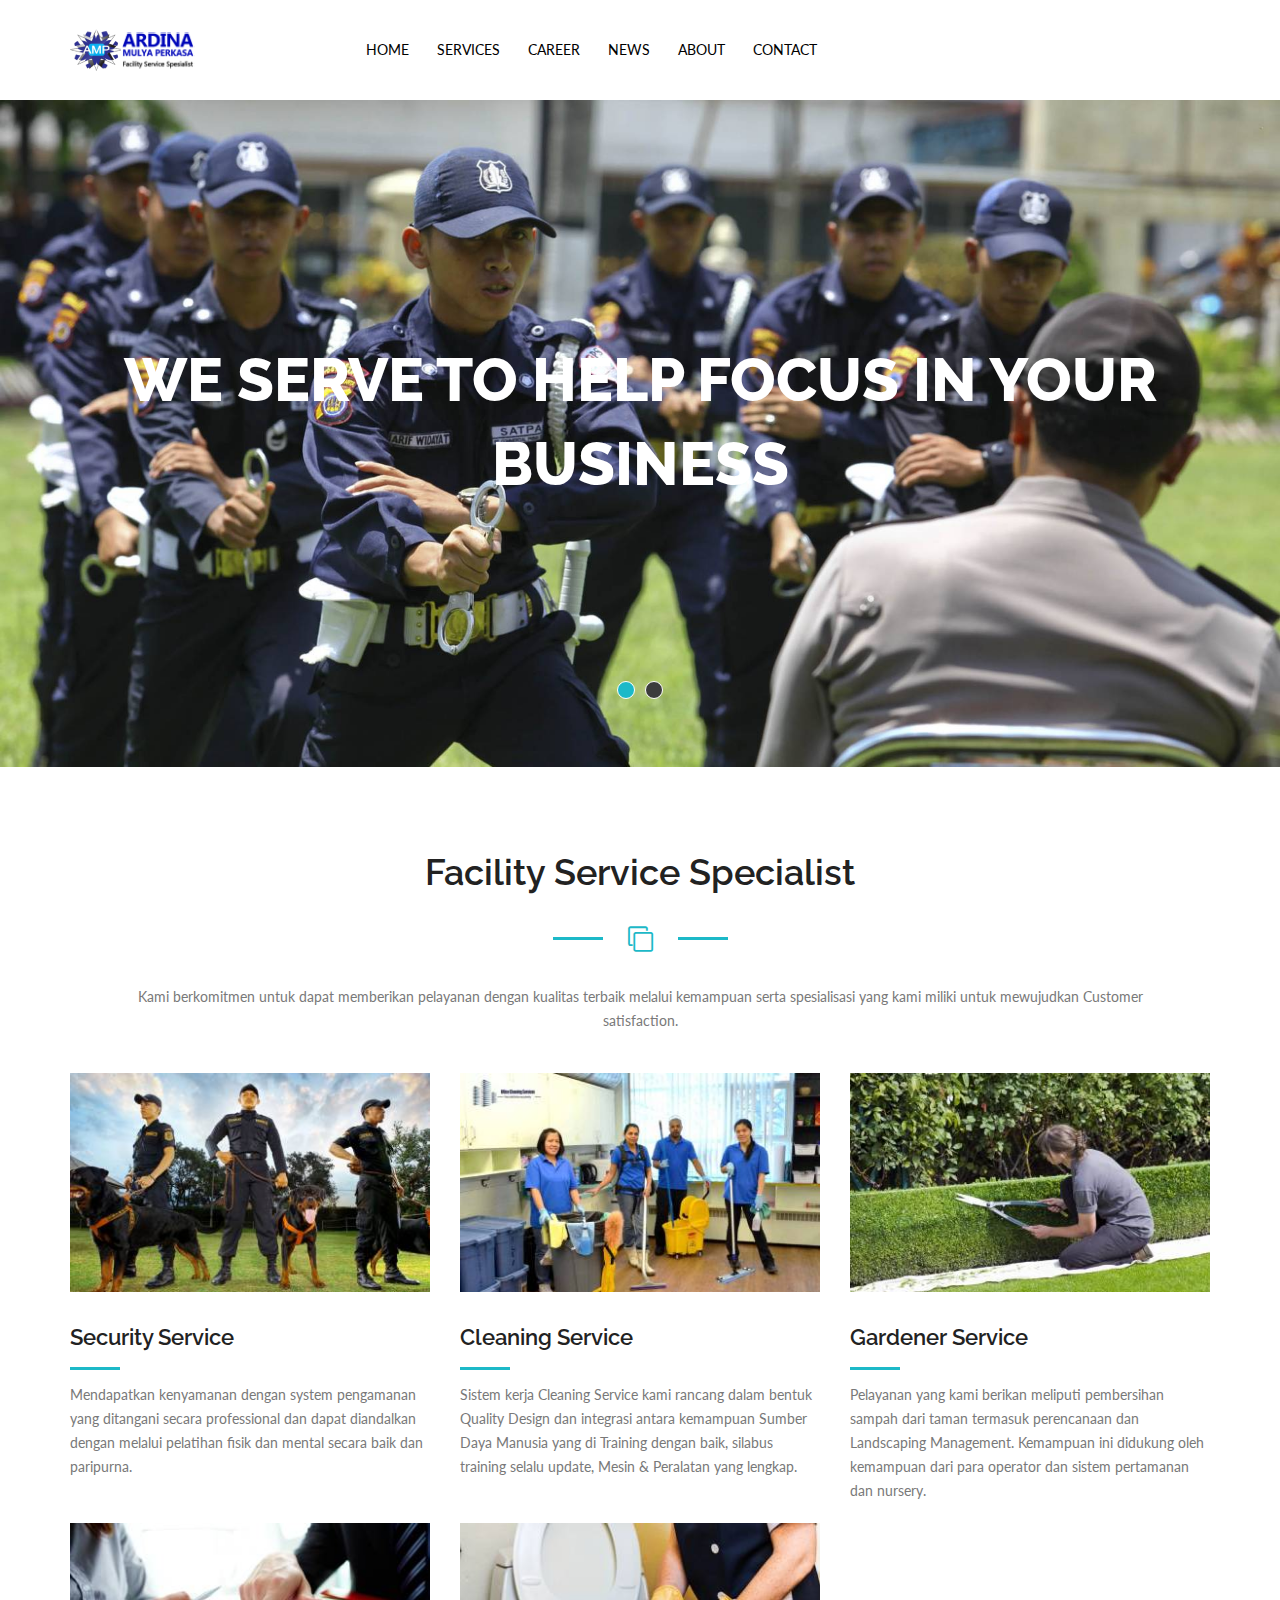
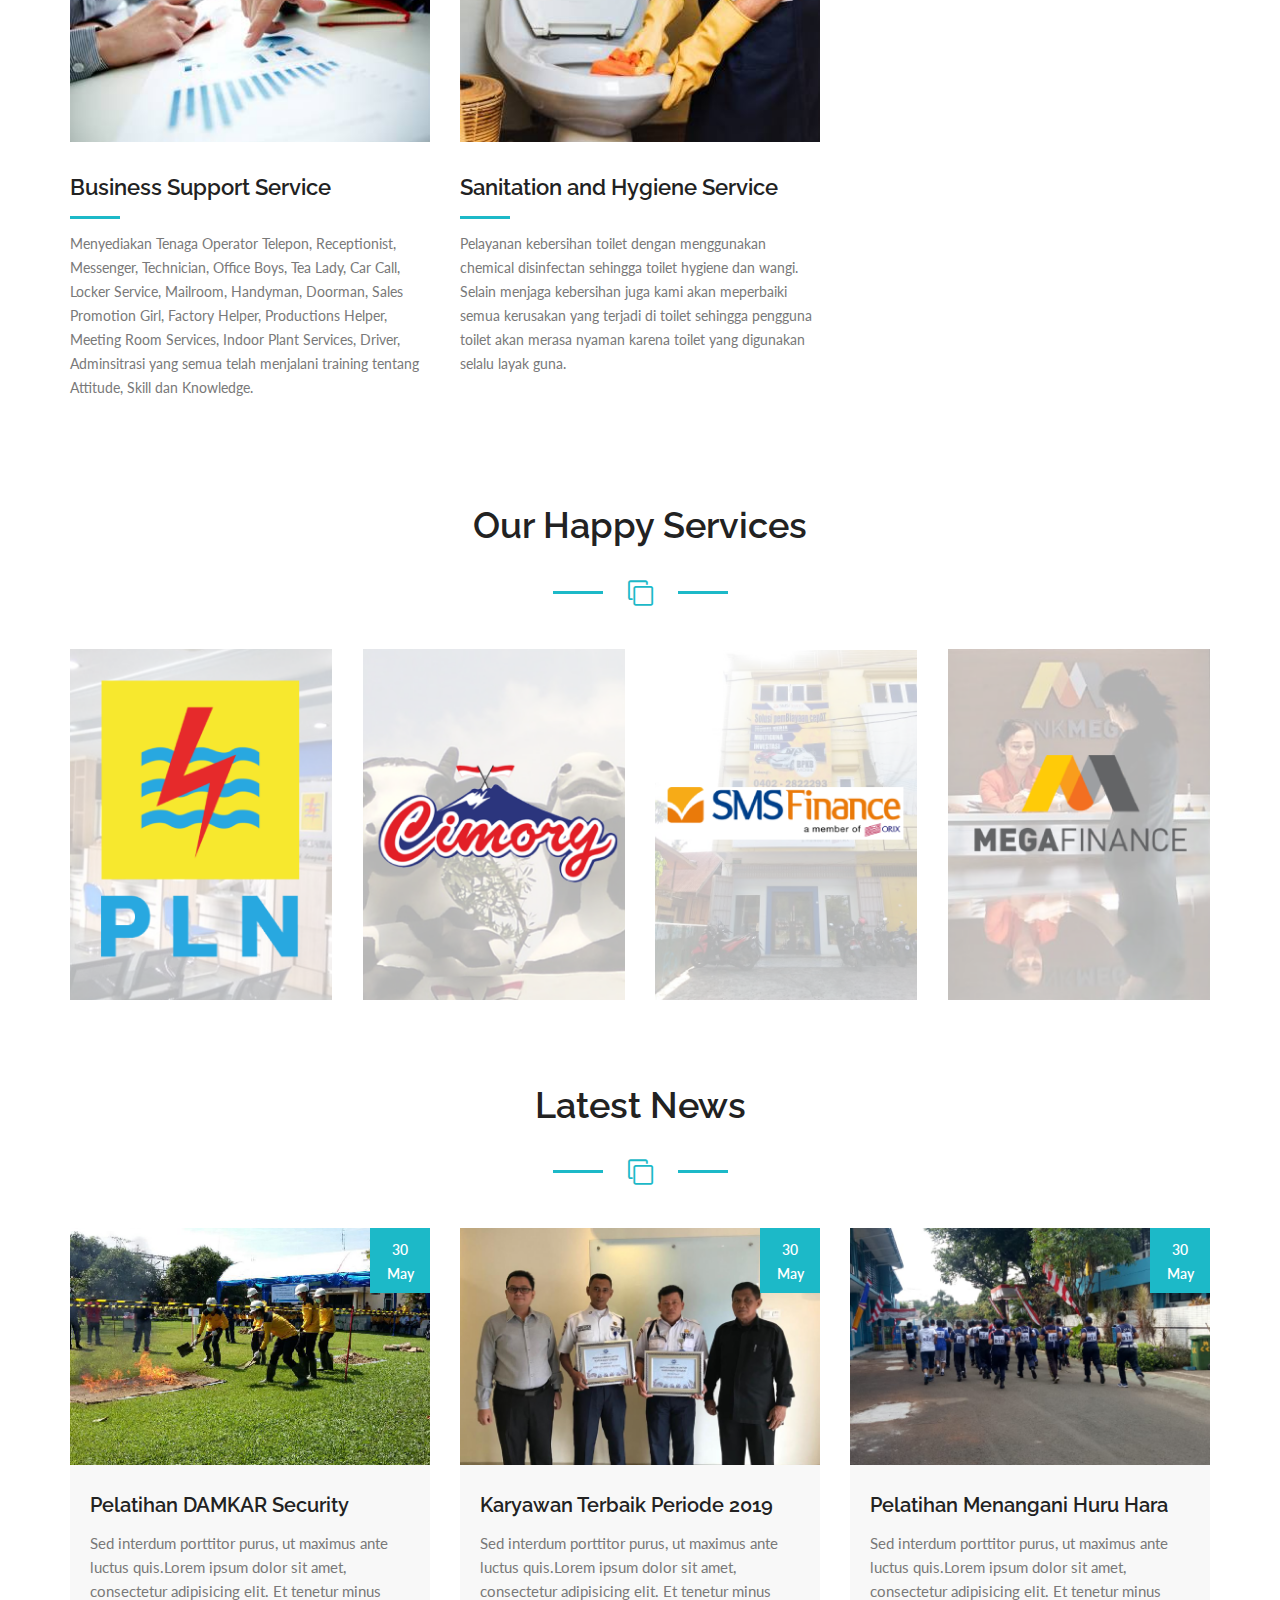
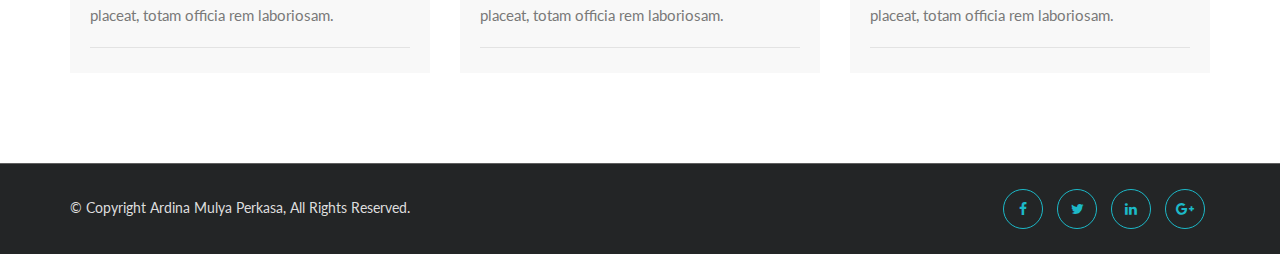
<file: index.html>
<!doctype html>
<html class="no-js" lang="">
    <head>
    <meta charset="utf-8">
    <meta http-equiv="x-ua-compatible" content="ie=edge">
    <title>Welcome | Auston News Page</title>
    <meta name="description" content="">
    <meta name="viewport" content="width=device-width, initial-scale=1">

    <!-- favicon
    ============================================ -->        
    <link rel="shortcut icon" type="image/x-icon" href="favicon.ico">

    <!-- all css here -->
    <!-- bootstrap v3.3.6 css -->
    <link rel="stylesheet" href="css/bootstrap.min.css">
    <!-- animate css -->
    <link rel="stylesheet" href="css/animate.css">
    <!-- jquery-ui.min css -->
    <link rel="stylesheet" href="css/jquery-ui.min.css">
    <!-- nivo slider CSS
    ============================================ -->
    <link rel="stylesheet" href="lib/custom-slider/css/nivo-slider.css" type="text/css" />
    <link rel="stylesheet" href="lib/custom-slider/css/preview.css" type="text/css" media="screen" />
    <!-- meanmenu css -->
    <link rel="stylesheet" href="css/meanmenu.min.css">
    <!-- owl.carousel css -->
    <link rel="stylesheet" href="css/owl.carousel.css">
    <!-- font-awesome css -->
    <link rel="stylesheet" href="css/font-awesome.min.css">
    <!-- flaticon css -->
    <link rel="stylesheet" href="css/flaticon.css">
    <!-- style css -->
    <link rel="stylesheet" href="style.css">
    <!-- responsive css -->
      <link rel="stylesheet" href="css/responsive.css">
    <!-- modernizr css -->
    <script src="js/vendor/modernizr-2.8.3.min.js"></script>
    </head>
    <body class="home-2">
      <!--[if lt IE 8]>
          <p class="browserupgrade">You are using an <strong>outdated</strong> browser. Please <a href="http://browsehappy.com/">upgrade your browser</a> to improve your experience.</p>
      <![endif]-->
      <!-- Add your site or application content here -->
      <!--  Header Area Start Here -->
      <header>
        <div class="header-top">
          <div class="container">
          </div>
        </div>
        <div class="header-area" id="sticker">
          <div class="container">
            <div class="row">
                <div class="col-lg-2 col-md-2 col-sm-12 col-xs-12">
                  <div class="logo-area"><a href="index.html"><img src="img/logo.png" alt="image"></a></div>
                </div>
              <div class="col-lg-7 col-md-7 col-sm-12 col-xs-12 acurate">
                <div class="main-menu-area">
                    <nav>
                      <ul id="nav">
                        <li><a href="index.html">Home</a></li>
                        <li class='has-submenu'>
                          <a href="#">Services</a>
                          <ul>
                            <li><a href="single-service.html">Service 1</a></li>
                            <li><a href="single-service.html">Service 2</a></li>
                            <li><a href="single-service.html">Service 3</a></li>
                            <li><a href="single-service.html">Service 4</a></li>
                          </ul>
                        </li>
                        <li><a href="career.html">Career</a></li>
                        <li><a href="news.html">News</a></li>
                        <li><a href="about.html">About</a></li>
                        <li><a href="contact.html">Contact</a></li>
                      </ul>
                    </nav>  
                </div>
              </div>
            </div>
          </div>
        </div>
        <div class="mobile-menu-area">
          <div class="container">
            <div class="row">
              <div class="col-md-12">
                <div class="mobile-menu">
                  <nav id="dropdown">
                      <ul id="nav">
                        <li><a href="index.html">Home</a></li>
                        <li class='has-submenu'>
                          <a href="#">Services</a>
                          <ul>
                            <li><a href="single-service.html">Service 1</a></li>
                            <li><a href="single-service.html">Service 2</a></li>
                            <li><a href="single-service.html">Service 3</a></li>
                            <li><a href="single-service.html">Service 4</a></li>
                          </ul>
                        </li>
                        <li><a href="career.html">Career</a></li>
                        <li><a href="news.html">News</a></li>
                        <li><a href="about.html">About</a></li>
                        <li><a href="contact.html">Contact</a></li>
                      </ul>
                  </nav>
                </div>          
              </div>
            </div>
          </div>
        </div>
      </header>
      <!--  Header Area End Here -->
      <!-- Slider Area Start Here -->
    <div class="slider-area">
			<div class="bend niceties preview-2">
				<div id="ensign-nivoslider" class="slides">	
					<img src="img/slider/7.jpg" alt="" title="#slider-direction-1"  />
          <img src="img/slider/8.jpg" alt="" title="#slider-direction-1"  />
				</div>
				<!-- direction 1 -->
				<div id="slider-direction-1" class="t-cn slider-direction">
					<div class="slider-content t-cn s-tb slider-1">
						<div class="title-container s-tb-c title-compress">
							<h1 class="title1">WE SERVE TO HELP FOCUS IN YOUR BUSINESS</h1>
							<!-- <p>Sistem Manajemen Pengamanan (SMP) yang kami terapkan diperusahaan customer kami adalah Pencegahan dari kerugian dan kejahatan, baik pada asset, personel dan informasi customer kami, perusahaan yang kami jaga memperoleh keuntungan yang maksimum bila perusahaan tersebut beroperasi tanpa gangguan keamanan dan kerugian.</p> -->
							<!-- <div class="read-more">
								<ul>
									<li><a href="#">Free Consultation</a></li>									
								</ul>
							</div> -->
						</div>
					</div>	
				</div>
			</div>
		</div>
    <!-- Slider Area End Here -->
    <!-- Home 3 Slider Bottom area start  here --> 
    <div class="home3-slider-bottom-service-area">
      <div class="container">
        <div class="row">           
          <div class="home3-slider-bottom">
            <div class="section-styling-area">
              <h2>Facility Service Specialist</h2>
              <p class="icon-border"><i class="fa fa-clone" aria-hidden="true"></i></p>
              <p class="section-text">Kami berkomitmen untuk dapat memberikan pelayanan dengan kualitas terbaik melalui kemampuan serta spesialisasi yang kami miliki untuk mewujudkan Customer satisfaction.</p>
            </div>          
            <div class="col-lg-4 col-md-4 col-sm-4 col-xs-12">
              <div class="single-service"> 
                <a href="single-service.html"><img src="img/service/9.jpg" alt=""></a>
                <h3><a href="#">Security Service</a></h3>
                <p>Mendapatkan kenyamanan dengan system pengamanan yang ditangani secara professional dan dapat diandalkan dengan melalui pelatihan fisik dan mental secara baik dan paripurna.</p>  
              </div>
            </div>
            <div class="col-lg-4 col-md-4 col-sm-4 col-xs-12">
              <div class="single-service">
                <a href="single-service.html"><img src="img/service/10.jpg" alt=""></a>  
                 <h3><a href="#">Cleaning Service</a></h3>
                 <p>Sistem kerja Cleaning Service kami rancang dalam bentuk Quality Design dan integrasi antara kemampuan Sumber Daya Manusia yang di Training dengan baik, silabus training selalu update, Mesin & Peralatan yang lengkap.</p>  
              </div>
            </div>
            <div class="col-lg-4 col-md-4 col-sm-4 col-xs-12">
              <div class="single-service">
                 <a href="single-service.html"><img src="img/service/11.jpg" alt=""></a>  
                 <h3><a href="#">Gardener Service</a></h3>
                 <p>Pelayanan yang kami berikan meliputi pembersihan sampah dari taman termasuk perencanaan dan Landscaping Management. Kemampuan ini didukung oleh kemampuan dari para operator dan sistem pertamanan dan nursery.</p>  
               </div>
             </div>
             <div class="col-lg-4 col-md-4 col-sm-4 col-xs-12">
              <div class="single-service">
                 <a href="single-service.html"><img src="img/service/11a.jpg" alt=""></a>  
                 <h3><a href="#">Business Support Service</a></h3>
                 <p>Menyediakan Tenaga Operator Telepon, Receptionist, Messenger, Technician, Office Boys, Tea Lady, Car Call, Locker Service, Mailroom,  Handyman, Doorman, Sales Promotion Girl, Factory Helper, Productions Helper, Meeting Room Services, Indoor Plant Services, Driver, Adminsitrasi yang semua telah menjalani training tentang Attitude, Skill dan Knowledge.</p>  
               </div>
             </div>
             <div class="col-lg-4 col-md-4 col-sm-4 col-xs-12">
              <div class="single-service">
                 <a href="single-service.html"><img src="img/service/11b.jpg" alt=""></a>  
                 <h3><a href="#">Sanitation and Hygiene Service</a></h3>
                 <p>Pelayanan kebersihan toilet dengan menggunakan chemical disinfectan sehingga toilet hygiene dan wangi. Selain menjaga kebersihan juga kami akan meperbaiki semua kerusakan yang terjadi di toilet sehingga pengguna toilet akan merasa nyaman karena toilet yang digunakan selalu layak guna.</p>  
               </div>
             </div>
          </div>
        </div>
      </div>
    </div>
    <!-- Home 3 Slider Bottom area end  here -->

    <!-- Home3 Our Service Section Start Here -->
    <div class="home3-our-service-area">
      <div class="container">
        <div class="row"> 
          <div class="section-styling-area">
            <h2>Our Happy Services</h2>
            <p class="icon-border"><i class="fa fa-clone" aria-hidden="true"></i></p>
            <p class="section-text"></p>
          </div>           
        </div>
        <div class="home3-total-services-area">
          <div class="row">
            <div class="col-lg-3 col-md-3 col-sm-3 col-xs-12">
              <div class="single-services">
                <a href="single-service.html"><img src="img/service/12.png" alt="service"></a>
                <div class="service-content">
                </div>
              </div>
            </div>
            <div class="col-lg-3 col-md-3 col-sm-3 col-xs-12">
              <div class="single-services">
                <a href="single-service.html"><img src="img/service/13.png" alt="service"></a>
                <div class="service-content">
                </div>
              </div>
            </div>
            <div class="col-lg-3 col-md-3 col-sm-3 col-xs-12">
              <div class="single-services">
                <a href="single-service.html"><img src="img/service/14.png" alt="service"></a>
                <div class="service-content">
                </div>
              </div>
            </div>
            <div class="col-lg-3 col-md-3 col-sm-3 col-xs-12">
              <div class="single-services">
                <a href="single-service.html"><img src="img/service/15.png" alt="service"></a>
                <div class="service-content">
                </div>
              </div>
            </div>
          </div>
        </div>
      </div>
    </div>
    <!-- Home3 Our Service Section End Here -->


    <!-- Homepage2 Latest News area Start Here -->
    <div class="homepage2-news-area">
      <div class="container">
        <div class="row">
          <div class="section-styling-area">
            <h2>Latest News</h2>
            <p class="icon-border"><i aria-hidden="true" class="fa fa-clone"></i></p>
          </div>
          <div class="homepage2-new">
            <div class="homepage2-total-news-area"> 
              <div class="col-lg-4 col-md-4 col-sm-4 col-xs-12">
                <div class="single-news-area">
                  <div class="media">
                    <div class="pull-left">
                      <a href="#"> 
                        <img src="img/news/6.png" alt="single news Image">
                        <span>30 <br/>May </span>
                        <i class="fa fa-plus"></i>
                      </a>
                    </div>
                    <div class="media-body">                  
                      <h3><a href="#">Pelatihan DAMKAR Security</a></h3> 
                      <p>Sed interdum porttitor purus, ut maximus ante luctus quis.Lorem ipsum dolor sit amet, consectetur adipisicing elit. Et tenetur minus placeat, totam officia rem laboriosam.</p>
                    </div>
                  </div>
                </div>
              </div>
              <div class="col-lg-4 col-md-4 col-sm-4 col-xs-12">
                <div class="single-news-area">
                  <div class="media">
                    <div class="pull-left">
                      <a href="#"> 
                        <img src="img/news/7.png" alt="single news Image">
                        <span>30 <br/>May </span>
                        <i class="fa fa-plus"></i>
                      </a>
                    </div>
                    <div class="media-body">                  
                      <h3><a href="#">Karyawan Terbaik Periode 2019</a></h3> 
                        <p>Sed interdum porttitor purus, ut maximus ante luctus quis.Lorem ipsum dolor sit amet, consectetur adipisicing elit. Et tenetur minus placeat, totam officia rem laboriosam.</p>
                    </div>
                  </div>
                </div>
              </div>
              <div class="col-lg-4 col-md-4 col-sm-4 col-xs-12">
                <div class="single-news-area">
                  <div class="media">
                    <div class="pull-left">
                      <a href="#"> 
                        <img src="img/news/8.png" alt="single news Image">
                        <span>30 <br/>May </span>
                        <i class="fa fa-plus"></i>
                      </a>
                    </div>
                    <div class="media-body">                  
                      <h3><a href="#">Pelatihan Menangani Huru Hara</a></h3> 
                        <p>Sed interdum porttitor purus, ut maximus ante luctus quis.Lorem ipsum dolor sit amet, consectetur adipisicing elit. Et tenetur minus placeat, totam officia rem laboriosam.</p>
                    </div>
                  </div>
                </div>
              </div>
            </div>
          </div>
        </div>
      </div>
    </div>
    <!-- Homepage2 Latest News area End Here -->

    <!-- Footer Start Here -->
    <footer class="footer-area">     
      <div class="footer-buttom-area">
        <div class="container">
        <div class="row">
          <div class="col-lg-6 col-md-6 col-sm-6 col-xs-12">
            <div class="copy-right-text">
              <p>&copy; Copyright Ardina Mulya Perkasa, All Rights Reserved.</p>
            </div>
          </div>
          <div class="col-lg-6 col-md-6 col-sm-6 col-xs-12">
            <div class="footer-social-media">
              <ul id="fnav">
                <li><a href="#"><i class="fa fa-facebook"></i></a></li>
                <li><a href="#"><i class="fa fa-twitter" aria-hidden="true"></i></a></li>
                <li><a href="#"><i class="fa fa-linkedin" aria-hidden="true"></i></a></li>
                <li><a href="#"><i class="fa fa-google-plus" aria-hidden="true"></i></a></li>
              </ul>
            </div>
          </div>
        </div>
        </div>
      </div>
    </footer>
    <!-- Footer End Here -->
		<!-- all js here -->
		<!-- jquery latest version -->
    <script src="js/vendor/jquery-1.12.0.min.js"></script>
		<!-- bootstrap js -->
    <script src="js/bootstrap.min.js"></script>
		<!-- owl.carousel js -->
    <script src="js/owl.carousel.min.js"></script>
    <!-- Nivo slider js --> 		
    <script src="lib/custom-slider/js/jquery.nivo.slider.js" type="text/javascript"></script>
    <script src="lib/custom-slider/home.js" type="text/javascript"></script>
		<!-- meanmenu js -->
    <script src="js/jquery.meanmenu.js"></script>
		<!-- jquery-ui js -->
    <script src="js/jquery-ui.min.js"></script>
		<!-- wow js -->
    <script src="js/wow.min.js"></script>
    <!-- jquery.scrollUp js -->
    <script src="js/jquery.scrollUp.min.js"></script>
		<!-- plugins js -->
    <script src="js/plugins.js"></script>
    <!-- Cycle 2 slider js -->
    <script src="js/cycle2.js"></script>
    <script src="js/jquery.cycle2.carousel.js"></script>
    <!-- knob circle js -->
    <script src="js/jquery.knob.js"></script>
    <!-- jquery.appear js -->
    <script src="js/jquery.appear.js"></script> 
    <!-- Isotope js -->
    <script src="js/isotope.pkgd.js"></script>
		<!-- main js -->
    <script src="js/main.js"></script>
    </body>
</html>
</file>
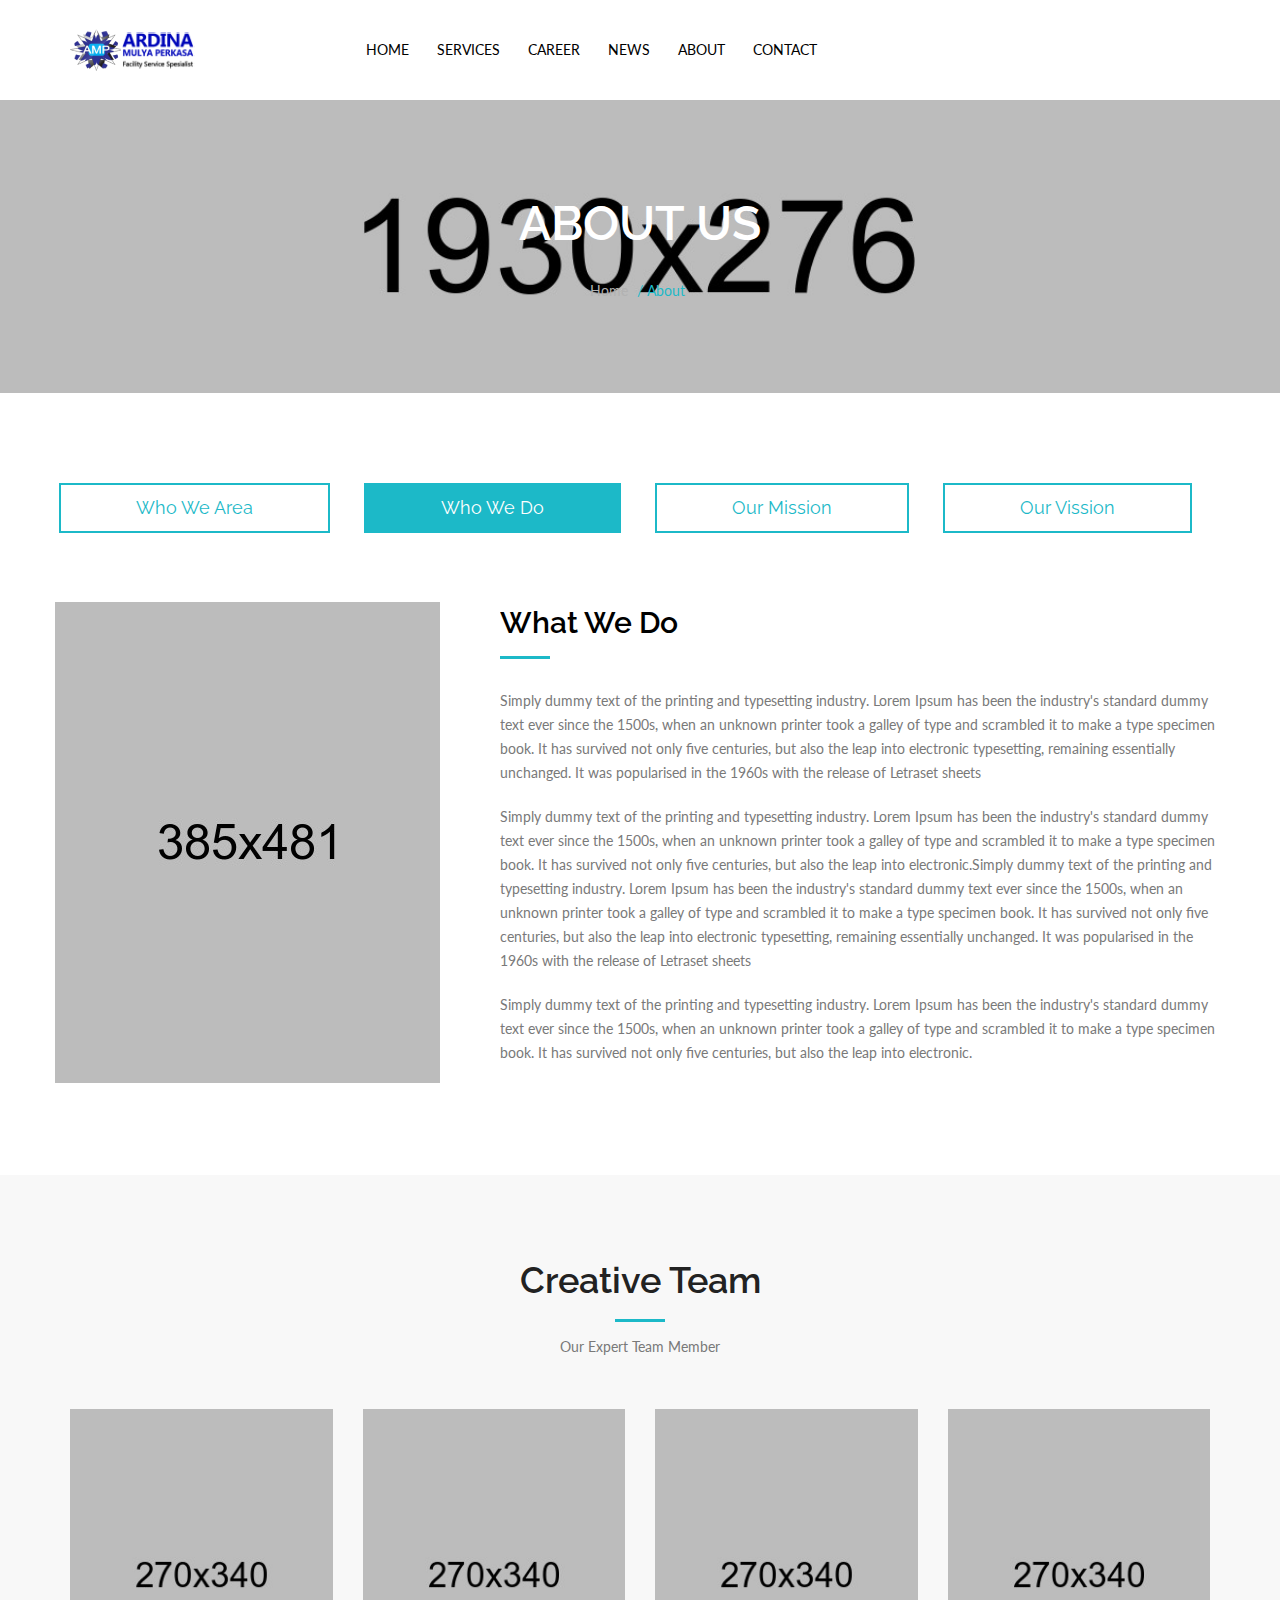
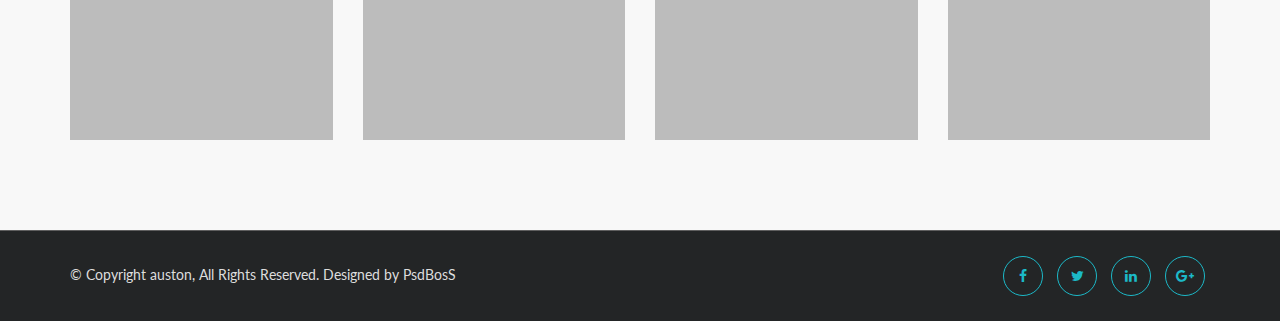
<file: about.html>
<!doctype html>
<html class="no-js" lang="">
    <head>
    <meta charset="utf-8">
    <meta http-equiv="x-ua-compatible" content="ie=edge">
    <title>Welcome | Auston News Page</title>
    <meta name="description" content="">
    <meta name="viewport" content="width=device-width, initial-scale=1">

    <!-- favicon
    ============================================ -->        
    <link rel="shortcut icon" type="image/x-icon" href="favicon.ico">

    <!-- all css here -->
    <!-- bootstrap v3.3.6 css -->
    <link rel="stylesheet" href="css/bootstrap.min.css">
    <!-- animate css -->
    <link rel="stylesheet" href="css/animate.css">
    <!-- jquery-ui.min css -->
    <link rel="stylesheet" href="css/jquery-ui.min.css">
    <!-- nivo slider CSS
    ============================================ -->
    <link rel="stylesheet" href="lib/custom-slider/css/nivo-slider.css" type="text/css" />
    <link rel="stylesheet" href="lib/custom-slider/css/preview.css" type="text/css" media="screen" />
    <!-- meanmenu css -->
    <link rel="stylesheet" href="css/meanmenu.min.css">
    <!-- owl.carousel css -->
    <link rel="stylesheet" href="css/owl.carousel.css">
    <!-- font-awesome css -->
    <link rel="stylesheet" href="css/font-awesome.min.css">
    <!-- flaticon css -->
    <link rel="stylesheet" href="css/flaticon.css">
    <!-- style css -->
    <link rel="stylesheet" href="style.css">
    <!-- responsive css -->
      <link rel="stylesheet" href="css/responsive.css">
    <!-- modernizr css -->
    <script src="js/vendor/modernizr-2.8.3.min.js"></script>
    </head>
    <body class="home-2">
      <!--[if lt IE 8]>
          <p class="browserupgrade">You are using an <strong>outdated</strong> browser. Please <a href="http://browsehappy.com/">upgrade your browser</a> to improve your experience.</p>
      <![endif]-->
      <!-- Add your site or application content here -->
      <!--  Header Area Start Here -->
      <header>
        <div class="header-top">
          <div class="container">
          </div>
        </div>
        <div class="header-area" id="sticker">
          <div class="container">
            <div class="row">
                <div class="col-lg-2 col-md-2 col-sm-12 col-xs-12">
                  <div class="logo-area"><a href="index.html"><img src="img/logo.png" alt="image"></a></div>
                </div>
              <div class="col-lg-7 col-md-7 col-sm-12 col-xs-12 acurate">
                <div class="main-menu-area">
                    <nav>
                      <ul id="nav">
                        <li><a href="index.html">Home</a></li>
                        <li class='has-submenu'>
                          <a href="#">Services</a>
                          <ul>
                            <li><a href="single-service.html">Service 1</a></li>
                            <li><a href="single-service.html">Service 2</a></li>
                            <li><a href="single-service.html">Service 3</a></li>
                            <li><a href="single-service.html">Service 4</a></li>
                          </ul>
                        </li>
                        <li><a href="career.html">Career</a></li>
                        <li><a href="news.html">News</a></li>
                        <li><a href="about.html">About</a></li>
                        <li><a href="contact.html">Contact</a></li>
                      </ul>
                    </nav>  
                </div>
              </div>
            </div>
          </div>
        </div>
        <div class="mobile-menu-area">
          <div class="container">
            <div class="row">
              <div class="col-md-12">
                <div class="mobile-menu">
                  <nav id="dropdown">
                      <ul id="nav">
                        <li><a href="index.html">Home</a></li>
                        <li class='has-submenu'>
                          <a href="#">Services</a>
                          <ul>
                            <li><a href="single-service.html">Service 1</a></li>
                            <li><a href="single-service.html">Service 2</a></li>
                            <li><a href="single-service.html">Service 3</a></li>
                            <li><a href="single-service.html">Service 4</a></li>
                          </ul>
                        </li>
                        <li><a href="career.html">Career</a></li>
                        <li><a href="news.html">News</a></li>
                        <li><a href="about.html">About</a></li>
                        <li><a href="contact.html">Contact</a></li>
                      </ul>
                  </nav>
                </div>          
              </div>
            </div>
          </div>
        </div>
      </header>
      <!--  Header Area End Here -->
      <!-- Header Banner Area section Start Here -->
      <div class="header-banner-area">
        <div class="container">
          <div class="row">
            <div class="header-banner">              
              <h1>About US</h1>
              <ul>
                <li><a href="index.html">Home</a></li>
                <li>/ About</li>
              </ul>
            </div>
          </div>
        </div>
      </div>
      <!-- Header Banner Area section End Here -->
      <!-- About Page Inner Section Start Here -->
      <div class="about-inner-page-area">
        <div class="container">
          <div class="row">
            <div class="about-inner-page">
              <!-- Nav tabs -->
                <ul class="nav nav-tabs" role="tablist">
                  <li role="presentation"><a href="#home" aria-controls="home" role="tab" data-toggle="tab">Who We Area</a></li>
                  <li role="presentation" class="active"><a href="#profile" aria-controls="profile" role="tab" data-toggle="tab">Who We Do</a></li>
                  <li role="presentation"><a href="#messages" aria-controls="messages" role="tab" data-toggle="tab">Our Mission</a></li>
                  <li role="presentation"><a href="#settings" aria-controls="settings" role="tab" data-toggle="tab">Our Vission</a></li>
                </ul>
                <!-- Tab panes -->
                <div class="tab-content">
                  <div role="tabpanel" class="tab-pane" id="home">
                    <div class="media">
                      <a class="pull-left" href="#">
                        <img src="img/about/2.jpg" alt="Generic placeholder image">
                      </a>
                      <div class="media-body">
                        <h2 class="media-heading">Who We Are</h2>
                        <p>Simply dummy text of the printing and typesetting industry. Lorem Ipsum has been the industry's standard dummy text ever since the 1500s, when an unknown printer took a galley of type and scrambled it to make a type specimen book. It has survived not only five centuries, but also the leap into electronic typesetting, remaining essentially unchanged. It was popularised in the 1960s with the release of Letraset sheets</p> <p>Simply dummy text of the printing and typesetting industry. Lorem Ipsum has been the industry's standard dummy text ever since the 1500s, when an unknown printer took a galley of type and scrambled it to make a type specimen book. It has survived not only five centuries, but also the leap into electronic.Simply dummy text of the printing and typesetting industry. Lorem Ipsum has been the industry's standard dummy text ever since the 1500s, when an unknown printer took a galley of type and scrambled it to make a type specimen book. It has survived not only five centuries, but also the leap into electronic typesetting, remaining essentially unchanged. It was popularised in the 1960s with the release of Letraset sheets</p> <p>Simply dummy text of the printing and typesetting industry. Lorem Ipsum has been the industry's standard dummy text ever since the 1500s, when an unknown printer took a galley of type and scrambled it to make a type specimen book. It has survived not only five centuries, but also the leap into electronic.</p>
                      </div>
                    </div>
                  </div>
                  <div role="tabpanel" class="tab-pane active" id="profile">
                    <div class="media">
                      <a class="pull-left" href="#">
                         <img src="img/about/1.jpg" alt="Generic placeholder image">
                      </a>
                      <div class="media-body">
                        <h2 class="media-heading">What We Do</h2>
                        <p>Simply dummy text of the printing and typesetting industry. Lorem Ipsum has been the industry's standard dummy text ever since the 1500s, when an unknown printer took a galley of type and scrambled it to make a type specimen book. It has survived not only five centuries, but also the leap into electronic typesetting, remaining essentially unchanged. It was popularised in the 1960s with the release of Letraset sheets</p> <p>Simply dummy text of the printing and typesetting industry. Lorem Ipsum has been the industry's standard dummy text ever since the 1500s, when an unknown printer took a galley of type and scrambled it to make a type specimen book. It has survived not only five centuries, but also the leap into electronic.Simply dummy text of the printing and typesetting industry. Lorem Ipsum has been the industry's standard dummy text ever since the 1500s, when an unknown printer took a galley of type and scrambled it to make a type specimen book. It has survived not only five centuries, but also the leap into electronic typesetting, remaining essentially unchanged. It was popularised in the 1960s with the release of Letraset sheets</p> <p>Simply dummy text of the printing and typesetting industry. Lorem Ipsum has been the industry's standard dummy text ever since the 1500s, when an unknown printer took a galley of type and scrambled it to make a type specimen book. It has survived not only five centuries, but also the leap into electronic.</p>
                      </div>
                    </div>
                  </div>
                  <div role="tabpanel" class="tab-pane" id="messages">
                    <div class="media">
                      <a class="pull-left" href="#">
                        <img src="img/about/3.jpg" alt="Generic placeholder image">
                      </a>
                      <div class="media-body">
                        <h2 class="media-heading">Our Mission</h2>
                        <p>Simply dummy text of the printing and typesetting industry. Lorem Ipsum has been the industry's standard dummy text ever since the 1500s, when an unknown printer took a galley of type and scrambled it to make a type specimen book. It has survived not only five centuries, but also the leap into electronic typesetting, remaining essentially unchanged. It was popularised in the 1960s with the release of Letraset sheets</p> <p>Simply dummy text of the printing and typesetting industry. Lorem Ipsum has been the industry's standard dummy text ever since the 1500s, when an unknown printer took a galley of type and scrambled it to make a type specimen book. It has survived not only five centuries, but also the leap into electronic.Simply dummy text of the printing and typesetting industry. Lorem Ipsum has been the industry's standard dummy text ever since the 1500s, when an unknown printer took a galley of type and scrambled it to make a type specimen book. It has survived not only five centuries, but also the leap into electronic typesetting, remaining essentially unchanged. It was popularised in the 1960s with the release of Letraset sheets</p> <p>Simply dummy text of the printing and typesetting industry. Lorem Ipsum has been the industry's standard dummy text ever since the 1500s, when an unknown printer took a galley of type and scrambled it to make a type specimen book. It has survived not only five centuries, but also the leap into electronic.</p>
                      </div>
                    </div>
                  </div>
                  <div role="tabpanel" class="tab-pane" id="settings">
                    <div class="media">
                      <a class="pull-left" href="#">
                         <img src="img/about/4.jpg" alt="Generic placeholder image">
                      </a>
                      <div class="media-body">
                        <h2 class="media-heading">Our Vision</h2>
                        <p>Simply dummy text of the printing and typesetting industry. Lorem Ipsum has been the industry's standard dummy text ever since the 1500s, when an unknown printer took a galley of type and scrambled it to make a type specimen book. It has survived not only five centuries, but also the leap into electronic typesetting, remaining essentially unchanged. It was popularised in the 1960s with the release of Letraset sheets</p> <p>Simply dummy text of the printing and typesetting industry. Lorem Ipsum has been the industry's standard dummy text ever since the 1500s, when an unknown printer took a galley of type and scrambled it to make a type specimen book. It has survived not only five centuries, but also the leap into electronic.Simply dummy text of the printing and typesetting industry. Lorem Ipsum has been the industry's standard dummy text ever since the 1500s, when an unknown printer took a galley of type and scrambled it to make a type specimen book. It has survived not only five centuries, but also the leap into electronic typesetting, remaining essentially unchanged. It was popularised in the 1960s with the release of Letraset sheets</p> <p>Simply dummy text of the printing and typesetting industry. Lorem Ipsum has been the industry's standard dummy text ever since the 1500s, when an unknown printer took a galley of type and scrambled it to make a type specimen book. It has survived not only five centuries, but also the leap into electronic.</p>
                      </div>
                    </div>
                  </div>
                </div>
            </div>
          </div>
        </div>
      </div>
      <!-- About Page Inner Section End Here -->
      <!--  Home2 Page Team Expert Section Area Start Here -->
         <div class="homepage2-team-area">
           <div class="container">
             <div class="row">
              <div class="total-team-area">
                <h2>Creative Team</h2>
                <p>Our Expert Team Member</p>
                <div class="homepage2-team">
                  <div class="col-lg-3 col-md-3 col-sm-3 col-xs-12">
                    <div class="single-team">
                      <div class="team-image">
                        <a href="#">
                          <img src="img/team/11.jpg" alt="">
                        </a>
                        <div class="overley"> 
                          <div class="content-area">
                            <h3><a href="#">William Smith</a></h3>
                            <p class="designation">Chartered Financial Advisor</p>
                            <ul>
                              <li><a href="#"><i class="fa fa-facebook"></i></a></li>
                              <li><a href="#"><i class="fa fa-twitter"></i></a></li>
                              <li><a href="#"><i class="fa fa-linkedin"></i></a></li>
                            </ul>
                          </div>
                        </div>
                      </div>
                    </div>
                  </div>
                  <div class="col-lg-3 col-md-3 col-sm-3 col-xs-12">
                    <div class="single-team">
                      <div class="team-image">
                        <a href="#">
                          <img src="img/team/12.jpg" alt="">
                        </a>
                        <div class="overley"> 
                          <div class="content-area">
                            <h3><a href="#">Bushra Reo</a></h3>
                            <p class="designation">Chartered Financial Advisor</p>
                            <ul>
                              <li><a href="#"><i class="fa fa-facebook"></i></a></li>
                              <li><a href="#"><i class="fa fa-twitter"></i></a></li>
                              <li><a href="#"><i class="fa fa-linkedin"></i></a></li>
                            </ul>
                          </div>
                        </div>
                      </div>
                    </div>
                  </div>
                  <div class="col-lg-3 col-md-3 col-sm-3 col-xs-12">
                    <div class="single-team">
                      <div class="team-image">
                        <a href="#">
                          <img src="img/team/13.jpg" alt="">
                        </a>
                        <div class="overley"> 
                          <div class="content-area">
                            <h3><a href="#">Adam Smith</a></h3>
                            <p class="designation">Chartered Financial Advisor</p>
                            <ul>
                              <li><a href="#"><i class="fa fa-facebook"></i></a></li>
                              <li><a href="#"><i class="fa fa-twitter"></i></a></li>
                              <li><a href="#"><i class="fa fa-linkedin"></i></a></li>
                            </ul>
                          </div>
                        </div>
                      </div>
                    </div>
                  </div>
                  <div class="col-lg-3 col-md-3 col-sm-3 col-xs-12">
                    <div class="single-team">
                      <div class="team-image">
                        <a href="#">
                          <img src="img/team/14.jpg" alt="">
                        </a>
                        <div class="overley"> 
                          <div class="content-area">
                            <h3><a href="#">Jenny Aroni</a></h3>
                            <p class="designation">Chartered Financial Advisor</p>
                            <ul>
                              <li><a href="#"><i class="fa fa-facebook"></i></a></li>
                              <li><a href="#"><i class="fa fa-twitter"></i></a></li>
                              <li><a href="#"><i class="fa fa-linkedin"></i></a></li>
                            </ul>
                          </div>
                        </div>
                      </div>
                    </div>
                  </div>
                </div>
             </div>
           </div>
         </div>
      </div>
      <!--  Home Page Team Expert Section Area End Here -->
    <!-- Footer Start Here -->
    <footer class="footer-area">    
      <div class="footer-buttom-area">
        <div class="container">
        <div class="row">
          <div class="col-lg-6 col-md-6 col-sm-6 col-xs-12">
            <div class="copy-right-text">
              <p>&copy; Copyright auston, All Rights Reserved. Designed by PsdBosS</p>
            </div>
          </div>
          <div class="col-lg-6 col-md-6 col-sm-6 col-xs-12">
            <div class="footer-social-media">
              <ul id="fnav">
                <li><a href="#"><i class="fa fa-facebook"></i></a></li>
                <li><a href="#"><i class="fa fa-twitter" aria-hidden="true"></i></a></li>
                <li><a href="#"><i class="fa fa-linkedin" aria-hidden="true"></i></a></li>
                <li><a href="#"><i class="fa fa-google-plus" aria-hidden="true"></i></a></li>
              </ul>
            </div>
          </div>
        </div>
        </div>
      </div>
    </footer>
    <!-- Footer End Here -->
		<!-- all js here -->
		<!-- jquery latest version -->
    <script src="js/vendor/jquery-1.12.0.min.js"></script>
		<!-- bootstrap js -->
    <script src="js/bootstrap.min.js"></script>
		<!-- owl.carousel js -->
    <script src="js/owl.carousel.min.js"></script>
    <!-- Nivo slider js --> 		
    <script src="lib/custom-slider/js/jquery.nivo.slider.js" type="text/javascript"></script>
    <script src="lib/custom-slider/home.js" type="text/javascript"></script>
		<!-- meanmenu js -->
    <script src="js/jquery.meanmenu.js"></script>
		<!-- jquery-ui js -->
    <script src="js/jquery-ui.min.js"></script>
		<!-- wow js -->
    <script src="js/wow.min.js"></script>
    <!-- jquery.scrollUp js -->
    <script src="js/jquery.scrollUp.min.js"></script>
		<!-- plugins js -->
    <script src="js/plugins.js"></script>
    <!-- Cycle 2 slider js -->
    <script src="js/cycle2.js"></script>
    <script src="js/jquery.cycle2.carousel.js"></script>
    <!-- knob circle js -->
    <script src="js/jquery.knob.js"></script>
    <!-- jquery.appear js -->
    <script src="js/jquery.appear.js"></script> 
    <!-- Isotope js -->
    <script src="js/isotope.pkgd.js"></script>    
		<!-- main js -->
    <script src="js/main.js"></script>
    </body>
</html>
</file>
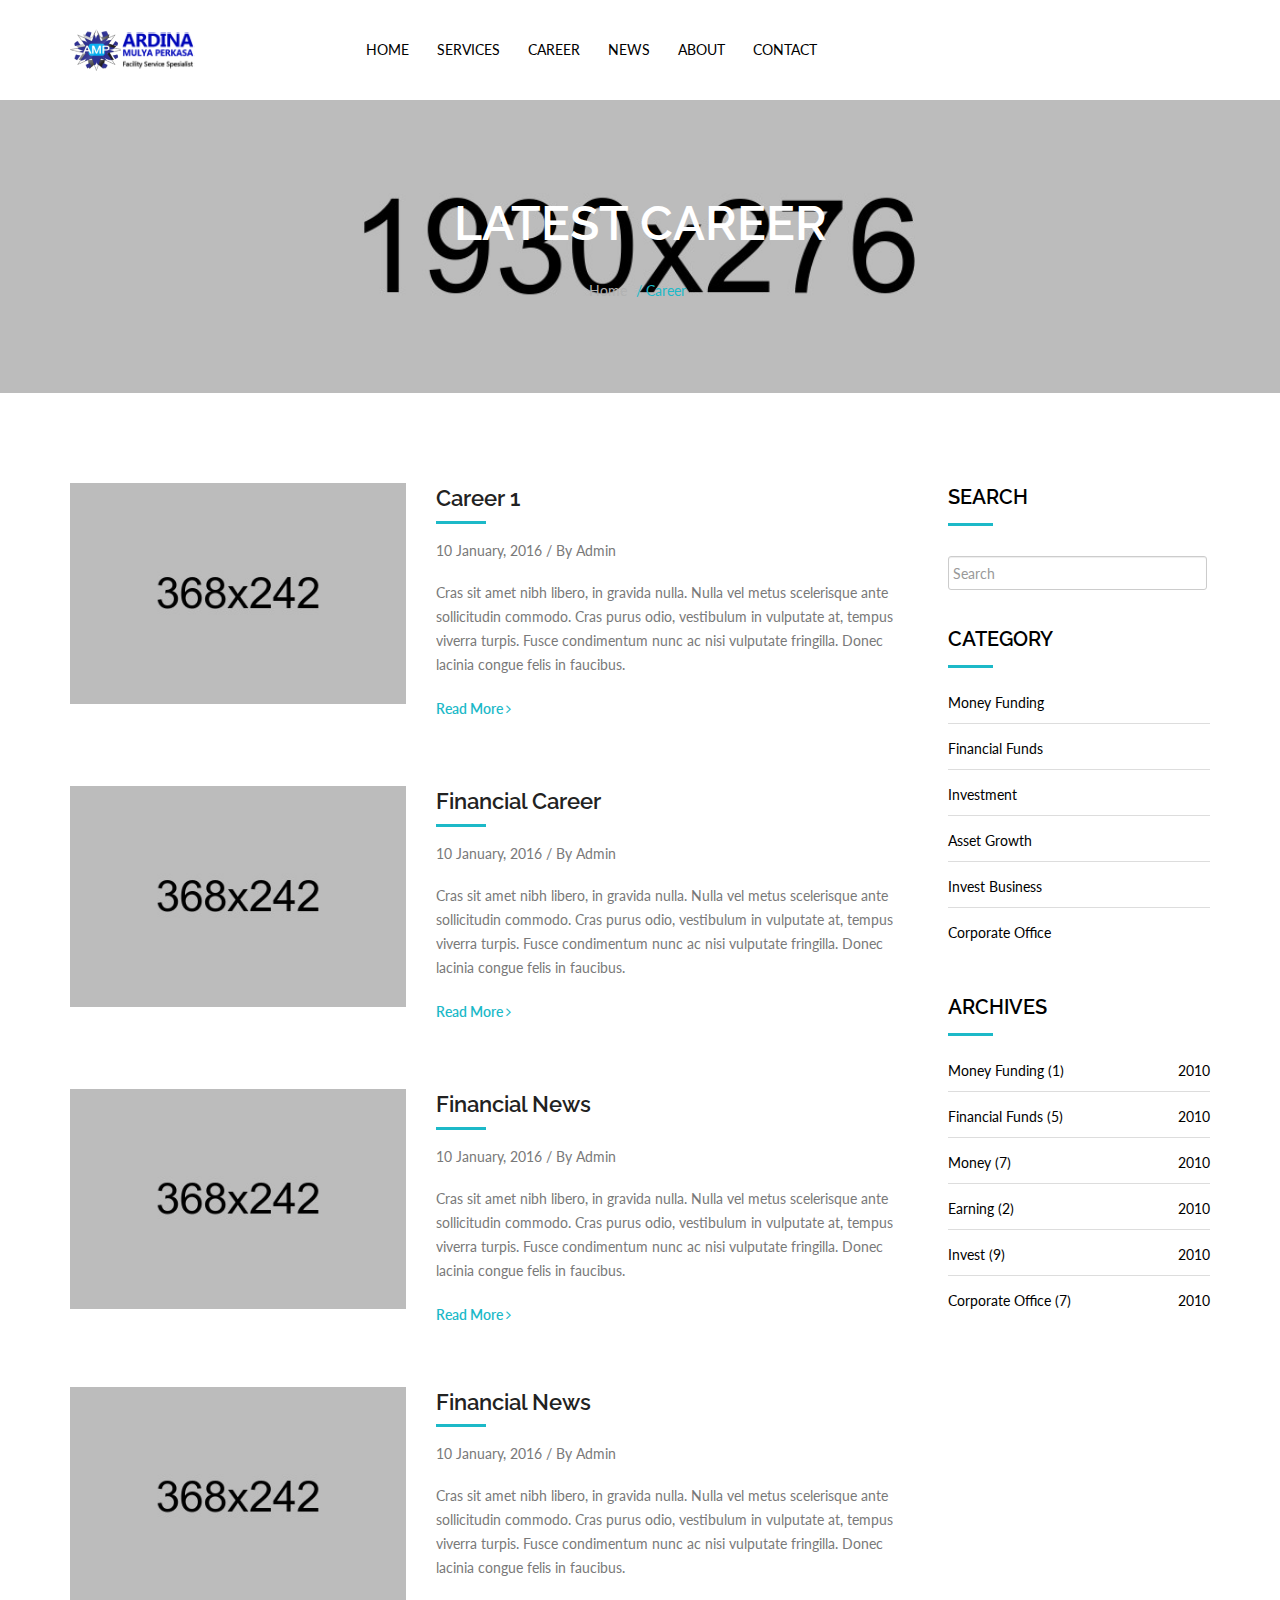
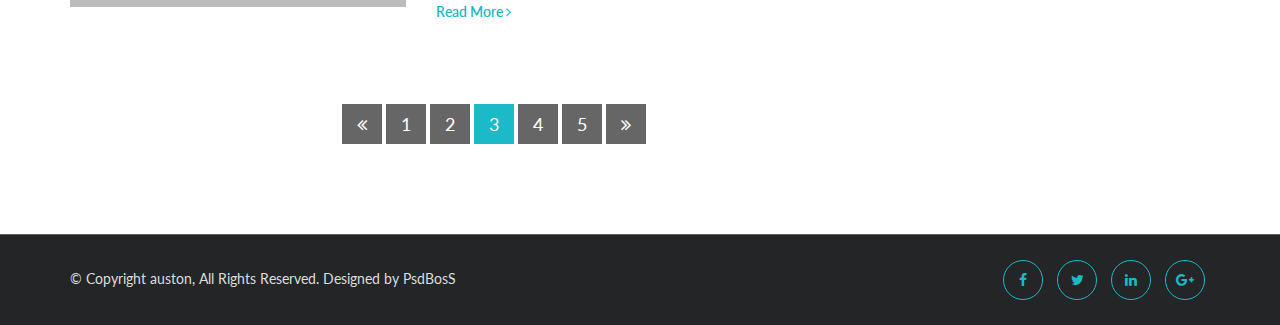
<file: career.html>
<!doctype html>
<html class="no-js" lang="">
    <head>
    <meta charset="utf-8">
    <meta http-equiv="x-ua-compatible" content="ie=edge">
    <title>Welcome | Auston News Page</title>
    <meta name="description" content="">
    <meta name="viewport" content="width=device-width, initial-scale=1">

    <!-- favicon
    ============================================ -->        
    <link rel="shortcut icon" type="image/x-icon" href="favicon.ico">

    <!-- all css here -->
    <!-- bootstrap v3.3.6 css -->
    <link rel="stylesheet" href="css/bootstrap.min.css">
    <!-- animate css -->
    <link rel="stylesheet" href="css/animate.css">
    <!-- jquery-ui.min css -->
    <link rel="stylesheet" href="css/jquery-ui.min.css">
    <!-- nivo slider CSS
    ============================================ -->
    <link rel="stylesheet" href="lib/custom-slider/css/nivo-slider.css" type="text/css" />
    <link rel="stylesheet" href="lib/custom-slider/css/preview.css" type="text/css" media="screen" />
    <!-- meanmenu css -->
    <link rel="stylesheet" href="css/meanmenu.min.css">
    <!-- owl.carousel css -->
    <link rel="stylesheet" href="css/owl.carousel.css">
    <!-- font-awesome css -->
    <link rel="stylesheet" href="css/font-awesome.min.css">
    <!-- flaticon css -->
    <link rel="stylesheet" href="css/flaticon.css">
    <!-- style css -->
    <link rel="stylesheet" href="style.css">
    <!-- responsive css -->
      <link rel="stylesheet" href="css/responsive.css">
    <!-- modernizr css -->
    <script src="js/vendor/modernizr-2.8.3.min.js"></script>
    </head>
    <body class="home-2">
      <!--[if lt IE 8]>
          <p class="browserupgrade">You are using an <strong>outdated</strong> browser. Please <a href="http://browsehappy.com/">upgrade your browser</a> to improve your experience.</p>
      <![endif]-->
      <!-- Add your site or application content here -->
      <!--  Header Area Start Here -->
      <header>
        <div class="header-top">
          <div class="container">
          </div>
        </div>
        <div class="header-area" id="sticker">
          <div class="container">
            <div class="row">
                <div class="col-lg-2 col-md-2 col-sm-12 col-xs-12">
                  <div class="logo-area"><a href="index.html"><img src="img/logo.png" alt="image"></a></div>
                </div>
              <div class="col-lg-7 col-md-7 col-sm-12 col-xs-12 acurate">
                <div class="main-menu-area">
                    <nav>
                      <ul id="nav">
                        <li><a href="index.html">Home</a></li>
                        <li class='has-submenu'>
                          <a href="#">Services</a>
                          <ul>
                            <li><a href="single-service.html">Service 1</a></li>
                            <li><a href="single-service.html">Service 2</a></li>
                            <li><a href="single-service.html">Service 3</a></li>
                            <li><a href="single-service.html">Service 4</a></li>
                          </ul>
                        </li>
                        <li><a href="career.html">Career</a></li>
                        <li><a href="news.html">News</a></li>
                        <li><a href="about.html">About</a></li>
                        <li><a href="contact.html">Contact</a></li>
                      </ul>
                    </nav>  
                </div>
              </div>
            </div>
          </div>
        </div>
        <div class="mobile-menu-area">
          <div class="container">
            <div class="row">
              <div class="col-md-12">
                <div class="mobile-menu">
                  <nav id="dropdown">
                      <ul id="nav">
                        <li><a href="index.html">Home</a></li>
                        <li class='has-submenu'>
                          <a href="#">Services</a>
                          <ul>
                            <li><a href="single-service.html">Service 1</a></li>
                            <li><a href="single-service.html">Service 2</a></li>
                            <li><a href="single-service.html">Service 3</a></li>
                            <li><a href="single-service.html">Service 4</a></li>
                          </ul>
                        </li>
                        <li><a href="career.html">Career</a></li>
                        <li><a href="news.html">News</a></li>
                        <li><a href="about.html">About</a></li>
                        <li><a href="contact.html">Contact</a></li>
                      </ul>
                  </nav>
                </div>          
              </div>
            </div>
          </div>
        </div>
      </header>
      <!--  Header Area End Here -->
      <!-- Header Banner Area section Start Here -->
      <div class="header-banner-area">
        <div class="container">
          <div class="row">
            <div class="header-banner">              
              <h1>Latest Career</h1>
              <ul>
                <li><a href="index.html">Home</a></li>
                <li>/ Career</li>
              </ul>
            </div>
          </div>
        </div>
      </div>
      <!-- Header Banner Area section End Here -->      
      <!-- Main News Page start Here -->
      <div class="main-news-page-section-area">
        <div class="container">
          <div class="row">
            <div class="col-lg-9 col-md-9 col-sm-9 col-xs-12">
              <div class="news-page-content-section-area">
                <div class="row single-news-area">
                  <div class="col-lg-5 col-md-5 col-sm-5 col-xs-12">
                    <div class="new-featured-image">
                      <a href="single-news.html">
                        <img class="media-object" src="img/news/5.jpg" alt="Generic placeholder image">
                      </a>
                    </div>
                  </div>
                  <div class="col-lg-7 col-md-7 col-sm-7 col-xs-12">
                    <div class="media-body news-body">
                      <h3 class="media-heading"><a href="single-news.html">Career 1</a></h3>
                      <p class="meta">10 January, 2016   / By Admin</p>
                      <p class="news-content">Cras sit amet nibh libero, in gravida nulla. Nulla vel metus scelerisque ante sollicitudin commodo. Cras purus odio, vestibulum in vulputate at, tempus viverra turpis. Fusce condimentum nunc ac nisi vulputate fringilla. Donec lacinia congue felis in faucibus. </p>
                      <div class="read-more">
                        <a href="#">Read More  <i class="fa fa-angle-right" aria-hidden="true"></i></a>
                      </div>
                    </div>
                  </div>
                </div>
                <div class="row single-news-area padding-top1">
                  <div class="col-lg-5 col-md-5 col-sm-5 col-xs-12">
                    <div class="new-featured-image">
                      <a href="single-news.html">
                        <img class="media-object" src="img/news/6.jpg" alt="Generic placeholder image">
                      </a>
                    </div>
                  </div>
                  <div class="col-lg-7 col-md-7 col-sm-7 col-xs-12">
                    <div class="media-body news-body">
                      <h3 class="media-heading"><a href="single-news.html">Financial Career</a></h3>
                      <p class="meta">10 January, 2016   / By Admin</p>
                      <p class="news-content">Cras sit amet nibh libero, in gravida nulla. Nulla vel metus scelerisque ante sollicitudin commodo. Cras purus odio, vestibulum in vulputate at, tempus viverra turpis. Fusce condimentum nunc ac nisi vulputate fringilla. Donec lacinia congue felis in faucibus. </p>
                      <div class="read-more">
                        <a href="#">Read More  <i class="fa fa-angle-right" aria-hidden="true"></i></a>
                      </div>
                    </div>
                  </div>
                </div>
                <div class="row single-news-area padding-top1">
                  <div class="col-lg-5 col-md-5 col-sm-5 col-xs-12">
                    <div class="new-featured-image">
                      <a href="#">
                        <img class="media-object" src="img/news/7.jpg" alt="Generic placeholder image">
                      </a>
                    </div>
                  </div>
                  <div class="col-lg-7 col-md-7 col-sm-7 col-xs-12">
                    <div class="media-body news-body">
                      <h3 class="media-heading"><a href="#">Financial News</a></h3>
                      <p class="meta">10 January, 2016   / By Admin</p>
                      <p class="news-content">Cras sit amet nibh libero, in gravida nulla. Nulla vel metus scelerisque ante sollicitudin commodo. Cras purus odio, vestibulum in vulputate at, tempus viverra turpis. Fusce condimentum nunc ac nisi vulputate fringilla. Donec lacinia congue felis in faucibus. </p>
                      <div class="read-more">
                        <a href="#">Read More  <i class="fa fa-angle-right" aria-hidden="true"></i></a>
                      </div>
                    </div>
                  </div>
                </div>
                <div class="row single-news-area padding-top">
                  <div class="col-lg-5 col-md-5 col-sm-5 col-xs-12">
                    <div class="new-featured-image">
                      <a href="#">
                        <img class="media-object" src="img/news/8.jpg" alt="Generic placeholder image">
                      </a>
                    </div>
                  </div>
                  <div class="col-lg-7 col-md-7 col-sm-7 col-xs-12">
                    <div class="media-body news-body">
                      <h3 class="media-heading"><a href="#">Financial News</a></h3>
                      <p class="meta">10 January, 2016   / By Admin</p>
                      <p class="news-content">Cras sit amet nibh libero, in gravida nulla. Nulla vel metus scelerisque ante sollicitudin commodo. Cras purus odio, vestibulum in vulputate at, tempus viverra turpis. Fusce condimentum nunc ac nisi vulputate fringilla. Donec lacinia congue felis in faucibus. </p>
                      <div class="read-more">
                        <a href="#">Read More  <i class="fa fa-angle-right" aria-hidden="true"></i></a>
                      </div>
                    </div>
                  </div>
                </div>
              </div>
              <div class="pagination-area">
                <ul>
                  <li><a href="#"><i class="fa fa-angle-double-left" aria-hidden="true"></i></a></li>
                  <li><a href="#">1</a></li>
                  <li><a href="#">2</a></li>
                  <li class="active"><a href="#">3</a></li>
                  <li><a href="#">4</a></li>
                  <li><a href="#">5</a></li>
                  <li><a href="#"><i class="fa fa-angle-double-right" aria-hidden="true"></i></a></li>
                </ul>
              </div>
            </div>
            <div class="col-lg-3 col-md-3 col-sm-3 col-xs-12">
              <div class="page-sidebar-area">
                <div class="single-sidebar">
                  <h3>Search</h3>
                  <div id="custom-search-input">
                    <div class="input-group col-md-12">
                      <input type="text" class="  search-query form-control" placeholder="Search" />
                      <span class="input-group-btn">
                        <button class="btn btn-danger" type="button">
                        <span class=" glyphicon glyphicon-search"></span>
                        </button>
                      </span>
                    </div>
                  </div>
                </div>
                <div class="single-sidebar padding-top1">
                  <h3>Category</h3>
                  <ul>
                    <li><a href="#">Money Funding</a></li>
                    <li><a href="#">Financial Funds</a></li>
                    <li><a href="#">Investment</a></li>
                    <li><a href="#">Asset Growth</a></li>
                    <li><a href="#">Invest Business</a></li>
                    <li><a href="#">Corporate Office</a></li>
                  </ul>
                </div>
                <div class="single-sidebar padding-top1">
                  <h3>Archives</h3>
                  <ul>
                    <li><a href="#">Money Funding <span>2010</span> (1)</a></li>
                    <li><a href="#">Financial Funds  <span>2010</span> (5)</a></li>
                    <li><a href="#">Money (7) <span>2010</span> </a></li>
                    <li><a href="#">Earning (2) <span>2010</span> </a></li>
                    <li><a href="#">Invest (9) <span>2010</span> </a></li>
                    <li><a href="#">Corporate Office (7) <span>2010</span> </a></li>
                  </ul>
                </div>
              </div>
            </div>
          </div>
        </div>
      </div>
      <!-- Main News Page End Here -->
      <!-- Footer Start Here -->
      <footer class="footer-area">      
      <div class="footer-buttom-area">
        <div class="container">
        <div class="row">
          <div class="col-lg-6 col-md-6 col-sm-6 col-xs-12">
            <div class="copy-right-text">
              <p>&copy; Copyright auston, All Rights Reserved. Designed by PsdBosS</p>
            </div>
          </div>
          <div class="col-lg-6 col-md-6 col-sm-6 col-xs-12">
            <div class="footer-social-media">
              <ul id="fnav">
                <li><a href="#"><i class="fa fa-facebook"></i></a></li>
                <li><a href="#"><i class="fa fa-twitter" aria-hidden="true"></i></a></li>
                <li><a href="#"><i class="fa fa-linkedin" aria-hidden="true"></i></a></li>
                <li><a href="#"><i class="fa fa-google-plus" aria-hidden="true"></i></a></li>
              </ul>
            </div>
          </div>
        </div>
        </div>
      </div>
      </footer>
      <!-- Footer End Here -->
  		<!-- all js here -->
  		<!-- jquery latest version -->
      <script src="js/vendor/jquery-1.12.0.min.js"></script>
  		<!-- bootstrap js -->
      <script src="js/bootstrap.min.js"></script>
  		<!-- owl.carousel js -->
      <script src="js/owl.carousel.min.js"></script>
      <!-- Nivo slider js --> 		
      <script src="lib/custom-slider/js/jquery.nivo.slider.js" type="text/javascript"></script>
      <script src="lib/custom-slider/home.js" type="text/javascript"></script>
  		<!-- meanmenu js -->
      <script src="js/jquery.meanmenu.js"></script>
  		<!-- jquery-ui js -->
      <script src="js/jquery-ui.min.js"></script>
  		<!-- wow js -->
      <script src="js/wow.min.js"></script>
      <!-- jquery.scrollUp js -->
      <script src="js/jquery.scrollUp.min.js"></script>
  		<!-- plugins js -->
      <script src="js/plugins.js"></script>
      <!-- Cycle 2 slider js -->
      <script src="js/cycle2.js"></script>
      <script src="js/jquery.cycle2.carousel.js"></script>
      <!-- knob circle js -->
      <script src="js/jquery.knob.js"></script>
      <!-- jquery.appear js -->
      <script src="js/jquery.appear.js"></script> 
      <!-- Isotope js -->
      <script src="js/isotope.pkgd.js"></script>    
  		<!-- main js -->
      <script src="js/main.js"></script>
    </body>
</html>
</file>
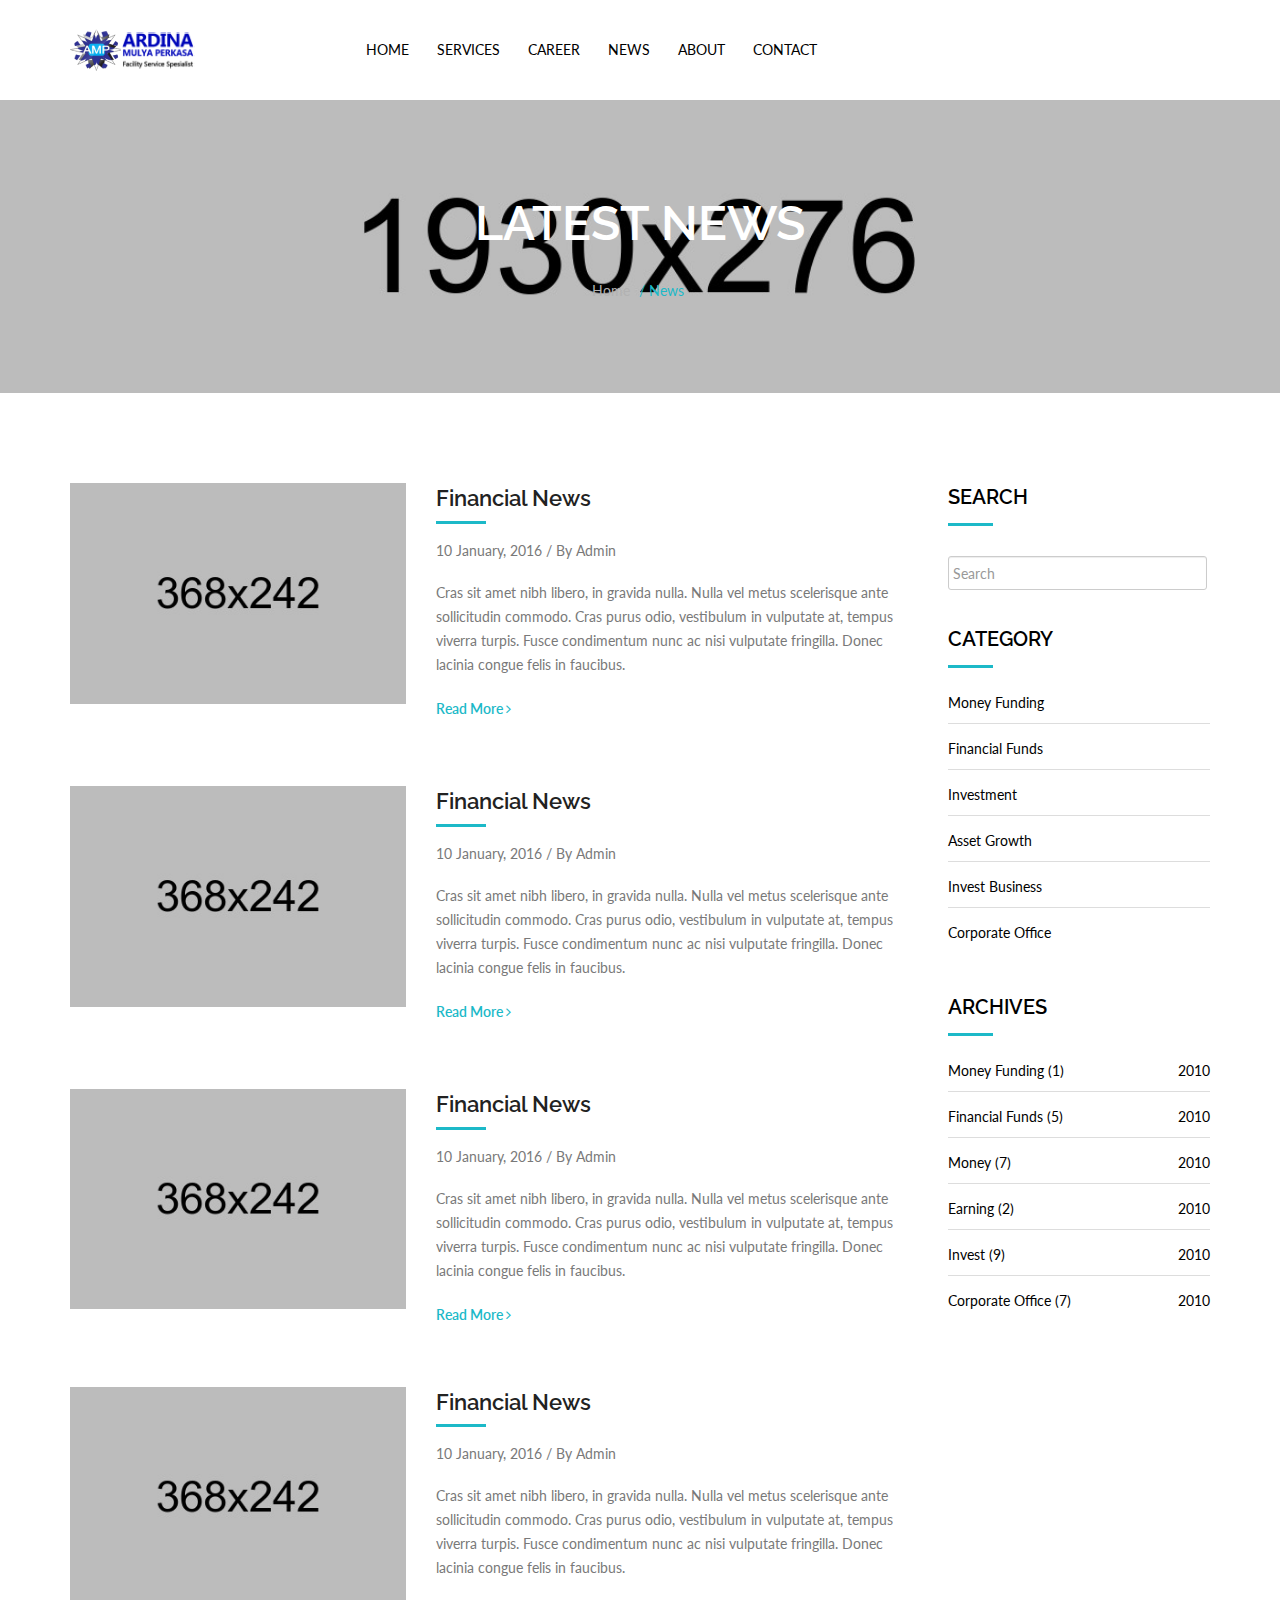
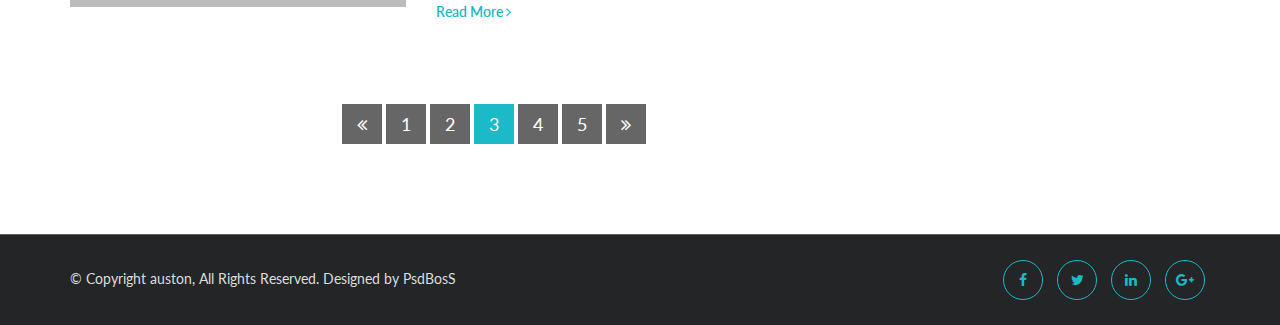
<file: news.html>
<!doctype html>
<html class="no-js" lang="">
    <head>
    <meta charset="utf-8">
    <meta http-equiv="x-ua-compatible" content="ie=edge">
    <title>Welcome | Auston News Page</title>
    <meta name="description" content="">
    <meta name="viewport" content="width=device-width, initial-scale=1">

    <!-- favicon
    ============================================ -->        
    <link rel="shortcut icon" type="image/x-icon" href="favicon.ico">

    <!-- all css here -->
    <!-- bootstrap v3.3.6 css -->
    <link rel="stylesheet" href="css/bootstrap.min.css">
    <!-- animate css -->
    <link rel="stylesheet" href="css/animate.css">
    <!-- jquery-ui.min css -->
    <link rel="stylesheet" href="css/jquery-ui.min.css">
    <!-- nivo slider CSS
    ============================================ -->
    <link rel="stylesheet" href="lib/custom-slider/css/nivo-slider.css" type="text/css" />
    <link rel="stylesheet" href="lib/custom-slider/css/preview.css" type="text/css" media="screen" />
    <!-- meanmenu css -->
    <link rel="stylesheet" href="css/meanmenu.min.css">
    <!-- owl.carousel css -->
    <link rel="stylesheet" href="css/owl.carousel.css">
    <!-- font-awesome css -->
    <link rel="stylesheet" href="css/font-awesome.min.css">
    <!-- flaticon css -->
    <link rel="stylesheet" href="css/flaticon.css">
    <!-- style css -->
    <link rel="stylesheet" href="style.css">
    <!-- responsive css -->
      <link rel="stylesheet" href="css/responsive.css">
    <!-- modernizr css -->
    <script src="js/vendor/modernizr-2.8.3.min.js"></script>
    </head>
    <body class="home-2">
      <!--[if lt IE 8]>
          <p class="browserupgrade">You are using an <strong>outdated</strong> browser. Please <a href="http://browsehappy.com/">upgrade your browser</a> to improve your experience.</p>
      <![endif]-->
      <!-- Add your site or application content here -->
      <!--  Header Area Start Here -->
      <header>
        <div class="header-top">
          <div class="container">
          </div>
        </div>
        <div class="header-area" id="sticker">
          <div class="container">
            <div class="row">
                <div class="col-lg-2 col-md-2 col-sm-12 col-xs-12">
                  <div class="logo-area"><a href="index.html"><img src="img/logo.png" alt="image"></a></div>
                </div>
              <div class="col-lg-7 col-md-7 col-sm-12 col-xs-12 acurate">
                <div class="main-menu-area">
                    <nav>
                      <ul id="nav">
                        <li><a href="index.html">Home</a></li>
                        <li class='has-submenu'>
                          <a href="#">Services</a>
                          <ul>
                            <li><a href="single-service.html">Service 1</a></li>
                            <li><a href="single-service.html">Service 2</a></li>
                            <li><a href="single-service.html">Service 3</a></li>
                            <li><a href="single-service.html">Service 4</a></li>
                          </ul>
                        </li>
                        <li><a href="career.html">Career</a></li>
                        <li><a href="news.html">News</a></li>
                        <li><a href="about.html">About</a></li>
                        <li><a href="contact.html">Contact</a></li>
                      </ul>
                    </nav>  
                </div>
              </div>
            </div>
          </div>
        </div>
        <div class="mobile-menu-area">
          <div class="container">
            <div class="row">
              <div class="col-md-12">
                <div class="mobile-menu">
                  <nav id="dropdown">
                      <ul id="nav">
                        <li><a href="index.html">Home</a></li>
                        <li class='has-submenu'>
                          <a href="#">Services</a>
                          <ul>
                            <li><a href="single-service.html">Service 1</a></li>
                            <li><a href="single-service.html">Service 2</a></li>
                            <li><a href="single-service.html">Service 3</a></li>
                            <li><a href="single-service.html">Service 4</a></li>
                          </ul>
                        </li>
                        <li><a href="career.html">Career</a></li>
                        <li><a href="news.html">News</a></li>
                        <li><a href="about.html">About</a></li>
                        <li><a href="contact.html">Contact</a></li>
                      </ul>
                  </nav>
                </div>          
              </div>
            </div>
          </div>
        </div>
      </header>
      <!--  Header Area End Here -->
      <!-- Header Banner Area section Start Here -->
      <div class="header-banner-area">
        <div class="container">
          <div class="row">
            <div class="header-banner">              
              <h1>Latest News</h1>
              <ul>
                <li><a href="index.html">Home</a></li>
                <li>/ News</li>
              </ul>
            </div>
          </div>
        </div>
      </div>
      <!-- Header Banner Area section End Here -->      
      <!-- Main News Page start Here -->
      <div class="main-news-page-section-area">
        <div class="container">
          <div class="row">
            <div class="col-lg-9 col-md-9 col-sm-9 col-xs-12">
              <div class="news-page-content-section-area">
                <div class="row single-news-area">
                  <div class="col-lg-5 col-md-5 col-sm-5 col-xs-12">
                    <div class="new-featured-image">
                      <a href="single-news.html">
                        <img class="media-object" src="img/news/5.jpg" alt="Generic placeholder image">
                      </a>
                    </div>
                  </div>
                  <div class="col-lg-7 col-md-7 col-sm-7 col-xs-12">
                    <div class="media-body news-body">
                      <h3 class="media-heading"><a href="single-news.html">Financial News</a></h3>
                      <p class="meta">10 January, 2016   / By Admin</p>
                      <p class="news-content">Cras sit amet nibh libero, in gravida nulla. Nulla vel metus scelerisque ante sollicitudin commodo. Cras purus odio, vestibulum in vulputate at, tempus viverra turpis. Fusce condimentum nunc ac nisi vulputate fringilla. Donec lacinia congue felis in faucibus. </p>
                      <div class="read-more">
                        <a href="#">Read More  <i class="fa fa-angle-right" aria-hidden="true"></i></a>
                      </div>
                    </div>
                  </div>
                </div>
                <div class="row single-news-area padding-top1">
                  <div class="col-lg-5 col-md-5 col-sm-5 col-xs-12">
                    <div class="new-featured-image">
                      <a href="single-news.html">
                        <img class="media-object" src="img/news/6.jpg" alt="Generic placeholder image">
                      </a>
                    </div>
                  </div>
                  <div class="col-lg-7 col-md-7 col-sm-7 col-xs-12">
                    <div class="media-body news-body">
                      <h3 class="media-heading"><a href="single-news.html">Financial News</a></h3>
                      <p class="meta">10 January, 2016   / By Admin</p>
                      <p class="news-content">Cras sit amet nibh libero, in gravida nulla. Nulla vel metus scelerisque ante sollicitudin commodo. Cras purus odio, vestibulum in vulputate at, tempus viverra turpis. Fusce condimentum nunc ac nisi vulputate fringilla. Donec lacinia congue felis in faucibus. </p>
                      <div class="read-more">
                        <a href="#">Read More  <i class="fa fa-angle-right" aria-hidden="true"></i></a>
                      </div>
                    </div>
                  </div>
                </div>
                <div class="row single-news-area padding-top1">
                  <div class="col-lg-5 col-md-5 col-sm-5 col-xs-12">
                    <div class="new-featured-image">
                      <a href="#">
                        <img class="media-object" src="img/news/7.jpg" alt="Generic placeholder image">
                      </a>
                    </div>
                  </div>
                  <div class="col-lg-7 col-md-7 col-sm-7 col-xs-12">
                    <div class="media-body news-body">
                      <h3 class="media-heading"><a href="#">Financial News</a></h3>
                      <p class="meta">10 January, 2016   / By Admin</p>
                      <p class="news-content">Cras sit amet nibh libero, in gravida nulla. Nulla vel metus scelerisque ante sollicitudin commodo. Cras purus odio, vestibulum in vulputate at, tempus viverra turpis. Fusce condimentum nunc ac nisi vulputate fringilla. Donec lacinia congue felis in faucibus. </p>
                      <div class="read-more">
                        <a href="#">Read More  <i class="fa fa-angle-right" aria-hidden="true"></i></a>
                      </div>
                    </div>
                  </div>
                </div>
                <div class="row single-news-area padding-top">
                  <div class="col-lg-5 col-md-5 col-sm-5 col-xs-12">
                    <div class="new-featured-image">
                      <a href="#">
                        <img class="media-object" src="img/news/8.jpg" alt="Generic placeholder image">
                      </a>
                    </div>
                  </div>
                  <div class="col-lg-7 col-md-7 col-sm-7 col-xs-12">
                    <div class="media-body news-body">
                      <h3 class="media-heading"><a href="#">Financial News</a></h3>
                      <p class="meta">10 January, 2016   / By Admin</p>
                      <p class="news-content">Cras sit amet nibh libero, in gravida nulla. Nulla vel metus scelerisque ante sollicitudin commodo. Cras purus odio, vestibulum in vulputate at, tempus viverra turpis. Fusce condimentum nunc ac nisi vulputate fringilla. Donec lacinia congue felis in faucibus. </p>
                      <div class="read-more">
                        <a href="#">Read More  <i class="fa fa-angle-right" aria-hidden="true"></i></a>
                      </div>
                    </div>
                  </div>
                </div>
              </div>
              <div class="pagination-area">
                <ul>
                  <li><a href="#"><i class="fa fa-angle-double-left" aria-hidden="true"></i></a></li>
                  <li><a href="#">1</a></li>
                  <li><a href="#">2</a></li>
                  <li class="active"><a href="#">3</a></li>
                  <li><a href="#">4</a></li>
                  <li><a href="#">5</a></li>
                  <li><a href="#"><i class="fa fa-angle-double-right" aria-hidden="true"></i></a></li>
                </ul>
              </div>
            </div>
            <div class="col-lg-3 col-md-3 col-sm-3 col-xs-12">
              <div class="page-sidebar-area">
                <div class="single-sidebar">
                  <h3>Search</h3>
                  <div id="custom-search-input">
                    <div class="input-group col-md-12">
                      <input type="text" class="  search-query form-control" placeholder="Search" />
                      <span class="input-group-btn">
                        <button class="btn btn-danger" type="button">
                        <span class=" glyphicon glyphicon-search"></span>
                        </button>
                      </span>
                    </div>
                  </div>
                </div>
                <div class="single-sidebar padding-top1">
                  <h3>Category</h3>
                  <ul>
                    <li><a href="#">Money Funding</a></li>
                    <li><a href="#">Financial Funds</a></li>
                    <li><a href="#">Investment</a></li>
                    <li><a href="#">Asset Growth</a></li>
                    <li><a href="#">Invest Business</a></li>
                    <li><a href="#">Corporate Office</a></li>
                  </ul>
                </div>
                <div class="single-sidebar padding-top1">
                  <h3>Archives</h3>
                  <ul>
                    <li><a href="#">Money Funding <span>2010</span> (1)</a></li>
                    <li><a href="#">Financial Funds  <span>2010</span> (5)</a></li>
                    <li><a href="#">Money (7) <span>2010</span> </a></li>
                    <li><a href="#">Earning (2) <span>2010</span> </a></li>
                    <li><a href="#">Invest (9) <span>2010</span> </a></li>
                    <li><a href="#">Corporate Office (7) <span>2010</span> </a></li>
                  </ul>
                </div>
              </div>
            </div>
          </div>
        </div>
      </div>
      <!-- Main News Page End Here -->
      <!-- Footer Start Here -->
      <footer class="footer-area">      
      <div class="footer-buttom-area">
        <div class="container">
        <div class="row">
          <div class="col-lg-6 col-md-6 col-sm-6 col-xs-12">
            <div class="copy-right-text">
              <p>&copy; Copyright auston, All Rights Reserved. Designed by PsdBosS</p>
            </div>
          </div>
          <div class="col-lg-6 col-md-6 col-sm-6 col-xs-12">
            <div class="footer-social-media">
              <ul id="fnav">
                <li><a href="#"><i class="fa fa-facebook"></i></a></li>
                <li><a href="#"><i class="fa fa-twitter" aria-hidden="true"></i></a></li>
                <li><a href="#"><i class="fa fa-linkedin" aria-hidden="true"></i></a></li>
                <li><a href="#"><i class="fa fa-google-plus" aria-hidden="true"></i></a></li>
              </ul>
            </div>
          </div>
        </div>
        </div>
      </div>
      </footer>
      <!-- Footer End Here -->
  		<!-- all js here -->
  		<!-- jquery latest version -->
      <script src="js/vendor/jquery-1.12.0.min.js"></script>
  		<!-- bootstrap js -->
      <script src="js/bootstrap.min.js"></script>
  		<!-- owl.carousel js -->
      <script src="js/owl.carousel.min.js"></script>
      <!-- Nivo slider js --> 		
      <script src="lib/custom-slider/js/jquery.nivo.slider.js" type="text/javascript"></script>
      <script src="lib/custom-slider/home.js" type="text/javascript"></script>
  		<!-- meanmenu js -->
      <script src="js/jquery.meanmenu.js"></script>
  		<!-- jquery-ui js -->
      <script src="js/jquery-ui.min.js"></script>
  		<!-- wow js -->
      <script src="js/wow.min.js"></script>
      <!-- jquery.scrollUp js -->
      <script src="js/jquery.scrollUp.min.js"></script>
  		<!-- plugins js -->
      <script src="js/plugins.js"></script>
      <!-- Cycle 2 slider js -->
      <script src="js/cycle2.js"></script>
      <script src="js/jquery.cycle2.carousel.js"></script>
      <!-- knob circle js -->
      <script src="js/jquery.knob.js"></script>
      <!-- jquery.appear js -->
      <script src="js/jquery.appear.js"></script> 
      <!-- Isotope js -->
      <script src="js/isotope.pkgd.js"></script>    
  		<!-- main js -->
      <script src="js/main.js"></script>
    </body>
</html>
</file>
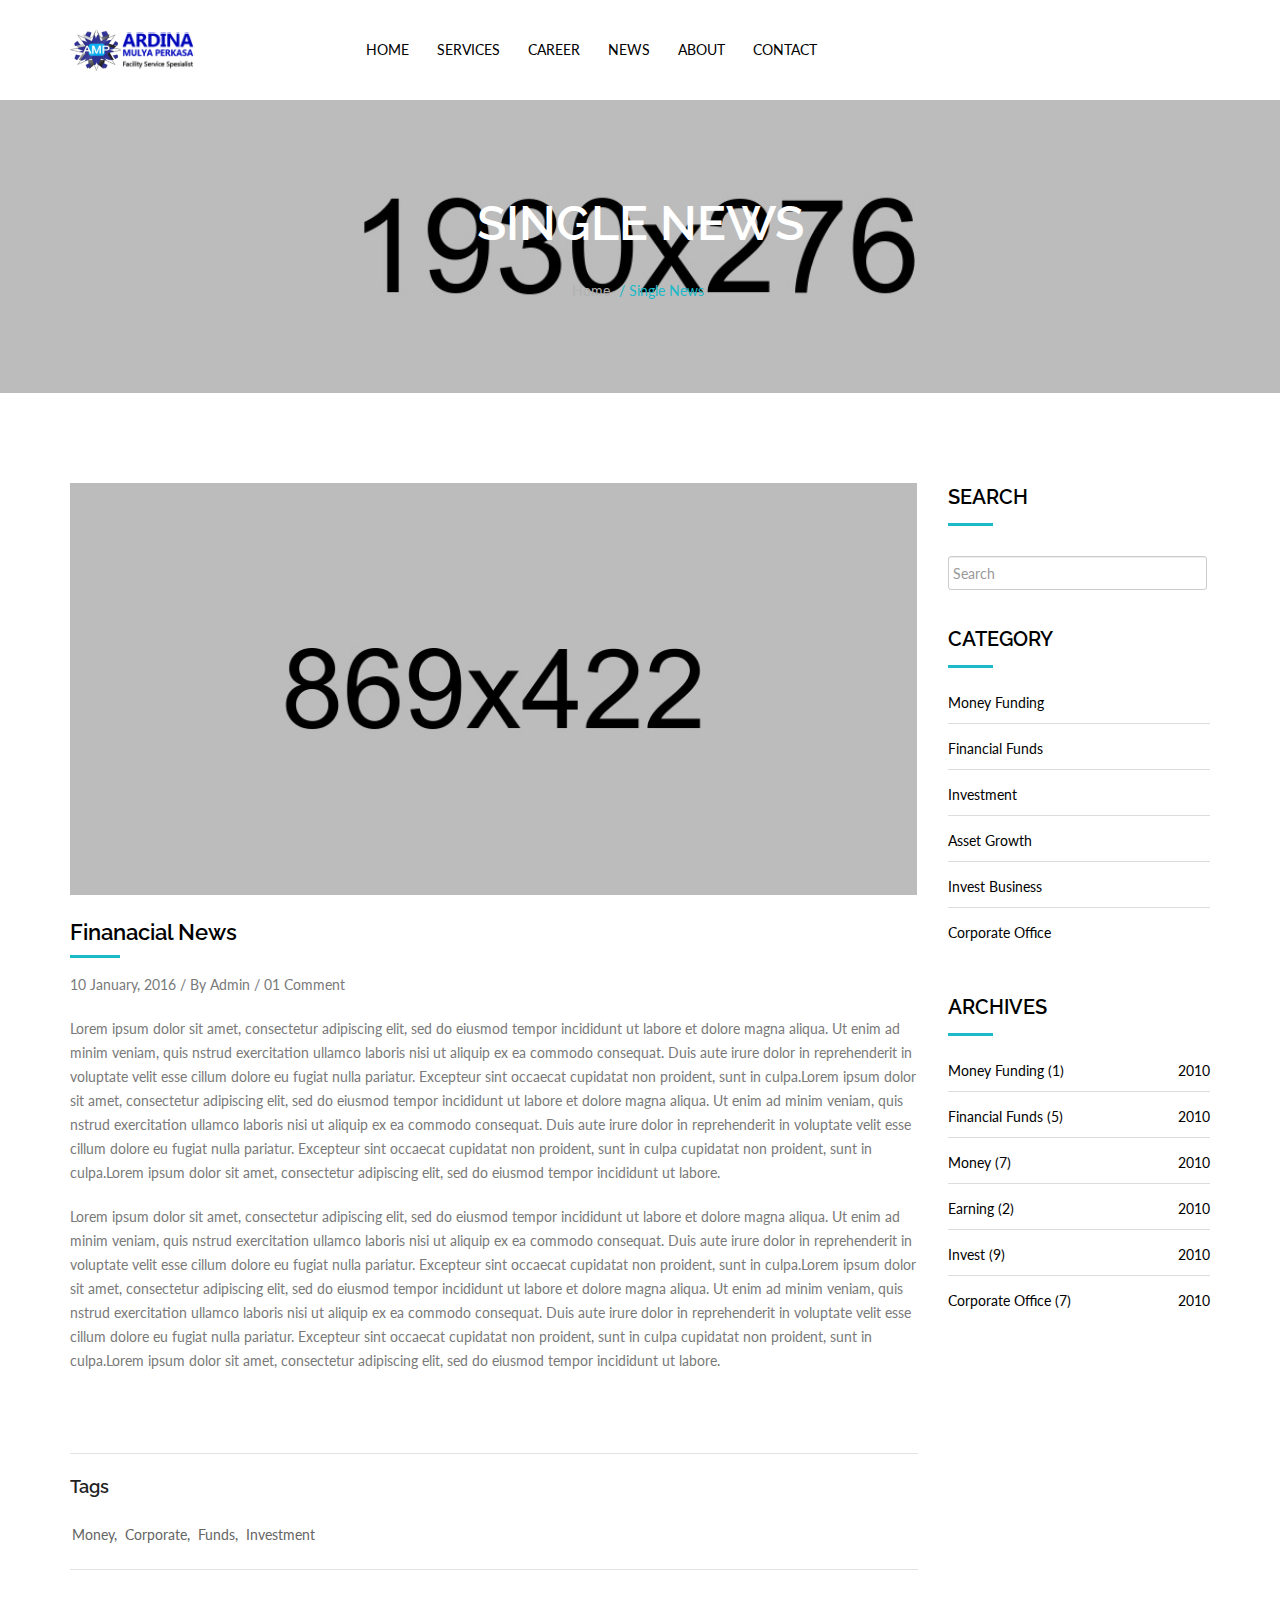
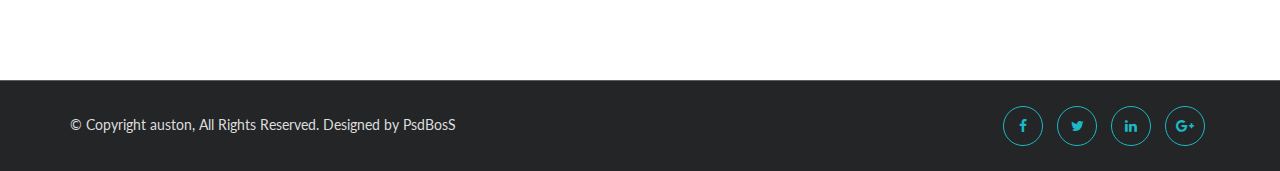
<file: single-news.html>
<!doctype html>
<html class="no-js" lang="">
    <head>
    <meta charset="utf-8">
    <meta http-equiv="x-ua-compatible" content="ie=edge">
    <title>Welcome | Auston News Page</title>
    <meta name="description" content="">
    <meta name="viewport" content="width=device-width, initial-scale=1">

    <!-- favicon
    ============================================ -->        
    <link rel="shortcut icon" type="image/x-icon" href="favicon.ico">

    <!-- all css here -->
    <!-- bootstrap v3.3.6 css -->
    <link rel="stylesheet" href="css/bootstrap.min.css">
    <!-- animate css -->
    <link rel="stylesheet" href="css/animate.css">
    <!-- jquery-ui.min css -->
    <link rel="stylesheet" href="css/jquery-ui.min.css">
    <!-- nivo slider CSS
    ============================================ -->
    <link rel="stylesheet" href="lib/custom-slider/css/nivo-slider.css" type="text/css" />
    <link rel="stylesheet" href="lib/custom-slider/css/preview.css" type="text/css" media="screen" />
    <!-- meanmenu css -->
    <link rel="stylesheet" href="css/meanmenu.min.css">
    <!-- owl.carousel css -->
    <link rel="stylesheet" href="css/owl.carousel.css">
    <!-- font-awesome css -->
    <link rel="stylesheet" href="css/font-awesome.min.css">
    <!-- flaticon css -->
    <link rel="stylesheet" href="css/flaticon.css">
    <!-- style css -->
    <link rel="stylesheet" href="style.css">
    <!-- responsive css -->
      <link rel="stylesheet" href="css/responsive.css">
    <!-- modernizr css -->
    <script src="js/vendor/modernizr-2.8.3.min.js"></script>
    </head>
    <body class="home-2">
      <!--[if lt IE 8]>
          <p class="browserupgrade">You are using an <strong>outdated</strong> browser. Please <a href="http://browsehappy.com/">upgrade your browser</a> to improve your experience.</p>
      <![endif]-->
      <!-- Add your site or application content here -->
      <!--  Header Area Start Here -->
      <header>
        <div class="header-top">
          <div class="container">
          </div>
        </div>
        <div class="header-area" id="sticker">
          <div class="container">
            <div class="row">
                <div class="col-lg-2 col-md-2 col-sm-12 col-xs-12">
                  <div class="logo-area"><a href="index.html"><img src="img/logo.png" alt="image"></a></div>
                </div>
              <div class="col-lg-7 col-md-7 col-sm-12 col-xs-12 acurate">
                <div class="main-menu-area">
                    <nav>
                      <ul id="nav">
                        <li><a href="index.html">Home</a></li>
                        <li class='has-submenu'>
                          <a href="#">Services</a>
                          <ul>
                            <li><a href="single-service.html">Service 1</a></li>
                            <li><a href="single-service.html">Service 2</a></li>
                            <li><a href="single-service.html">Service 3</a></li>
                            <li><a href="single-service.html">Service 4</a></li>
                          </ul>
                        </li>
                        <li><a href="career.html">Career</a></li>
                        <li><a href="news.html">News</a></li>
                        <li><a href="about.html">About</a></li>
                        <li><a href="contact.html">Contact</a></li>
                      </ul>
                    </nav>  
                </div>
              </div>
            </div>
          </div>
        </div>
        <div class="mobile-menu-area">
          <div class="container">
            <div class="row">
              <div class="col-md-12">
                <div class="mobile-menu">
                  <nav id="dropdown">
                      <ul id="nav">
                        <li><a href="index.html">Home</a></li>
                        <li class='has-submenu'>
                          <a href="#">Services</a>
                          <ul>
                            <li><a href="single-service.html">Service 1</a></li>
                            <li><a href="single-service.html">Service 2</a></li>
                            <li><a href="single-service.html">Service 3</a></li>
                            <li><a href="single-service.html">Service 4</a></li>
                          </ul>
                        </li>
                        <li><a href="career.html">Career</a></li>
                        <li><a href="news.html">News</a></li>
                        <li><a href="about.html">About</a></li>
                        <li><a href="contact.html">Contact</a></li>
                      </ul>
                  </nav>
                </div>          
              </div>
            </div>
          </div>
        </div>
      </header>
      <!--  Header Area End Here -->
      <!-- Header Banner Area section Start Here -->
      <div class="header-banner-area">
        <div class="container">
          <div class="row">
            <div class="header-banner">              
              <h1>Single News</h1>
              <ul>
                <li><a href="index.html">Home</a></li>
                <li>/ Single News</li>
              </ul>
            </div>
          </div>
        </div>
      </div>
      <!-- Header Banner Area section End Here -->
      <!-- Main News Page start Here -->
      <div class="main-news-page-section-area">
        <div class="container">
          <div class="row">
            <div class="col-lg-9 col-md-9 col-sm-9 col-xs-12">
              <div class="news-page-content-section-area">
                <div class="single-news-area">
                  <a href="#"><img class="media-object" src="img/news/single-news.jpg" alt="Generic placeholder image"></a>
                  <div class="news-body">
                    <h3 class="news-title"><a href="#">Finanacial News</a></h3>
                    <p class="mata">10 January, 2016   / By Admin  / 01 Comment</p>
                    <p class="news-content">Lorem ipsum dolor sit amet, consectetur adipiscing elit, sed do eiusmod tempor incididunt ut labore et dolore magna aliqua. Ut enim ad minim veniam, quis nstrud exercitation ullamco laboris nisi ut aliquip ex ea commodo consequat. Duis aute irure dolor in reprehenderit in voluptate velit esse cillum dolore eu fugiat nulla pariatur. Excepteur sint occaecat cupidatat non proident, sunt in culpa.Lorem ipsum dolor sit amet, consectetur adipiscing elit, sed do eiusmod tempor incididunt ut labore et dolore magna aliqua. Ut enim ad minim veniam, quis nstrud exercitation ullamco laboris nisi ut aliquip ex ea commodo consequat. Duis aute irure dolor in reprehenderit in voluptate velit esse cillum dolore eu fugiat nulla pariatur. Excepteur sint occaecat cupidatat non proident, sunt in culpa cupidatat non proident, sunt in culpa.Lorem ipsum dolor sit amet, consectetur adipiscing elit, sed do eiusmod tempor incididunt ut labore.</p>
                    <p class="news-content">Lorem ipsum dolor sit amet, consectetur adipiscing elit, sed do eiusmod tempor incididunt ut labore et dolore magna aliqua. Ut enim ad minim veniam, quis nstrud exercitation ullamco laboris nisi ut aliquip ex ea commodo consequat. Duis aute irure dolor in reprehenderit in voluptate velit esse cillum dolore eu fugiat nulla pariatur. Excepteur sint occaecat cupidatat non proident, sunt in culpa.Lorem ipsum dolor sit amet, consectetur adipiscing elit, sed do eiusmod tempor incididunt ut labore et dolore magna aliqua. Ut enim ad minim veniam, quis nstrud exercitation ullamco laboris nisi ut aliquip ex ea commodo consequat. Duis aute irure dolor in reprehenderit in voluptate velit esse cillum dolore eu fugiat nulla pariatur. Excepteur sint occaecat cupidatat non proident, sunt in culpa cupidatat non proident, sunt in culpa.Lorem ipsum dolor sit amet, consectetur adipiscing elit, sed do eiusmod tempor incididunt ut labore.</p>
                  </div>                
                </div>
              </div>            
              <div class="news-page-tag-section-area">
                <h4>Tags</h4>
                <ul>
                  <li><a href="#">Money,</a></li>
                  <li><a href="#"> Corporate,</a></li>
                  <li><a href="#">Funds,</a></li>
                  <li><a href="#">Investment</a></li>
                </ul>
              </div>
            </div>            
            <div class="col-lg-3 col-md-3 col-sm-3 col-xs-12">
              <div class="page-sidebar-area">
                <div class="single-sidebar">
                  <h3>Search</h3>
              <div id="custom-search-input">
              <div class="input-group col-md-12">
              <input type="text" class="  search-query form-control" placeholder="Search" />
              <span class="input-group-btn">
              <button class="btn btn-danger" type="button">
              <span class=" glyphicon glyphicon-search"></span>
              </button>
              </span>
              </div>
              </div>
                </div>
                <div class="single-sidebar padding-top1">
                  <h3>Category</h3>
                  <ul>
                    <li><a href="#">Money Funding</a></li>
                    <li><a href="#">Financial Funds</a></li>
                    <li><a href="#">Investment</a></li>
                    <li><a href="#">Asset Growth</a></li>
                    <li><a href="#">Invest Business</a></li>
                    <li><a href="#">Corporate Office</a></li>
                  </ul>
                </div>
                <div class="single-sidebar padding-top1">
                  <h3>Archives</h3>
                  <ul>
                    <li><a href="#">Money Funding <span>2010</span> (1)</a></li>
                    <li><a href="#">Financial Funds  <span>2010</span> (5)</a></li>
                    <li><a href="#">Money (7) <span>2010</span> </a></li>
                    <li><a href="#">Earning (2) <span>2010</span> </a></li>
                    <li><a href="#">Invest (9) <span>2010</span> </a></li>
                    <li><a href="#">Corporate Office (7) <span>2010</span> </a></li>
                  </ul>
                </div>
              </div>
            </div>
          </div>
        </div>
      </div>
      <!-- Main News Page End Here -->
      <!--  Single Team Page Section Area End Here -->

      <!-- Footer Start Here -->
      <footer class="footer-area">     
        <div class="footer-buttom-area">
          <div class="container">
          <div class="row">
            <div class="col-lg-6 col-md-6 col-sm-6 col-xs-12">
              <div class="copy-right-text">
                <p>&copy; Copyright auston, All Rights Reserved. Designed by PsdBosS</p>
              </div>
            </div>
            <div class="col-lg-6 col-md-6 col-sm-6 col-xs-12">
              <div class="footer-social-media">
                <ul id="fnav">
                  <li><a href="#"><i class="fa fa-facebook"></i></a></li>
                  <li><a href="#"><i class="fa fa-twitter" aria-hidden="true"></i></a></li>
                  <li><a href="#"><i class="fa fa-linkedin" aria-hidden="true"></i></a></li>
                  <li><a href="#"><i class="fa fa-google-plus" aria-hidden="true"></i></a></li>
                </ul>
              </div>
            </div>
          </div>
          </div>
        </div>
      </footer>
      <!-- Footer End Here -->
  		<!-- all js here -->
  		<!-- jquery latest version -->
      <script src="js/vendor/jquery-1.12.0.min.js"></script>
  		<!-- bootstrap js -->
      <script src="js/bootstrap.min.js"></script>
  		<!-- owl.carousel js -->
      <script src="js/owl.carousel.min.js"></script>
      <!-- Nivo slider js --> 		
      <script src="lib/custom-slider/js/jquery.nivo.slider.js" type="text/javascript"></script>
      <script src="lib/custom-slider/home.js" type="text/javascript"></script>
  		<!-- meanmenu js -->
      <script src="js/jquery.meanmenu.js"></script>
  		<!-- jquery-ui js -->
      <script src="js/jquery-ui.min.js"></script>
  		<!-- wow js -->
      <script src="js/wow.min.js"></script>
      <!-- jquery.scrollUp js -->
      <script src="js/jquery.scrollUp.min.js"></script>
  		<!-- plugins js -->
      <script src="js/plugins.js"></script>
      <!-- Cycle 2 slider js -->
      <script src="js/cycle2.js"></script>
      <script src="js/jquery.cycle2.carousel.js"></script>
      <!-- knob circle js -->
      <script src="js/jquery.knob.js"></script>
      <!-- jquery.appear js -->
      <script src="js/jquery.appear.js"></script> 
      <!-- Isotope js -->
      <script src="js/isotope.pkgd.js"></script>    
  		<!-- main js -->
      <script src="js/main.js"></script>
    </body>
</html>
</file>
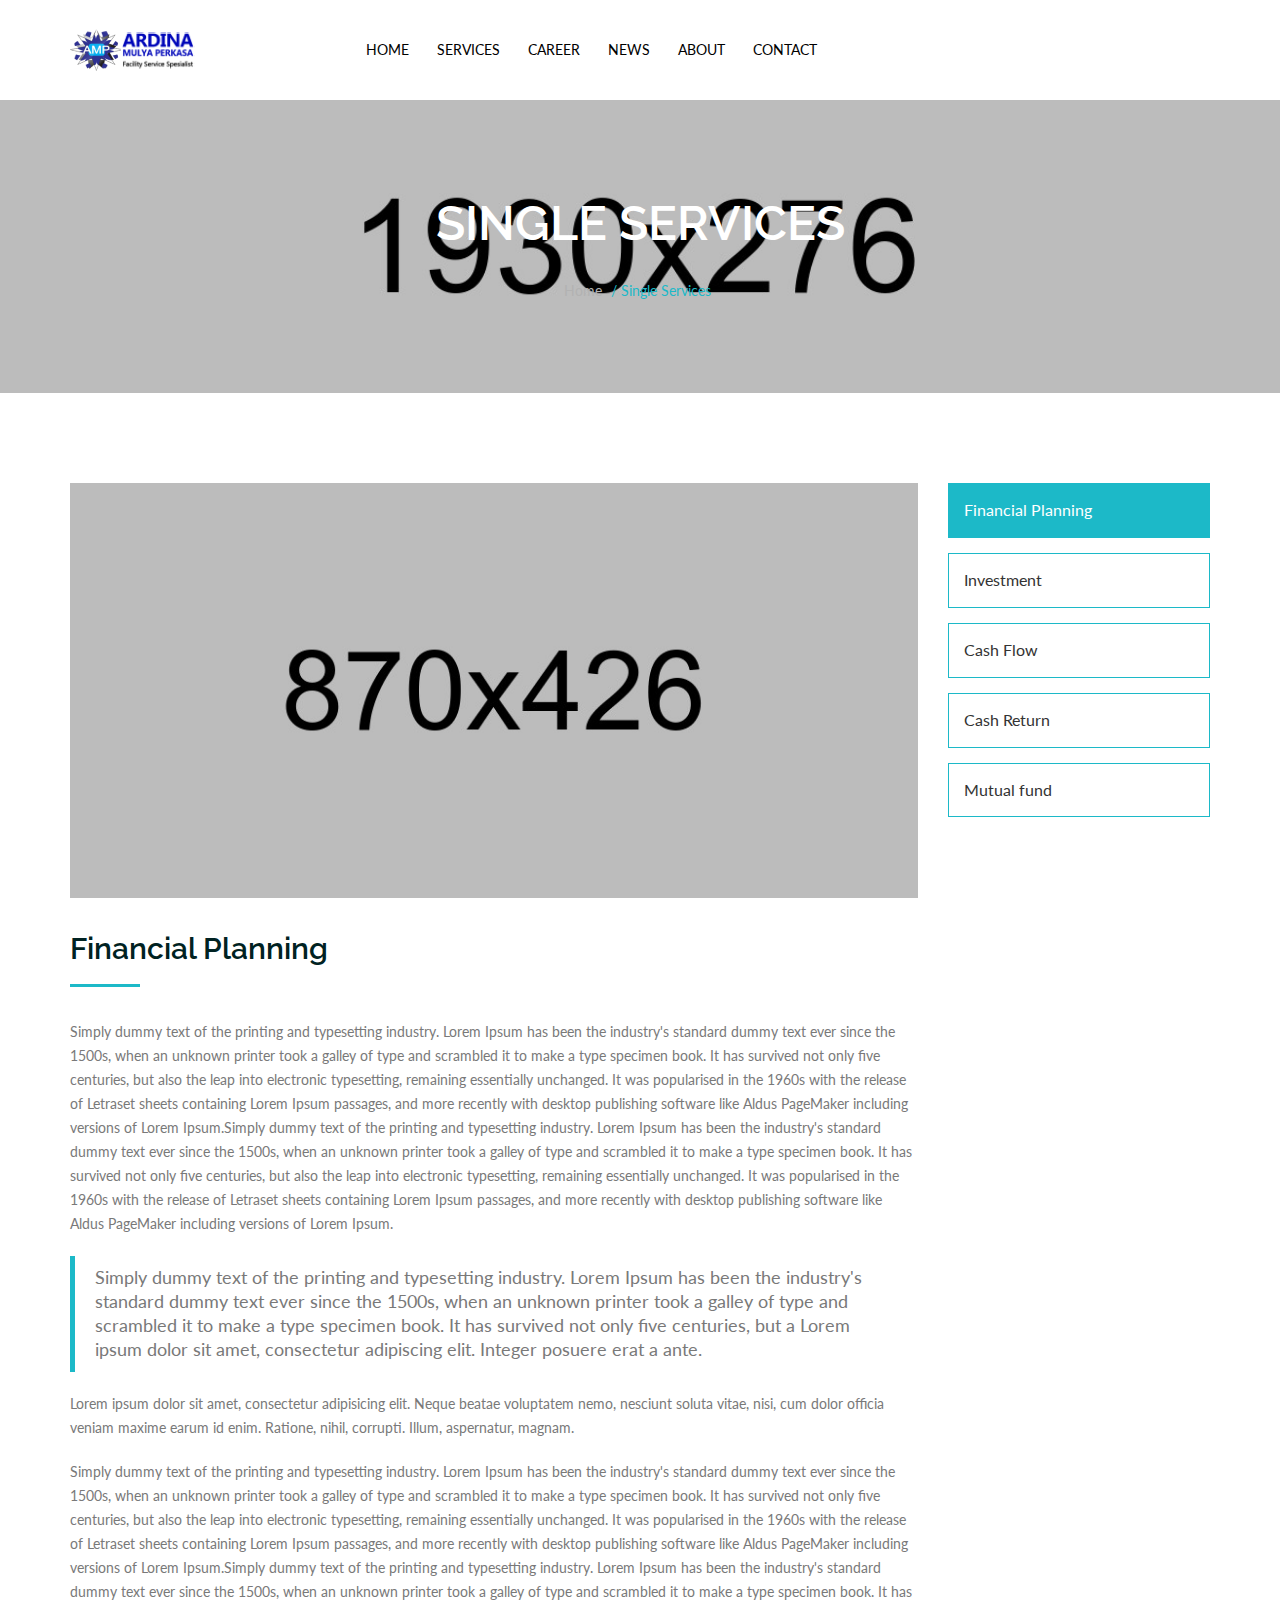
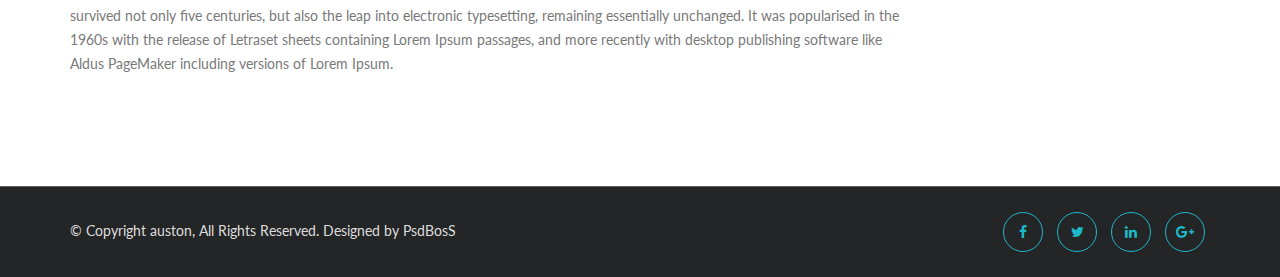
<file: single-service.html>
<!doctype html>
<html class="no-js" lang="">
    <head>
    <meta charset="utf-8">
    <meta http-equiv="x-ua-compatible" content="ie=edge">
    <title>Welcome | Auston News Page</title>
    <meta name="description" content="">
    <meta name="viewport" content="width=device-width, initial-scale=1">

    <!-- favicon
    ============================================ -->        
    <link rel="shortcut icon" type="image/x-icon" href="favicon.ico">

    <!-- all css here -->
    <!-- bootstrap v3.3.6 css -->
    <link rel="stylesheet" href="css/bootstrap.min.css">
    <!-- animate css -->
    <link rel="stylesheet" href="css/animate.css">
    <!-- jquery-ui.min css -->
    <link rel="stylesheet" href="css/jquery-ui.min.css">
    <!-- nivo slider CSS
    ============================================ -->
    <link rel="stylesheet" href="lib/custom-slider/css/nivo-slider.css" type="text/css" />
    <link rel="stylesheet" href="lib/custom-slider/css/preview.css" type="text/css" media="screen" />
    <!-- meanmenu css -->
    <link rel="stylesheet" href="css/meanmenu.min.css">
    <!-- owl.carousel css -->
    <link rel="stylesheet" href="css/owl.carousel.css">
    <!-- font-awesome css -->
    <link rel="stylesheet" href="css/font-awesome.min.css">
    <!-- flaticon css -->
    <link rel="stylesheet" href="css/flaticon.css">
    <!-- style css -->
    <link rel="stylesheet" href="style.css">
    <!-- responsive css -->
      <link rel="stylesheet" href="css/responsive.css">
    <!-- modernizr css -->
    <script src="js/vendor/modernizr-2.8.3.min.js"></script>
    </head>
    <body class="home-2">
      <!--[if lt IE 8]>
          <p class="browserupgrade">You are using an <strong>outdated</strong> browser. Please <a href="http://browsehappy.com/">upgrade your browser</a> to improve your experience.</p>
      <![endif]-->
      <!-- Add your site or application content here -->
      <!--  Header Area Start Here -->
      <header>
        <div class="header-top">
          <div class="container">
          </div>
        </div>
        <div class="header-area" id="sticker">
          <div class="container">
            <div class="row">
                <div class="col-lg-2 col-md-2 col-sm-12 col-xs-12">
                  <div class="logo-area"><a href="index.html"><img src="img/logo.png" alt="image"></a></div>
                </div>
              <div class="col-lg-7 col-md-7 col-sm-12 col-xs-12 acurate">
                <div class="main-menu-area">
                    <nav>
                      <ul id="nav">
                        <li><a href="index.html">Home</a></li>
                        <li class='has-submenu'>
                          <a href="#">Services</a>
                          <ul>
                            <li><a href="single-service.html">Service 1</a></li>
                            <li><a href="single-service.html">Service 2</a></li>
                            <li><a href="single-service.html">Service 3</a></li>
                            <li><a href="single-service.html">Service 4</a></li>
                          </ul>
                        </li>
                        <li><a href="career.html">Career</a></li>
                        <li><a href="news.html">News</a></li>
                        <li><a href="about.html">About</a></li>
                        <li><a href="contact.html">Contact</a></li>
                      </ul>
                    </nav>  
                </div>
              </div>
            </div>
          </div>
        </div>
        <div class="mobile-menu-area">
          <div class="container">
            <div class="row">
              <div class="col-md-12">
                <div class="mobile-menu">
                  <nav id="dropdown">
                      <ul id="nav">
                        <li><a href="index.html">Home</a></li>
                        <li class='has-submenu'>
                          <a href="#">Services</a>
                          <ul>
                            <li><a href="single-service.html">Service 1</a></li>
                            <li><a href="single-service.html">Service 2</a></li>
                            <li><a href="single-service.html">Service 3</a></li>
                            <li><a href="single-service.html">Service 4</a></li>
                          </ul>
                        </li>
                        <li><a href="career.html">Career</a></li>
                        <li><a href="news.html">News</a></li>
                        <li><a href="about.html">About</a></li>
                        <li><a href="contact.html">Contact</a></li>
                      </ul>
                  </nav>
                </div>          
              </div>
            </div>
          </div>
        </div>
      </header>
      <!--  Header Area End Here -->
      <!-- Header Banner Area section Start Here -->
      <div class="header-banner-area">
        <div class="container">
          <div class="row">
            <div class="header-banner">              
              <h1>Single Services</h1>
              <ul>
                <li><a href="index.html">Home</a></li>
                <li>/ Single Services</li>
              </ul>
            </div>
          </div>
        </div>
      </div>
      <!-- Header Banner Area section End Here -->
      <!-- Single Service Inner Section Start Here -->
      <div class="single-service-inner-page-area">
        <div class="container">
          <div class="row">
            <div class="single-service-inner-page">
              <div class="col-lg-9 col-md-9 col-sm-9 col-xs-12">
                <div class="single-service-inner-content">
                    <!-- Tab panes -->
                    <div class="tab-content">
                      <div role="tabpanel" class="tab-pane active" id="home">
                        <div class="single-service">
                          <img src="img/service/single-servce1.jpg" alt="service">
                          <h2>Financial Planning</h2>
                          <p>Simply dummy text of the printing and typesetting industry. Lorem Ipsum has been the industry's standard dummy text ever since the 1500s, when an unknown printer took a galley of type and scrambled it to make a type specimen book. It has survived not only five centuries, but also the leap into electronic typesetting, remaining essentially unchanged. It was popularised in the 1960s with the release of Letraset sheets containing Lorem Ipsum passages, and more recently with desktop publishing software like Aldus PageMaker including versions of Lorem Ipsum.Simply dummy text of the printing and typesetting industry. Lorem Ipsum has been the industry's standard dummy text ever since the 1500s, when an unknown printer took a galley of type and scrambled it to make a type specimen book. It has survived not only five centuries, but also the leap into electronic typesetting, remaining essentially unchanged. It was popularised in the 1960s with the release of Letraset sheets containing Lorem Ipsum passages, and more recently with desktop publishing software like Aldus PageMaker including versions of Lorem Ipsum.</p>
                          <blockquote>
                            <p>Simply dummy text of the printing and typesetting industry. Lorem Ipsum has been the industry's standard dummy text ever since the 1500s, when an unknown printer took a galley of type and scrambled it to make a type specimen book. It has survived not only five centuries, but a Lorem ipsum dolor sit amet, consectetur adipiscing elit. Integer posuere erat a ante.</p>                            
                          </blockquote>
                          <p>Lorem ipsum dolor sit amet, consectetur adipisicing elit. Neque beatae voluptatem nemo, nesciunt soluta vitae, nisi, cum dolor officia veniam maxime earum id enim. Ratione, nihil, corrupti. Illum, aspernatur, magnam.</p>
                          <p>Simply dummy text of the printing and typesetting industry. Lorem Ipsum has been the industry's standard dummy text ever since the 1500s, when an unknown printer took a galley of type and scrambled it to make a type specimen book. It has survived not only five centuries, but also the leap into electronic typesetting, remaining essentially unchanged. It was popularised in the 1960s with the release of Letraset sheets containing Lorem Ipsum passages, and more recently with desktop publishing software like Aldus PageMaker including versions of Lorem Ipsum.Simply dummy text of the printing and typesetting industry. Lorem Ipsum has been the industry's standard dummy text ever since the 1500s, when an unknown printer took a galley of type and scrambled it to make a type specimen book. It has survived not only five centuries, but also the leap into electronic typesetting, remaining essentially unchanged. It was popularised in the 1960s with the release of Letraset sheets containing Lorem Ipsum passages, and more recently with desktop publishing software like Aldus PageMaker including versions of Lorem Ipsum.</p>
                        </div>
                      </div>
                      <div role="tabpanel" class="tab-pane" id="profile">
                        <div class="single-service">
                          <img src="img/service/single-servce3.jpg" alt="service">
                          <h2>Investment</h2>
                          <p>Simply dummy text of the printing and typesetting industry. Lorem Ipsum has been the industry's standard dummy text ever since the 1500s, when an unknown printer took a galley of type and scrambled it to make a type specimen book. It has survived not only five centuries, but also the leap into electronic typesetting, remaining essentially unchanged. It was popularised in the 1960s with the release of Letraset sheets containing Lorem Ipsum passages, and more recently with desktop publishing software like Aldus PageMaker including versions of Lorem Ipsum.Simply dummy text of the printing and typesetting industry. Lorem Ipsum has been the industry's standard dummy text ever since the 1500s, when an unknown printer took a galley of type and scrambled it to make a type specimen book. It has survived not only five centuries, but also the leap into electronic typesetting, remaining essentially unchanged. It was popularised in the 1960s with the release of Letraset sheets containing Lorem Ipsum passages, and more recently with desktop publishing software like Aldus PageMaker including versions of Lorem Ipsum.</p>
                          <blockquote>
                            <p>Simply dummy text of the printing and typesetting industry. Lorem Ipsum has been the industry's standard dummy text ever since the 1500s, when an unknown printer took a galley of type and scrambled it to make a type specimen book. It has survived not only five centuries, but a Lorem ipsum dolor sit amet, consectetur adipiscing elit. Integer posuere erat a ante.</p>                            
                          </blockquote>
                          <p>Lorem ipsum dolor sit amet, consectetur adipisicing elit. Dolore beatae rerum porro totam voluptas qui quisquam corporis, laudantium doloribus vitae voluptatum optio, at officia cupiditate facere cumque aspernatur ea modi.</p>
                          <p>Simply dummy text of the printing and typesetting industry. Lorem Ipsum has been the industry's standard dummy text ever since the 1500s, when an unknown printer took a galley of type and scrambled it to make a type specimen book. It has survived not only five centuries, but also the leap into electronic typesetting, remaining essentially unchanged. It was popularised in the 1960s with the release of Letraset sheets containing Lorem Ipsum passages, and more recently with desktop publishing software like Aldus PageMaker including versions of Lorem Ipsum.Simply dummy text of the printing and typesetting industry. Lorem Ipsum has been the industry's standard dummy text ever since the 1500s, when an unknown printer took a galley of type and scrambled it to make a type specimen book. It has survived not only five centuries, but also the leap into electronic typesetting, remaining essentially unchanged. It was popularised in the 1960s with the release of Letraset sheets containing Lorem Ipsum passages, and more recently with desktop publishing software like Aldus PageMaker including versions of Lorem Ipsum.</p>
                        </div>
                      </div>
                      <div role="tabpanel" class="tab-pane" id="messages">
                        <div class="single-service">
                          <img src="img/service/single-servce1.jpg" alt="service">
                          <h2>Cash Flow</h2>
                          <p>Simply dummy text of the printing and typesetting industry. Lorem Ipsum has been the industry's standard dummy text ever since the 1500s, when an unknown printer took a galley of type and scrambled it to make a type specimen book. It has survived not only five centuries, but also the leap into electronic typesetting, remaining essentially unchanged. It was popularised in the 1960s with the release of Letraset sheets containing Lorem Ipsum passages, and more recently with desktop publishing software like Aldus PageMaker including versions of Lorem Ipsum.Simply dummy text of the printing and typesetting industry. Lorem Ipsum has been the industry's standard dummy text ever since the 1500s, when an unknown printer took a galley of type and scrambled it to make a type specimen book. It has survived not only five centuries, but also the leap into electronic typesetting, remaining essentially unchanged. It was popularised in the 1960s with the release of Letraset sheets containing Lorem Ipsum passages, and more recently with desktop publishing software like Aldus PageMaker including versions of Lorem Ipsum.</p>
                          <blockquote>
                            <p>Simply dummy text of the printing and typesetting industry. Lorem Ipsum has been the industry's standard dummy text ever since the 1500s, when an unknown printer took a galley of type and scrambled it to make a type specimen book. It has survived not only five centuries, but a Lorem ipsum dolor sit amet, consectetur adipiscing elit. Integer posuere erat a ante.</p>                            
                          </blockquote>
                          <p>Lorem ipsum dolor sit amet, consectetur adipisicing elit. Libero dolor officia quos magnam sapiente aspernatur ea fugit, sunt maxime dolorem, explicabo saepe cum, mollitia voluptas ad eum, rem. Dolores, libero.</p>
                          <p>Simply dummy text of the printing and typesetting industry. Lorem Ipsum has been the industry's standard dummy text ever since the 1500s, when an unknown printer took a galley of type and scrambled it to make a type specimen book. It has survived not only five centuries, but also the leap into electronic typesetting, remaining essentially unchanged. It was popularised in the 1960s with the release of Letraset sheets containing Lorem Ipsum passages, and more recently with desktop publishing software like Aldus PageMaker including versions of Lorem Ipsum.Simply dummy text of the printing and typesetting industry. Lorem Ipsum has been the industry's standard dummy text ever since the 1500s, when an unknown printer took a galley of type and scrambled it to make a type specimen book. It has survived not only five centuries, but also the leap into electronic typesetting, remaining essentially unchanged. It was popularised in the 1960s with the release of Letraset sheets containing Lorem Ipsum passages, and more recently with desktop publishing software like Aldus PageMaker including versions of Lorem Ipsum.</p>
                        </div>
                      </div>
                      <div role="tabpanel" class="tab-pane" id="settings">
                        <div class="single-service">
                          <img src="img/service/single-servce2.jpg" alt="service">
                          <h2>Cash Return</h2>
                          <p>Simply dummy text of the printing and typesetting industry. Lorem Ipsum has been the industry's standard dummy text ever since the 1500s, when an unknown printer took a galley of type and scrambled it to make a type specimen book. It has survived not only five centuries, but also the leap into electronic typesetting, remaining essentially unchanged. It was popularised in the 1960s with the release of Letraset sheets containing Lorem Ipsum passages, and more recently with desktop publishing software like Aldus PageMaker including versions of Lorem Ipsum.Simply dummy text of the printing and typesetting industry. Lorem Ipsum has been the industry's standard dummy text ever since the 1500s, when an unknown printer took a galley of type and scrambled it to make a type specimen book. It has survived not only five centuries, but also the leap into electronic typesetting, remaining essentially unchanged. It was popularised in the 1960s with the release of Letraset sheets containing Lorem Ipsum passages, and more recently with desktop publishing software like Aldus PageMaker including versions of Lorem Ipsum.</p>
                          <blockquote>
                            <p>Simply dummy text of the printing and typesetting industry. Lorem Ipsum has been the industry's standard dummy text ever since the 1500s, when an unknown printer took a galley of type and scrambled it to make a type specimen book. It has survived not only five centuries, but a Lorem ipsum dolor sit amet, consectetur adipiscing elit. Integer posuere erat a ante.</p>                            
                          </blockquote>
                          <p>Lorem ipsum dolor sit amet, consectetur adipisicing elit. Ad obcaecati, nulla eos ex, deleniti sunt dolore pariatur consequatur, natus numquam, vero maxime odit architecto modi ipsum repellat ab cupiditate explicabo!</p>
                          <p>Simply dummy text of the printing and typesetting industry. Lorem Ipsum has been the industry's standard dummy text ever since the 1500s, when an unknown printer took a galley of type and scrambled it to make a type specimen book. It has survived not only five centuries, but also the leap into electronic typesetting, remaining essentially unchanged. It was popularised in the 1960s with the release of Letraset sheets containing Lorem Ipsum passages, and more recently with desktop publishing software like Aldus PageMaker including versions of Lorem Ipsum.Simply dummy text of the printing and typesetting industry. Lorem Ipsum has been the industry's standard dummy text ever since the 1500s, when an unknown printer took a galley of type and scrambled it to make a type specimen book. It has survived not only five centuries, but also the leap into electronic typesetting, remaining essentially unchanged. It was popularised in the 1960s with the release of Letraset sheets containing Lorem Ipsum passages, and more recently with desktop publishing software like Aldus PageMaker including versions of Lorem Ipsum.</p>
                        </div>
                      </div>
                      <div role="tabpanel" class="tab-pane" id="fund">
                        <div class="single-service">
                          <img src="img/service/single-servce3.jpg" alt="service">
                          <h2>Mutual Fund</h2>
                          <p>Simply dummy text of the printing and typesetting industry. Lorem Ipsum has been the industry's standard dummy text ever since the 1500s, when an unknown printer took a galley of type and scrambled it to make a type specimen book. It has survived not only five centuries, but also the leap into electronic typesetting, remaining essentially unchanged. It was popularised in the 1960s with the release of Letraset sheets containing Lorem Ipsum passages, and more recently with desktop publishing software like Aldus PageMaker including versions of Lorem Ipsum.Simply dummy text of the printing and typesetting industry. Lorem Ipsum has been the industry's standard dummy text ever since the 1500s, when an unknown printer took a galley of type and scrambled it to make a type specimen book. It has survived not only five centuries, but also the leap into electronic typesetting, remaining essentially unchanged. It was popularised in the 1960s with the release of Letraset sheets containing Lorem Ipsum passages, and more recently with desktop publishing software like Aldus PageMaker including versions of Lorem Ipsum.</p>
                          <blockquote>
                            <p>Simply dummy text of the printing and typesetting industry. Lorem Ipsum has been the industry's standard dummy text ever since the 1500s, when an unknown printer took a galley of type and scrambled it to make a type specimen book. It has survived not only five centuries, but a Lorem ipsum dolor sit amet, consectetur adipiscing elit. Integer posuere erat a ante.</p>                            
                          </blockquote>
                          <p>Lorem ipsum dolor sit amet, consectetur adipisicing elit. Voluptatem iste quos debitis quidem rerum molestiae temporibus perferendis minus, similique sint labore, quibusdam alias provident adipisci repellat! Ex odio, reiciendis velit.</p>
                          <p>Simply dummy text of the printing and typesetting industry. Lorem Ipsum has been the industry's standard dummy text ever since the 1500s, when an unknown printer took a galley of type and scrambled it to make a type specimen book. It has survived not only five centuries, but also the leap into electronic typesetting, remaining essentially unchanged. It was popularised in the 1960s with the release of Letraset sheets containing Lorem Ipsum passages, and more recently with desktop publishing software like Aldus PageMaker including versions of Lorem Ipsum.Simply dummy text of the printing and typesetting industry. Lorem Ipsum has been the industry's standard dummy text ever since the 1500s, when an unknown printer took a galley of type and scrambled it to make a type specimen book. It has survived not only five centuries, but also the leap into electronic typesetting, remaining essentially unchanged. It was popularised in the 1960s with the release of Letraset sheets containing Lorem Ipsum passages, and more recently with desktop publishing software like Aldus PageMaker including versions of Lorem Ipsum.</p>
                        </div>
                      </div>
                    </div>        
                </div>
              </div>
              <div class="col-lg-3 col-md-3 col-sm-3 col-xs-12">
                <div class="single-service-inner-tab">    
                  <!-- Nav tabs -->
                  <ul class="nav nav-tabs" role="tablist">
                    <li role="presentation" class="active"><a href="#home" aria-controls="home" role="tab" data-toggle="tab">Financial Planning</a></li>
                    <li role="presentation"><a href="#profile" aria-controls="profile" role="tab" data-toggle="tab">Investment</a></li>
                    <li role="presentation"><a href="#messages" aria-controls="messages" role="tab" data-toggle="tab">Cash Flow</a></li>
                    <li role="presentation"><a href="#settings" aria-controls="settings" role="tab" data-toggle="tab">Cash Return</a></li>
                    <li role="presentation"><a href="#fund" aria-controls="fund" role="tab" data-toggle="tab">Mutual fund</a></li>
                  </ul>
                </div>
              </div>
            </div>
          </div>
        </div>
      </div>
      <!-- Single Service Inner Section End Here -->
      <!-- Footer Start Here -->
      <footer class="footer-area">  
        <div class="footer-buttom-area">
          <div class="container">
          <div class="row">
            <div class="col-lg-6 col-md-6 col-sm-6 col-xs-12">
              <div class="copy-right-text">
                <p>&copy; Copyright auston, All Rights Reserved. Designed by PsdBosS</p>
              </div>
            </div>
            <div class="col-lg-6 col-md-6 col-sm-6 col-xs-12">
              <div class="footer-social-media">
                <ul id="fnav">
                  <li><a href="#"><i class="fa fa-facebook"></i></a></li>
                  <li><a href="#"><i class="fa fa-twitter" aria-hidden="true"></i></a></li>
                  <li><a href="#"><i class="fa fa-linkedin" aria-hidden="true"></i></a></li>
                  <li><a href="#"><i class="fa fa-google-plus" aria-hidden="true"></i></a></li>
                </ul>
              </div>
            </div>
          </div>
          </div>
        </div>
      </footer>
      <!-- Footer End Here -->
  		<!-- all js here -->
  		<!-- jquery latest version -->
      <script src="js/vendor/jquery-1.12.0.min.js"></script>
  		<!-- bootstrap js -->
      <script src="js/bootstrap.min.js"></script>
  		<!-- owl.carousel js -->
      <script src="js/owl.carousel.min.js"></script>
      <!-- Nivo slider js --> 		
      <script src="lib/custom-slider/js/jquery.nivo.slider.js" type="text/javascript"></script>
      <script src="lib/custom-slider/home.js" type="text/javascript"></script>
  		<!-- meanmenu js -->
      <script src="js/jquery.meanmenu.js"></script>
  		<!-- jquery-ui js -->
      <script src="js/jquery-ui.min.js"></script>
  		<!-- wow js -->
      <script src="js/wow.min.js"></script>
      <!-- jquery.scrollUp js -->
      <script src="js/jquery.scrollUp.min.js"></script>
  		<!-- plugins js -->
      <script src="js/plugins.js"></script>
      <!-- Cycle 2 slider js -->
      <script src="js/cycle2.js"></script>
      <script src="js/jquery.cycle2.carousel.js"></script>
      <!-- knob circle js -->
      <script src="js/jquery.knob.js"></script>
      <!-- jquery.appear js -->
      <script src="js/jquery.appear.js"></script> 
      <!-- Isotope js -->
      <script src="js/isotope.pkgd.js"></script>
  		<!-- main js -->
      <script src="js/main.js"></script>
    </body>
</html>
</file>
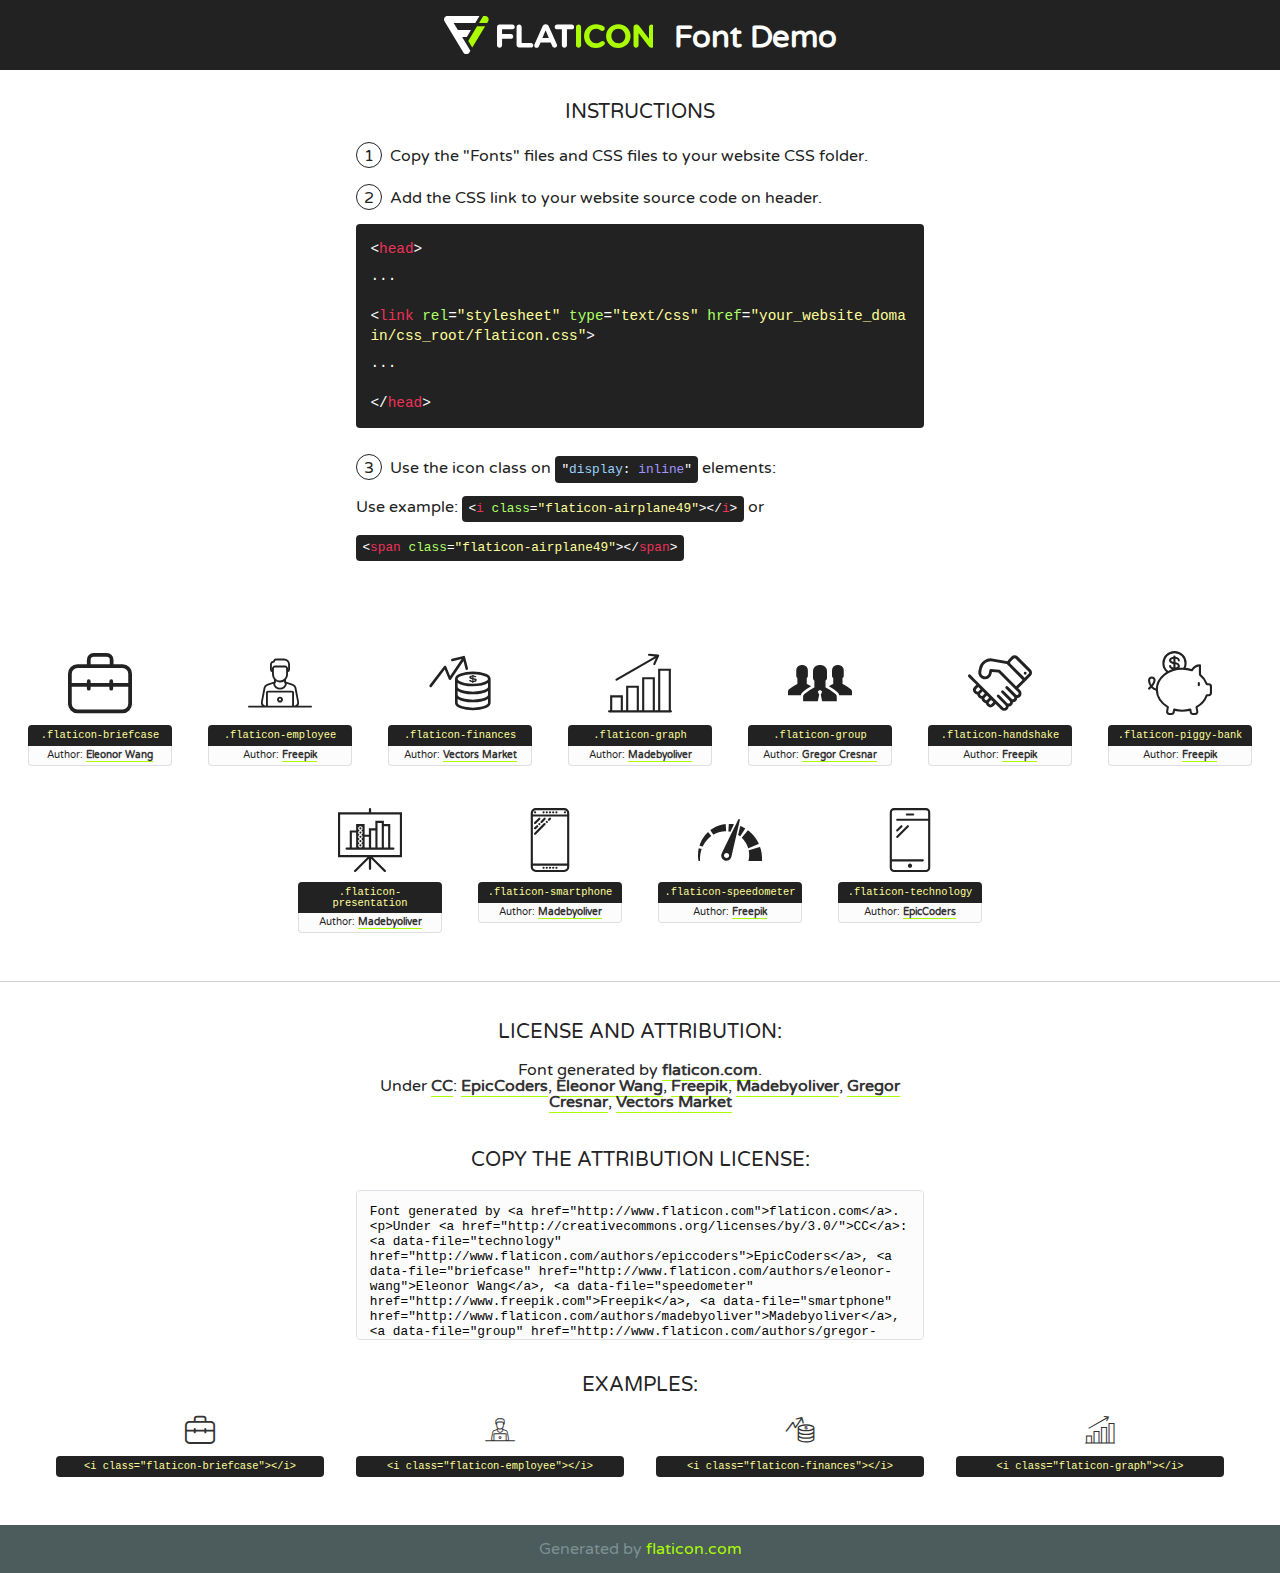
<file: fonts/flaticon.html>
<!DOCTYPE html>
<!--
  Flaticon icon font: Flaticon
  Creation date: 13/05/2016 12:35
-->
<html>
<!DOCTYPE html>
<html>

<head>
    <title>Flaticon WebFont</title>
    <link href="http://fonts.googleapis.com/css?family=Varela+Round" rel="stylesheet" type="text/css" />
    <link rel="stylesheet" type="text/css" href="flaticon.css">
    <meta charset="UTF-8">
    <style>
    html, body, div, span, applet, object, iframe,
    h1, h2, h3, h4, h5, h6, p, blockquote, pre,
    a, abbr, acronym, address, big, cite, code,
    del, dfn, em, img, ins, kbd, q, s, samp,
    small, strike, strong, sub, sup, tt, var,
    b, u, i, center,
    dl, dt, dd, ol, ul, li,
    fieldset, form, label, legend,
    table, caption, tbody, tfoot, thead, tr, th, td,
    article, aside, canvas, details, embed, 
    figure, figcaption, footer, header, hgroup, 
    menu, nav, output, ruby, section, summary,
    time, mark, audio, video {
        margin: 0;
        padding: 0;
        border: 0;
        font-size: 100%;
        font: inherit;
        vertical-align: baseline;
    }
    /* HTML5 display-role reset for older browsers */
    article, aside, details, figcaption, figure, 
    footer, header, hgroup, menu, nav, section {
        display: block;
    }
    body {
        line-height: 1;
    }
    ol, ul {
        list-style: none;
    }
    blockquote, q {
        quotes: none;
    }
    blockquote:before, blockquote:after,
    q:before, q:after {
        content: '';
        content: none;
    }
    table {
        border-collapse: collapse;
        border-spacing: 0;
    }
    body {
        font-family: 'Varela Round', Helvetica, Arial, sans-serif;
        font-size: 16px;
        color: #222;
    }
    a {
        color: #333;
        border-bottom: 1px solid #a9fd00;
        font-weight: bold;
        text-decoration: none;
    }
    * {
        -moz-box-sizing: border-box;
        -webkit-box-sizing: border-box;
        box-sizing: border-box;
        margin: 0;
        padding: 0;
    }
    [class^="flaticon-"]:before, [class*=" flaticon-"]:before, [class^="flaticon-"]:after, [class*=" flaticon-"]:after {
        font-family: Flaticon;
        font-size: 30px;
        font-style: normal;
        margin-left: 20px;
        color: #333;
    }
    .wrapper {
        max-width: 600px;
        margin: auto;
        padding: 0 1em;
    }
    .title {
        font-size: 1.25em;
        text-align: center;
        margin-bottom: 1em;
        text-transform: uppercase;
    }
    header {
        text-align: center;
        background-color: #222;
        color: #fff;
        padding: 1em;
    }
    header .logo {
        width: 210px;
        height: 38px;
        display: inline-block;
        vertical-align: middle;
        margin-right: 1em;
        border: none;
    }
    header strong {
        font-size: 1.95em;
        font-weight: bold;
        vertical-align: middle;
        margin-top: 5px;
        display: inline-block;
    }
    .demo {
        margin: 2em auto;
        line-height: 1.25em;
    }
    .demo ul li {
        margin-bottom: 1em;
    }
    .demo ul li .num {
        color: #222;
        border-radius: 20px;
        display: inline-block;
        width: 26px;
        padding: 3px;
        height: 26px;
        text-align: center;
        margin-right: 0.5em;
        border: 1px solid #222;
    }
    .demo ul li code {
        background-color: #222;
        border-radius: 4px;
        padding: 0.25em 0.5em;
        display: inline-block;
        color: #fff;
        font-family: Consolas,Monaco,Lucida Console,Liberation Mono,DejaVu Sans Mono,Bitstream Vera Sans Mono,Courier New, monospace;
        font-weight: lighter;
        margin-top: 1em;
        font-size: 0.8em;
        word-break: break-all;
    }
    .demo ul li code.big {
        padding: 1em;
        font-size: 0.9em;
    }
    .demo ul li code .red {
        color: #EF3159;
    }
    .demo ul li code .green {
        color: #ACFF65;
    }
    .demo ul li code .yellow {
        color: #FFFF99;
    }
    .demo ul li code .blue {
        color: #99D3FF;
    }
    .demo ul li code .purple {
        color: #A295FF;
    }
    .demo ul li code .dots {
        margin-top: 0.5em;
        display: block;
    }
    #glyphs {
        border-bottom: 1px solid #ccc;
        padding: 2em 0;
        text-align: center;
    }
    .glyph {
        display: inline-block;
        width: 9em;
        margin: 1em;
        text-align: center;
        vertical-align: top;
        background: #FFF;
    }
    .glyph .glyph-icon {
        padding: 10px;
        display: block;
        font-family:"Flaticon";
        font-size: 64px;
        line-height: 1;
    }
    .glyph .glyph-icon:before {
        font-size: 64px;
        color: #222;
        margin-left: 0;
    }
    .class-name {
        font-size: 0.65em;
        background-color: #222;
        color: #fff;
        border-radius: 4px 4px 0 0;
        padding: 0.5em;
        color: #FFFF99;
        font-family: Consolas,Monaco,Lucida Console,Liberation Mono,DejaVu Sans Mono,Bitstream Vera Sans Mono,Courier New, monospace;
    }
    .author-name {
        font-size: 0.6em;
        background-color: #fcfcfd;
        border: 1px solid #DEDEE4;
        border-top: 0;
        border-radius: 0 0 4px 4px;
        padding: 0.5em;
    }
    .class-name:last-child {
        font-size: 10px;
        color:#888;
    }
    .class-name:last-child a {
        font-size: 10px;
        color:#555;
    }
    .class-name:last-child a:hover {
        color:#a9fd00;
    }
    .glyph > input {
        display: block;
        width: 100px;
        margin: 5px auto;
        text-align: center;
        font-size: 12px;
        cursor: text;
    }
    .glyph > input.icon-input {
        font-family:"Flaticon";
        font-size: 16px;
        margin-bottom: 10px;
    }
    .attribution .title {
        margin-top: 2em;
    }
    .attribution textarea {
        background-color: #fcfcfd;
        padding: 1em;
        border: none;
        box-shadow: none;
        border: 1px solid #DEDEE4;
        border-radius: 4px;
        resize: none;
        width: 100%;
        height: 150px;
        font-size: 0.8em;
        font-family: Consolas,Monaco,Lucida Console,Liberation Mono,DejaVu Sans Mono,Bitstream Vera Sans Mono,Courier New, monospace;
        -webkit-appearance: none;
    }
    .iconsuse {
        margin: 2em auto;
        text-align: center;
        max-width: 1200px;
    }
    .iconsuse:after {
        content: '';
        display: table;
        clear: both;
    }
    .iconsuse .image {
        float: left;
        width: 25%;
        padding: 0 1em;
    }
    .iconsuse .image p {
        margin-bottom: 1em;
    }
    .iconsuse .image span {
        display: block;
        font-size: 0.65em;
        background-color: #222;
        color: #fff;
        border-radius: 4px;
        padding: 0.5em;
        color: #FFFF99;
        margin-top: 1em;
        font-family: Consolas,Monaco,Lucida Console,Liberation Mono,DejaVu Sans Mono,Bitstream Vera Sans Mono,Courier New, monospace;
    }
    #footer {
        text-align: center;
        background-color: #4C5B5C;
        color: #7c9192;
        padding: 1em;
    }
    #footer a {
        border: none;
        color: #a9fd00;
        font-weight: normal;
    }
    @media (max-width: 960px) {
        .iconsuse .image {
            width: 50%;
        }
    }
    @media (max-width: 560px) {
        .iconsuse .image {
            width: 100%;
        }
    }
    </style>
</head>

<body class="characters-off">

    <header>
        <a href="http://www.flaticon.com" target="_blank" class="logo">
            <svg version="1.1" xmlns="http://www.w3.org/2000/svg" xmlns:xlink="http://www.w3.org/1999/xlink" xmlns:a="http://ns.adobe.com/AdobeSVGViewerExtensions/3.0/" viewBox="0 0 560.875 102.036" enable-background="new 0 0 560.875 102.036" xml:space="preserve">
                <defs>
                </defs>
                <g>
                    <g class="letters">
                        <path fill="#ffffff" d="M141.596,29.675c0-3.777,2.985-6.767,6.764-6.767h34.438c3.426,0,6.15,2.728,6.15,6.15
                        c0,3.43-2.724,6.149-6.15,6.149h-27.674v13.091h23.719c3.429,0,6.151,2.724,6.151,6.15c0,3.43-2.723,6.149-6.151,6.149h-23.719
                        v17.574c0,3.773-2.986,6.761-6.764,6.761c-3.779,0-6.764-2.989-6.764-6.761V29.675z"></path>
                        <path fill="#ffffff" d="M193.844,29.149c0-3.781,2.985-6.767,6.764-6.767c3.776,0,6.763,2.985,6.763,6.767v42.957h25.039
                        c3.426,0,6.149,2.726,6.149,6.153c0,3.425-2.723,6.15-6.149,6.15h-31.802c-3.779,0-6.764-2.986-6.764-6.768V29.149z"></path>
                        <path fill="#ffffff" d="M241.891,75.71l21.438-48.407c1.492-3.341,4.215-5.357,7.906-5.357h0.792
                        c3.686,0,6.323,2.017,7.815,5.357l21.439,48.407c0.436,0.967,0.701,1.845,0.701,2.723c0,3.602-2.809,6.501-6.414,6.501
                        c-3.161,0-5.269-1.845-6.499-4.655l-4.132-9.661h-27.059l-4.301,10.102c-1.144,2.631-3.426,4.214-6.237,4.214
                        c-3.517,0-6.24-2.81-6.24-6.325C241.1,77.64,241.451,76.677,241.891,75.71z M279.932,58.666l-8.521-20.297l-8.526,20.297H279.932
                        z"></path>
                        <path fill="#ffffff" d="M314.864,35.387H301.86c-3.429,0-6.239-2.813-6.239-6.238c0-3.429,2.811-6.24,6.239-6.24h39.533
                        c3.426,0,6.237,2.811,6.237,6.24c0,3.425-2.811,6.238-6.237,6.238h-13.001v42.785c0,3.773-2.99,6.761-6.764,6.761
                        c-3.779,0-6.764-2.989-6.764-6.761V35.387z"></path>
                        <path fill="#A9FD00" d="M352.615,29.149c0-3.781,2.985-6.767,6.767-6.767c3.774,0,6.761,2.985,6.761,6.767v49.024
                        c0,3.773-2.987,6.761-6.761,6.761c-3.781,0-6.767-2.989-6.767-6.761V29.149z"></path>
                        <path fill="#A9FD00" d="M374.132,53.836v-0.179c0-17.481,13.178-31.801,32.065-31.801c9.22,0,15.459,2.458,20.557,6.238
                        c1.402,1.054,2.637,2.985,2.637,5.357c0,3.692-2.985,6.59-6.681,6.59c-1.845,0-3.071-0.702-4.044-1.319
                        c-3.776-2.813-7.729-4.393-12.562-4.393c-10.364,0-17.831,8.611-17.831,19.154v0.173c0,10.542,7.291,19.329,17.831,19.329
                        c5.715,0,9.492-1.756,13.359-4.834c1.049-0.874,2.458-1.491,4.039-1.491c3.429,0,6.325,2.813,6.325,6.236
                        c0,2.106-1.056,3.78-2.282,4.834c-5.539,4.834-12.036,7.733-21.878,7.733C387.572,85.464,374.132,71.493,374.132,53.836z"></path>
                        <path fill="#A9FD00" d="M433.009,53.836v-0.179c0-17.481,13.79-31.801,32.766-31.801c18.981,0,32.592,14.143,32.592,31.628v0.173
                        c0,17.483-13.785,31.807-32.769,31.807C446.625,85.464,433.009,71.32,433.009,53.836z M484.224,53.836v-0.179
                        c0-10.539-7.725-19.326-18.626-19.326c-10.893,0-18.449,8.611-18.449,19.154v0.173c0,10.542,7.73,19.329,18.626,19.329
                        C476.676,72.986,484.224,64.378,484.224,53.836z"></path>
                        <path fill="#A9FD00" d="M506.233,29.321c0-3.774,2.99-6.763,6.767-6.763h1.401c3.252,0,5.183,1.583,7.029,3.953l26.093,34.265
                        V29.059c0-3.692,2.99-6.677,6.681-6.677c3.683,0,6.671,2.985,6.671,6.677v48.934c0,3.78-2.987,6.765-6.764,6.765h-0.436
                        c-3.257,0-5.188-1.581-7.034-3.953l-27.056-35.492v32.944c0,3.687-2.985,6.676-6.678,6.676c-3.683,0-6.673-2.989-6.673-6.676
                        V29.321z"></path>
                    </g>
                    <g class="insignia">
                        <path fill="#ffffff" d="M48.372,56.137h12.517l11.156-18.537H37.186L25.688,18.539h57.825L94.668,0H9.271
                        C5.925,0,2.842,1.801,1.198,4.716c-1.644,2.907-1.593,6.482,0.134,9.343l50.38,83.501c1.678,2.781,4.689,4.476,7.938,4.476
                        c3.246,0,6.257-1.695,7.935-4.476l2.898-4.804L48.372,56.137z"></path>
                        <g class="i">
                            <path fill="#A9FD00" d="M93.575,18.539h0.031v0.004l21.652,0.004l2.705-4.488c1.727-2.861,1.778-6.436,0.133-9.343
                            C116.454,1.801,113.371,0,110.026,0h-5.294L93.575,18.539z"></path>
                            <polygon fill="#A9FD00" points="88.291,27.356 64.725,66.486 75.519,84.404 109.942,27.356"></polygon>
                        </g>
                    </g>
                </g>
            </svg>
        </a>
        <strong>Font Demo</strong>
    </header>


    <section class="demo wrapper">

        <p class="title">Instructions</p>

        <ul>
            <li>
                <span class="num">1</span>Copy the "Fonts" files and CSS files to your website CSS folder.
            </li>
            <li>
                <span class="num">2</span>Add the CSS link to your website source code on header.
                <code class="big">
                    &lt;<span class="red">head</span>&gt;
                    <br/><span class="dots">...</span>
                    <br/>&lt;<span class="red">link</span> <span class="green">rel</span>=<span class="yellow">"stylesheet"</span> <span class="green">type</span>=<span class="yellow">"text/css"</span> <span class="green">href</span>=<span class="yellow">"your_website_domain/css_root/flaticon.css"</span>&gt;
                    <br/><span class="dots">...</span>
                    <br/>&lt;/<span class="red">head</span>&gt;
                </code>
            </li>

            <li>
                <p>
                    <span class="num">3</span>Use the icon class on <code>"<span class="blue">display</span>:<span class="purple"> inline</span>"</code> elements:
                    <br />
                    Use example: <code>&lt;<span class="red">i</span> <span class="green">class</span>=<span class="yellow">&quot;flaticon-airplane49&quot;</span>&gt;&lt;/<span class="red">i</span>&gt;</code> or <code>&lt;<span class="red">span</span> <span class="green">class</span>=<span class="yellow">&quot;flaticon-airplane49&quot;</span>&gt;&lt;/<span class="red">span</span>&gt;</code>
            </li>
        </ul>

    </section>




   <section id="glyphs">          
    
      
        <div class="glyph"><div class="glyph-icon flaticon-briefcase"></div>
            <div class="class-name">.flaticon-briefcase</div>
            <div class="author-name">Author: <a data-file="briefcase" href="http://www.flaticon.com/authors/eleonor-wang">Eleonor Wang</a> </div> 
        </div>        
        
        <div class="glyph"><div class="glyph-icon flaticon-employee"></div>
            <div class="class-name">.flaticon-employee</div>
            <div class="author-name">Author: <a data-file="employee" href="http://www.freepik.com">Freepik</a> </div> 
        </div>        
        
        <div class="glyph"><div class="glyph-icon flaticon-finances"></div>
            <div class="class-name">.flaticon-finances</div>
            <div class="author-name">Author: <a data-file="finances" href="http://www.flaticon.com/authors/vectors-market">Vectors Market</a> </div> 
        </div>        
        
        <div class="glyph"><div class="glyph-icon flaticon-graph"></div>
            <div class="class-name">.flaticon-graph</div>
            <div class="author-name">Author: <a data-file="graph" href="http://www.flaticon.com/authors/madebyoliver">Madebyoliver</a> </div> 
        </div>        
        
        <div class="glyph"><div class="glyph-icon flaticon-group"></div>
            <div class="class-name">.flaticon-group</div>
            <div class="author-name">Author: <a data-file="group" href="http://www.flaticon.com/authors/gregor-cresnar">Gregor Cresnar</a> </div> 
        </div>        
        
        <div class="glyph"><div class="glyph-icon flaticon-handshake"></div>
            <div class="class-name">.flaticon-handshake</div>
            <div class="author-name">Author: <a data-file="handshake" href="http://www.freepik.com">Freepik</a> </div> 
        </div>        
        
        <div class="glyph"><div class="glyph-icon flaticon-piggy-bank"></div>
            <div class="class-name">.flaticon-piggy-bank</div>
            <div class="author-name">Author: <a data-file="piggy-bank" href="http://www.freepik.com">Freepik</a> </div> 
        </div>        
        
        <div class="glyph"><div class="glyph-icon flaticon-presentation"></div>
            <div class="class-name">.flaticon-presentation</div>
            <div class="author-name">Author: <a data-file="presentation" href="http://www.flaticon.com/authors/madebyoliver">Madebyoliver</a> </div> 
        </div>        
        
        <div class="glyph"><div class="glyph-icon flaticon-smartphone"></div>
            <div class="class-name">.flaticon-smartphone</div>
            <div class="author-name">Author: <a data-file="smartphone" href="http://www.flaticon.com/authors/madebyoliver">Madebyoliver</a> </div> 
        </div>        
        
        <div class="glyph"><div class="glyph-icon flaticon-speedometer"></div>
            <div class="class-name">.flaticon-speedometer</div>
            <div class="author-name">Author: <a data-file="speedometer" href="http://www.freepik.com">Freepik</a> </div> 
        </div>        
        
        <div class="glyph"><div class="glyph-icon flaticon-technology"></div>
            <div class="class-name">.flaticon-technology</div>
            <div class="author-name">Author: <a data-file="technology" href="http://www.flaticon.com/authors/epiccoders">EpicCoders</a> </div> 
        </div>        
        

    </section>



    <section class="attribution wrapper"   style="text-align:center;">

      <div class="title">License and attribution:</div><div class="attrDiv">Font generated by <a href="http://www.flaticon.com">flaticon.com</a>. <div><p>Under <a href="http://creativecommons.org/licenses/by/3.0/">CC</a>: <a data-file="technology" href="http://www.flaticon.com/authors/epiccoders">EpicCoders</a>, <a data-file="briefcase" href="http://www.flaticon.com/authors/eleonor-wang">Eleonor Wang</a>, <a data-file="speedometer" href="http://www.freepik.com">Freepik</a>, <a data-file="smartphone" href="http://www.flaticon.com/authors/madebyoliver">Madebyoliver</a>, <a data-file="group" href="http://www.flaticon.com/authors/gregor-cresnar">Gregor Cresnar</a>, <a data-file="finances" href="http://www.flaticon.com/authors/vectors-market">Vectors Market</a></p>  </div>
      </div>
      <div class="title">Copy the Attribution License:</div>

    <textarea onclick="this.focus();this.select();">Font generated by &lt;a href=&quot;http://www.flaticon.com&quot;&gt;flaticon.com&lt;/a&gt;. <p>Under <a href="http://creativecommons.org/licenses/by/3.0/">CC</a>: <a data-file="technology" href="http://www.flaticon.com/authors/epiccoders">EpicCoders</a>, <a data-file="briefcase" href="http://www.flaticon.com/authors/eleonor-wang">Eleonor Wang</a>, <a data-file="speedometer" href="http://www.freepik.com">Freepik</a>, <a data-file="smartphone" href="http://www.flaticon.com/authors/madebyoliver">Madebyoliver</a>, <a data-file="group" href="http://www.flaticon.com/authors/gregor-cresnar">Gregor Cresnar</a>, <a data-file="finances" href="http://www.flaticon.com/authors/vectors-market">Vectors Market</a></p>  
     </textarea>

    </section>

    <section class="iconsuse">

          <div class="title">Examples:</div>            
             
            <div class="image">
                <p>
                    <i class="glyph-icon flaticon-briefcase"></i> 
                    <span>&lt;i class=&quot;flaticon-briefcase&quot;&gt;&lt;/i&gt;</span>
                </p>
            </div>
            
            <div class="image">
                <p>
                    <i class="glyph-icon flaticon-employee"></i> 
                    <span>&lt;i class=&quot;flaticon-employee&quot;&gt;&lt;/i&gt;</span>
                </p>
            </div>
            
            <div class="image">
                <p>
                    <i class="glyph-icon flaticon-finances"></i> 
                    <span>&lt;i class=&quot;flaticon-finances&quot;&gt;&lt;/i&gt;</span>
                </p>
            </div>
            
            <div class="image">
                <p>
                    <i class="glyph-icon flaticon-graph"></i> 
                    <span>&lt;i class=&quot;flaticon-graph&quot;&gt;&lt;/i&gt;</span>
                </p>
            </div>
                       
        </div>
                            
    </section>

<div id="footer">
    <div>Generated by <a href="http://www.flaticon.com">flaticon.com</a>
    </div>
</div>



</body>
</html>
</file>
<file: lib/custom-slider/css/preview.css>
/*
Skin Name: Nivo Slider Default Theme
Skin URI: http://nivo.dev7studios.com
Description: The default skin for the Nivo Slider.
Version: 1.3
Author: Gilbert Pellegrom
Author URI: http://dev7studios.com
Supports Thumbs: true
*/
/* -------------------------------------
preview-1 
---------------------------------------- */
.preview-1 .nivoSlider {
	position:relative;
	background: url(../img/loading.gif) no-repeat 50% 50%;
}
.preview-1 .nivoSlider img {
	position:absolute;
	top:0px;
	left:0px;
	display:none;
}
.preview-1 .nivoSlider a {
	border:0;
	display:block;
}

.preview-1 .nivo-controlNav {
	text-align: center;
	padding: 20px 0;
}
.preview-1 .nivo-controlNav a {
	display:inline-block;
	width:22px;
	height:22px;
	background:url(../img/bullets.png) no-repeat;
	text-indent:-9999px;
	border:0;
	margin: 0 2px;
}
.preview-1 .nivo-controlNav a.active {
	background-position:0 -22px;
}

.preview-1 .nivo-directionNav a {
	display:block;
	width:30px;
	height:30px;
	background:url(../img/arrows.png) no-repeat;
	text-indent:-9999px;
	border:0;
	-webkit-transition: all 200ms ease-in-out;
    -moz-transition: all 200ms ease-in-out;
    -o-transition: all 200ms ease-in-out;
    transition: all 200ms ease-in-out;
}
.preview-1:hover .nivo-directionNav a { opacity: 1; }
.preview-1 a.nivo-nextNav {
	background-position:-30px 0;
	right:15px;
}
.preview-1 a.nivo-prevNav {
	left:15px;
}
.preview-1 .nivo-caption {
    font-family: Helvetica, Arial, sans-serif;
}
.preview-1 .nivo-caption a {
    color:#fff;
    border-bottom:1px dotted #fff;
}
.preview-1 .nivo-caption a:hover {
    color:#fff;
}

.preview-1 .nivo-controlNav.nivo-thumbs-enabled {
	width: 100%;
}
.preview-1 .nivo-controlNav.nivo-thumbs-enabled a {
	width: auto;
	height: auto;
	background: none;
	margin-bottom: 5px;
}
.preview-1 .nivo-controlNav.nivo-thumbs-enabled img {
	display: block;
	width: 120px;
	height: auto;
}
.preview-1 .nivo-controlNav {
    position: relative;
    z-index: 99999;
    bottom: 68px;
}
.preview-1 .nivo-controlNav a {
	border:5px solid #fff;
	display: inline-block;
	height:18px;
	margin: 0 5px;
	text-indent: -9999px;
	width:18px;
	line-height: 8px;
	background: #3c3c3c;
	cursor: pointer;
	position: relative;
	z-index: 9;
	opacity: 1;
	z-index: -999;
}
.preview-1:hover .nivo-controlNav a{
  opacity: 1;
  z-index: 999999;
}
.preview-1 .nivo-controlNav a:hover, .preview-1 .nivo-controlNav a.active {
    background: #000;
    cursor: pointer;
}
/* -------------------------------------
preview-2
---------------------------------------- */
.preview-2 .nivoSlider:hover .nivo-directionNav a.nivo-prevNav {
  left: 15px;
}
.preview-2 .nivoSlider:hover .nivo-directionNav a.nivo-nextNav{
  right: 65px;
}
.preview-2 .nivoSlider .nivo-directionNav a.nivo-prevNav {
  left: -50px;
  font-size: 0;
}
.preview-2 .nivoSlider .nivo-directionNav a.nivo-nextNav {
  right: 0px;
  font-size: 0;
}
.preview-2 .nivo-directionNav a.nivo-prevNav:hover:before{
  background: #fff;
  color: #000;
}
.preview-2 .nivo-directionNav a.nivo-prevNav:before{
  background: rgba(0,0,0,0.25);
  content: "\f053";
  font: normal normal normal 14px/1 FontAwesome;
  color: #fff;
  cursor: pointer;
  font-size: 25px;
  font-weight: 400;
  height: 50px;
  line-height: 50px;
  margin: 0;
  position: absolute;
  text-align: center;
  top: 45%;
  transition: all 300ms ease-in 0s;
  width: 50px;
  z-index: 9;
}
.preview-2 .nivo-directionNav a.nivo-nextNav:hover:before{
  background:#fff;
  color: #000
}
.preview-2 .nivo-directionNav a.nivo-nextNav:before{
  background: rgba(0,0,0,0.25);
  content: "\f054";
  font: normal normal normal 14px/1 FontAwesome;
  color: #fff;
  cursor: pointer;
  font-size: 25px;
  font-weight: 400;
  height: 50px;
  line-height: 50px;
  margin: 0;
  position: absolute;
  text-align: center;
  top: 45%;
  transition: all 300ms ease-in 0s;
  width: 50px;
  z-index: 9;
}
.preview-2 .nivo-controlNav {
    position: absolute;
    z-index: 99999;
    bottom: 68px;
    left: 0;
    right: 0;
}
.preview-2 .nivo-controlNav a {
	border:1px solid #fff;
	display: inline-block;
	height:18px;
	margin: 0 5px;
	text-indent: -9999px;
	width:18px;
	line-height: 8px;
	background: #3c3c3c;
	cursor: pointer;
	position: relative;
	z-index: 9;
	opacity: 1;
	z-index: -999;
  border-radius: 50%;
}
.preview-2:hover .nivo-controlNav a{
  opacity: 1;
  z-index: 999999;
}
.preview-2 .nivo-controlNav a:hover, .preview-2 .nivo-controlNav a.active {
    background: #1cb9c8;
    cursor: pointer;
}
.slider-area {
  position: relative;
}
</file>
<file: css/flaticon.css>
/*
    Flaticon icon font: Flaticon
    Creation date: 04/05/2016 12:28
    */

@font-face {
  font-family: "Flaticon";
  src: url("../fonts/Flaticon.eot");
  src: url("../fonts/Flaticon.eot?#iefix") format("embedded-opentype"),
       url("../fonts/Flaticon.woff") format("woff"),
       url("../fonts/Flaticon.ttf") format("truetype"),
       url("../fonts/Flaticon.svg#Flaticon") format("svg");
  font-weight: normal;
  font-style: normal;
}

@media screen and (-webkit-min-device-pixel-ratio:0) {
  @font-face {
    font-family: "Flaticon";
    src: url("../Flaticon.svg#Flaticon") format("svg");
  }
}

[class^="flaticon-"]:before, [class*=" flaticon-"]:before,
[class^="flaticon-"]:after, [class*=" flaticon-"]:after {   
  font-family: Flaticon;
  line-height: 1.65;
}

.flaticon-briefcase:before { content: "\f100"; }
.flaticon-employee:before { content: "\f101"; }
.flaticon-finances:before { content: "\f102"; }
.flaticon-graph:before { content: "\f103"; }
.flaticon-group:before { content: "\f104"; }
.flaticon-handshake:before { content: "\f105"; }
.flaticon-piggy-bank:before { content: "\f106"; }
.flaticon-presentation:before { content: "\f107"; }
.flaticon-smartphone:before { content: "\f108"; }
.flaticon-speedometer:before { content: "\f109"; }
.flaticon-technology:before { content: "\f10a"; }
</file>
<file: style.css>
@import url(https://fonts.googleapis.com/css?family=Lato:400,100,300,700,900);
@import url(https://fonts.googleapis.com/css?family=Raleway:400,300,500,600,700,800);
/*-------------------------------------

  Template Name: Austom HTML5 Responsive Template 
  Template URI: http://radiustheme.com
  Description: This is html5 template
  Author: radiustheme
  Author URI: http://radiustheme.com
  Version: 1.0

---------------------------------------
    
  CSS INDEX
  ===================

  1. Theme Default CSS (body, link color, section  and font etc).
  2.Header Area Start Here
   2.1 Stiky Menu Styling
   2.2 Header Top Area
  3.Slider Bottom area start  here
  4.Home page About Us Area Section Start Here
  5.Home Page faq and tab Area Section Start Here
  6.Home Page Team Expert Section Area Start Here
  7.Home Page Testimonial Area Start Here
  8.Homepage Latest News area Start Here
  9.Get Free Consult Section Start Here
  10.Footer Start Here
  11.Home Page Styling Here
  12.Home 2 Slider Bottom area start  here
  13.Home 2 page About Us Area Section Start Here
  14.Home 2 Page Recent project Area Section Start Here
    14.1.Recent project Gallery Section Area Start Here
  15.Home page Two video area section start Here
  16.Home2 Core Feature area section start here
  17.Home2 Page Team Expert Section Area Start Here
  18.Homepage2 Latest News area Start Here
  19.Header Banner Area section Start Here
  20.About Page Inner Section Start Here
  21.Service Inner Section Start Here
  22.Single Service Inner Section Start Here
  23.Team Page Team Expert Section Area Start Here
  24.Single Team Page Section Area Start Here
  25.Main News Page start Here 
    25.1 Page Sidebar area Start Here
  26.Single News page start here 
  27.Main Contact Page Section Area start here
    27.1 Contact Form Page start Here
  28.404 Page Area Start Here
  29.Team Two page Design
  30.Home 3 Slider Bottom area start  here
  31.Home 3 page Add Section Start Here
  32.Home 3 About Us Section Start Here 
  33.Home3 Our Service Section Start Here
  34.Home3 Client testimonial Section Start Here
  35.Home3 Page Team Expert Section Area Start Here 
  36.About Page2 Inner Section Start Here
  37.Business Communication skill area start here
  38.About Page3 Inner Section Start Here
  39.About Page4 Inner Section Start Here
  40.Business Communication skill area2 start here
  41.Service 2 Inner Page Area Section Start here
  42.Partner Logo Area Styling
  43.Portfolio Section Area Start Here
  44.Portfolio2 Section Area Start Here
  45.Portfolio Two Section Area Start Here
  46.Home four Start Here
  47.Portfolio Four Section Area Start Here
  48.Portfolio Three Section Area Start Here 
  49.Team Page Team2 Expert Section Area Start Here
  50.Team Four Area Start Here

   

---------------------------------------*/
/*-------------------------------------*/
/*  1.  Theme default CSS
/*-------------------------------------*/
/*-------------------------------------
 Base Color 
 --------------------------------------*/
/*-------------------------------------
 Font family 
 --------------------------------------*/
html,
body {
  height: 100%;
}
.floatleft {
  float: left;
}
.floatright {
  float: right;
}
.alignleft {
  float: left;
  margin-right: 15px;
  margin-bottom: 15px;
}
.alignright {
  float: right;
  margin-left: 15px;
  margin-bottom: 15px;
}
.aligncenter {
  display: block;
  margin: 0 auto 15px;
}
a:focus {
  outline: 0px solid;
}
img {
  max-width: 100%;
  height: auto;
}
.fix {
  overflow: hidden;
}
p {
  margin: 0 0 20px;
}
h1,
h2,
h3,
h4,
h5,
h6 {
  margin: 0 0 22px;
  font-family: 'Raleway', sans-serif;
  font-weight: 600;
  line-height: 1.4;
}
h1 {
  font-size: 60px;
}
h2 {
  font-size: 36px;
}
h3 {
  font-size: 26px;
}
a {
  transition: all 0.5s ease 0s;
  text-decoration: none;
  color: #333333;
}
a:hover {
  color: #08838f;
  text-decoration: none;
}
a:active,
a:hover {
  outline: 0 none;
  color: #08838f;
}
ul {
  list-style: outside none none;
  margin: 0;
  padding: 0;
}
.clear {
  clear: both;
}
body {
  font-family: 'Lato', sans-serif;
  font-size: 14px;
  line-height: 24px;
  color: #797979;
  vertical-align: baseline;
}
.acurate {
  margin: 0;
  padding: 0;
}
.padding-top {
  padding-top: 30px;
}
.padding-top1 {
  padding-top: 35px;
}
.padding-top2 {
  padding-top: 60px;
}
.padding-top3{
  padding-top: 10px;
}
.padding-left {
  padding-left: 0 ;
}
.padding-right {
  padding-right: 0;
}
.section-styling-area {
  text-align: center;
  margin-bottom: 30px;
}
.section-styling-area h2 {
  color: #222222;
  font-size: 36px;
  font-weight: 600;
  margin-bottom: 30px;
}
.section-styling-area p.icon-border {
  text-align: center;
  position: relative;
  margin-bottom: 30px;
}
.section-styling-area p.icon-border i {
  font-size: 25px;
  color: #1cb9c8;
}
.section-styling-area p.icon-border:before {
  background: #1cb9c8;
  content: "";
  height: 3px;
  margin: auto auto auto -75px;
  position: absolute;
  top: 10px;
  width: 50px;
}
.section-styling-area p.icon-border:after {
  background: #1cb9c8;
  content: "";
  height: 3px;
  margin: auto auto auto 25px;
  position: absolute;
  top: 10px;
  width: 50px;
}
.section-styling-area p.section-text {
  margin-bottom: 40px;
  padding: 0 50px;
}
.home-3 .homepage2-news-area .section-styling-area p.section-text {
  margin-bottom: 25px;
}
/*-------------------------------------
2.Header Area Start Here 
---------------------------------------*/
.header-area {
  background: rgba(0, 0, 0, 0.5) none repeat scroll 0 0 !important;
  left: 0;
  padding: 0px 0;
  position: absolute;
  right: 0;
  z-index: 9999;
  /* Main Menu Styling */
}
.header-area .logo-area {
  margin-top: 28px;
}
.header-area .logo-area a {
  display: block;
}
.header-area .main-menu-area ul {
  text-align: center;
}
.header-area .main-menu-area ul li {
  display: inline-block;
  position: relative;
  /* Dropdown Menu area */
}
.header-area .main-menu-area ul li a {
  display: block;
  padding: 38px 25px;
  text-decoration: none;
  text-transform: uppercase;
  color: #ffffff;
  transition: all 0.5s ease 0s;
}
.header-area .main-menu-area ul li a:hover {
  color: #1cb9c8 !important;
}
.header-area .main-menu-area ul li ul {
  background: rgba(28, 185, 200, 0.9);
  left: 0;
  opacity: 0;
  position: absolute;
  top: 100%;
  transform: scaleY(0);
  transform-origin: 0 0 0;
  transition: all 0.5s ease 0s;
  width: 200px;
  z-index: 99999;
  text-align: left;
  visibility: hidden;
}
.header-area .main-menu-area ul li ul li {
  display: block;
  border-bottom: 1px solid #ffffff;
}
.header-area .main-menu-area ul li ul li:last-child {
  border-bottom: 0;
}
.header-area .main-menu-area ul li ul li a {
  display: block;
  padding: 10px 20px;
  text-transform: none;
  transition: all 0.5s ease 0s;
}
.header-area .main-menu-area ul li ul li a:hover {
  color: #000000 !important;
}
.header-area .main-menu-area ul li ul.mega-menu-area {
  width: 600px;
  left: inherit;
  right: 0 !important;
}
.header-area .main-menu-area ul li ul.mega-menu-area li.single-mega-menu {
  width: 31%;
  float: left;
  border-bottom: 0;
  margin-right: 2%;
}
.header-area .main-menu-area ul li ul.mega-menu-area li.single-mega-menu a {
  display: block;
  border-bottom: 1px dotted #1cb9c8;
}
.header-area .main-menu-area ul li ul.mega-menu-area li.single-mega-menu a:last-child {
  border-bottom: 0;
}
.header-area .main-menu-area ul li:hover ul {
  opacity: 1;
  transform: scaleY(1);
  visibility: visible;
}
.header-area .header-contact-area {
  padding: 10px 40px;
  position: relative;
}
.header-area .header-contact-area:before {
  background: #dadada none repeat scroll 0 0;
  content: "";
  display: block;
  height: 125px;
  left: 0;
  position: absolute;
  top: -30px;
  width: 1px;
}
.header-area .header-contact-area .image {
  float: left;
}
.header-area .header-contact-area .image a {
  display: block;
  font-size: 30px;
  margin-right: 20px;
  margin-top: 10px;
  transition: all 0.5s ease 0s;
}
.header-area .header-contact-area .image a span {
  color: #1cb9c8;
}
.header-area .header-contact-area .image a:hover {
  color: #08838f;
}
.header-area .header-contact-area .content a {
  color: #000000;
  font-weight: 600;
}
.header-area .header-contact-area .content a span {
  display: block;
  color: #333333;
  font-weight: normal;
}
.header-area .header-contact-area .content a:hover {
  color: #08838f;
}
.mobile-menu-area {
  display: none;
}
/*----------------------------------
2.1 Stiky Menu Styling 
-----------------------------------*/
div#sticker {
  background: transparent;
}
.stick {
  position: fixed;
  top: 0px;
  z-index: 999999;
  width: 100%;
  background: rgba(0, 0, 0, 0.9) !important;
  border-bottom: 2px solid #1cb9c8;
  margin: 0;
}
.stick.header-contact-area::before {
  height: 112px;
}
/*-------------------------------------
2.2 Header Top Area 
---------------------------------------*/
.header-area.stick .main-menu-area ul#nav > li > a {
  padding-top: 26px;
  padding-bottom: 26px;
}
.header-area.home-four.stick .header-contact-area {
  padding-top: 14px !important;
  padding-bottom: 14px !important;
}
.header-area.home-four.stick .header-contact-area::before {
  height: 106px !important;
}
.home-2 .header-area.stick .search-box {
  margin-top: 20px;
}


.header-area.stick .logo-area {
  margin-top: 12px;
}
.header-top {
  background: #656565;
  padding: 0;
}
.header-top .header-top-left {
  padding: 5px 0;
}
.header-top .header-top-left p {
  color: #ffffff;
  margin-bottom: 0;
}
.header-top .header-top-left p i {
  color: #1cb9c8;
  margin-right: 10px;
  font-size: 16px;
}
.header-top .header-top-left p i:hover {
  color: #08838f;
}
.header-top .header-top-right {
  text-align: right;
}
.header-top .header-top-right ul {
  padding: 3px 0;
}
.header-top .header-top-right ul li {
  display: inline-block;
  color: #ffffff;
  margin-right: 5px;
}
.header-top .header-top-right ul li i {
  color: #1cb9c8;
  margin-right: 10px;
}
.flaticon-technology::before {
  font-size: 14px;
}
.home-two-right .flaticon-technology::before {
  font-size: inherit;
}
.header-top .header-top-right ul li i:hover {
  color: #08838f;
}
.header-top .header-top-right ul li span {
  color: #1cb9c8;
  font-size: 20px;
  margin-right: 10px;
}
.header-top .header-top-right ul li span:hover {
  color: #08838f;
}
.header-top .header-top-right ul li a {
  color: #ffffff;
  text-decoration: none;
}
.header-top .header-top-right ul li a:hover {
  color: #1cb9c8;
}
/*-------------------------------------
3.Slider area start here 
---------------------------------------*/
.slider-area .slider-1 h1 {
  text-transform: uppercase;
  font-weight: 800;
}
.slider-area .slider-1 .medium-text {
  position: relative;
  letter-spacing: 10px;
  text-transform: uppercase;
  font-family: 'Lato', sans-serif;
  font-weight: 600;
  font-size: 18px;
  margin-bottom: 20px;
}
.slider-area .slider-1 p {
  padding: 0 20em;
}
.slider-area .slider-1 .read-more {
  margin-top: 30px;
}
.slider-area .slider-1 .read-more ul li {
  display: inline-block;
}
.slider-area .slider-1 .read-more ul li:last-child a {
  background: transparent;
  border: 2px solid #1cb9c8;
  color: #ffffff;
  padding: 10px 30px;
  text-transform: uppercase;
  font-weight: 600;
  border-radius: 0;
  margin: 0 10px;
  transition: all 0.5s ease 0s;
  display: block;
  font-size: 13px;
}
.slider-area .slider-1 .read-more ul li:last-child a i {
  font-size: 16px;
  font-weight: 600;
  margin-left: 10px;
}
.slider-area .slider-1 .read-more ul li:last-child a:hover {
  background: #08838f;
  border: 2px solid #08838f;
}
.slider-area .slider-1 .read-more ul li a {
  background: #1cb9c8;
  border: 2px solid #1cb9c8;
  color: #ffffff;
  padding: 10px 30px;
  text-transform: uppercase;
  font-weight: 600;
  border-radius: 0;
  margin: 0 10px;
  transition: all 0.5s ease 0s;
  display: block !important;
  font-size: 13px;
}
.slider-area .slider-1 .read-more ul li a i {
  font-size: 16px;
  font-weight: 600;
  margin-left: 10px;
}
.slider-area .slider-1 .read-more ul li a:hover {
  background: #08838f;
  border: 2px solid #08838f;
}
/*-------------------------------------
3.Slider Bottom area start  here 
---------------------------------------*/
.slider-bottom-area {
  padding: 88px 0 90px 0;
}
.slider-bottom-area .slider-bottom h2 {
  font-size: 42px;
  font-weight: 600;
  color: #222222;
  text-align: center;
}
.slider-bottom-area .slider-bottom .total-business .single-business {
  text-align: center;
  padding: 0 15px;
}
.slider-bottom-area .slider-bottom .total-business .single-business span {
  font-size: 58px;
  color: #1cb9c8;
}
.slider-bottom-area .slider-bottom .total-business .single-business h3 {
  margin: 0 0 16px;
}
.slider-bottom-area .slider-bottom .total-business .single-business h3 a {
  font-size: 20px;
  font-weight: 600;
  color: #000000;
  transition: all 0.5s ease 0s;
}
.slider-bottom-area .slider-bottom .total-business .single-business h3 a:hover {
  color: #1cb9c8;
}
.slider-bottom-area .slider-bottom .total-business .single-business .read-more {
  display: inline-block;
  text-align: center;
  margin-top: 20px;
}
.slider-bottom-area .slider-bottom .total-business .single-business .read-more a {
  display: block;
  text-decoration: none;
  padding: 9px 30px;
  border: 2px solid #1cb9c8;
  color: #1cb9c8;
  transition: all 0.5s ease 0s;
}
.slider-bottom-area .slider-bottom .total-business .single-business .read-more a:hover {
  background: #1cb9c8;
  border: 2px solid #1cb9c8;
  color: #ffffff;
}
.slider-bottom-area .slider-bottom .total-business .owl-buttons .owl-prev {
  left: -40px;
  top: 40%;
  position: absolute;
  width: 40px;
  height: 40px;
  line-height: 30px;
  font-size: 25px;
  background: transparent;
  border: 1px solid #1cb9c8;
  color: #1cb9c8;
  opacity: 1;
  transition: all 0.5s ease 0s;
}
.slider-bottom-area .slider-bottom .total-business .owl-buttons .owl-prev:hover {
  background: #1cb9c8;
  color: #ffffff;
}
.slider-bottom-area .slider-bottom .total-business .owl-buttons .owl-next {
  right: -40px;
  top: 40%;
  position: absolute;
  width: 40px;
  height: 40px;
  line-height: 30px;
  font-size: 25px;
  background: transparent;
  border: 1px solid #1cb9c8;
  color: #1cb9c8;
  opacity: 1;
  transition: all 0.5s ease 0s;
}
.slider-bottom-area .slider-bottom .total-business .owl-buttons .owl-next:hover {
  background: #1cb9c8;
  color: #ffffff;
}
/*--------------------------------------
4.Home page About Us Area Section Start Here 
---------------------------------------*/
.homepage-about-us-area {
  overflow: hidden;
  background: #222222;
}
.homepage-about-us-area .homepage-about-us .about-us-feature-image {
  background: url(img/about-left-bg.png) no-repeat;
  background-size: cover;
  background-position: center center;
  text-align: right;
  padding-top: 46px;
}
.homepage-about-us-area .homepage-about-us .about-us-feature-image img {
  text-align: right;
  margin-right: 80px;
}
.homepage-about-us-area .about-content-area {
  background: #222222;
  color: #ffffff;
  padding: 65px 60px 30px;
}
.homepage-about-us-area .about-content-area .about-us-content h2 {
  font-size: 36px;
  color: #ffffff;
  margin-bottom: 28px;
}
.homepage-about-us-area .about-content-area .about-us-content h2 span {
  color: #1cb9c8;
}
.homepage-about-us-area .about-content-area .about-us-content .single-service a.media-left {
  color: #ffffff;
  height: 60px;
}
.homepage-about-us-area .about-content-area .about-us-content .single-service a.media-left span {
  font-size: 48px;
  margin-right: 10px;
  color: #1cb9c8;
}
.homepage-about-us-area .about-content-area .about-us-content .single-service a.media-left span:hover {
  color: #ffffff;
}
.homepage-about-us-area .about-content-area .about-us-content .single-service .media-body h3 {
  margin: 0 0 5px;
  font-size: 22px;
}
.homepage-about-us-area .about-content-area .about-us-content .single-service .media-body h3 a {
  color: #ffffff;
  text-decoration: none;
}
.homepage-about-us-area .about-content-area .about-us-content .single-service .media-body h3 a:hover {
  color: #1cb9c8;
}
.homepage-about-us-area .about-content-area .about-us-content .single-service .media-body p {
  color: #dddddd;
}
/*-------------------------------------
5.Home Page faq and tab Area Section Start Here 
---------------------------------------*/
.homepage-contact-faq-area {
  padding: 90px 0;
}
.homepage-contact-faq-area .homepage-contact-faq-tab h2 {
  font-size: 30px;
  font-weight: 600;
  color: #222222;
  margin-bottom: 42px;
}
.homepage-contact-faq-area .homepage-contact-faq-tab .panel-heading.active .accordion-toggle {
  background: #222222 !important;
}
.homepage-contact-faq-area .homepage-contact-faq-tab .panel-heading .accordion-toggle {
  display: block;
  padding: 12px 15px;
  background: #1cb9c8;
  color: #ffffff;
  border-radius: 0;
  text-decoration: none;
  font-size: 20px;
}
.homepage-contact-faq-area .homepage-contact-faq-tab .panel-heading .accordion-toggle:hover {
  background: #222222;
  color: #ffffff;
}
.homepage-contact-faq-area .homepage-contact-faq-tab .panel-heading .accordion-toggle:after {
  /* symbol for "opening" panels */
  font-family: 'fontawesome';
  /* essential for enabling glyphicon */
  content: "\f077";
  /* adjust as needed, taken from bootstrap.css */
  float: right;
  /* adjust as needed */
  color: #ffffff;
  /* adjust as needed */
}
.homepage-contact-faq-area .homepage-contact-faq-tab .panel-heading .accordion-toggle.collapsed:after {
  /* symbol for "collapsed" panels */
  content: "\f078";
  /* adjust as needed, taken from bootstrap.css */
}
.homepage-contact-faq-area .homepage-contact-faq-tab .panel-default > .panel-heading {
  padding: 0;
}
.homepage-contact-faq-area .homepage-contact-faq-tab .panel-default > .panel-heading.active {
  background: #000000;
}
.homepage-contact-faq-area .homepage-contact-faq-tab .panel-default > .panel-heading.active h4.panel-title {
  color: #ffffff;
}
.homepage-contact-faq-area .homepage-contact-faq-form h2 {
  font-size: 30px;
  font-weight: 600;
  color: #222222;
  margin-bottom: 43px;
}
.homepage-contact-faq-area .homepage-contact-faq-form .form-area fieldset > div {
  padding: 0;
}
.homepage-contact-faq-area .homepage-contact-faq-form .form-area form input {
  margin-top: 12px;
}
.homepage-contact-faq-area .homepage-contact-faq-form .form-area form input,
.homepage-contact-faq-area .homepage-contact-faq-form .form-area form select {
  border-radius: 0;
  height: 50px;
  color: #646464;
}
.homepage-contact-faq-area .homepage-contact-faq-form .form-area form input:focus,
.homepage-contact-faq-area .homepage-contact-faq-form .form-area form select:focus {
  box-shadow: none;
}
.homepage-contact-faq-area .homepage-contact-faq-form .form-area form .submit-botton {
  background: #1cb9c8;
  border: 1px solid #1cb9c8;
  color: #ffffff;
  font-size: 16px;
  font-weight: 600;
  margin-top: 5px;
  padding: 10px 30px;
  text-transform: uppercase;
  transition: all 0.5s ease 0s;
  font-family: 'Raleway', sans-serif;
}
.homepage-contact-faq-area .homepage-contact-faq-form .form-area form .submit-botton:hover {
  background: #08838f;
  border: 1px solid #08838f;
}
.homepage-contact-faq-area .homepage-contact-faq-form .form-area form .submit-botton:hover i {
  color: #ffffff;
}
.homepage-contact-faq-area .homepage-contact-faq-form .form-area form .submit-botton i {
  color: #ffffff;
  padding-left: 5px;
}
.homepage-contact-faq-area .homepage-contact-faq-form .form-area form .form-control::-moz-placeholder {
  color: #646464;
  opacity: 1;
}
.homepage-contact-faq-area .homepage-contact-faq-form .form-area form .textarea {
  border-radius: 0;
}
/*-------------------------------------
6.Home Page Team Expert Section Area Start Here 
---------------------------------------*/
.homepage-team-area {
  background: #f8f8f8;
  padding: 90px 0;
}
.homepage-team-area .total-team-area h2 {
  font-size: 30px;
  font-weight: 600;
  color: #222222;
  margin-bottom: 30px;
  margin-left: 15px;
}
.homepage-team-area .total-team-area .homepage-team .single-team {
  position: relative;
  overflow: hidden;
  margin: 0 15px;
}
.homepage-team-area .total-team-area .homepage-team .single-team:hover .team-image .overley {
  opacity: 1;
  transform: scaleY(1);
}
.homepage-team-area .total-team-area .homepage-team .single-team .team-image {
  position: relative;
  overflow: hidden;
  display: block;
  -webkit-border-radius: 50%;
  -moz-border-radius: 50%;
  border-radius: 50%;
}
.homepage-team-area .total-team-area .homepage-team .single-team .team-image a {
  display: block;
}
.homepage-team-area .total-team-area .homepage-team .single-team .team-image a img {
  width: 100%;
}
.homepage-team-area .total-team-area .homepage-team .single-team .team-image .overley {
  position: absolute;
  content: "";
  background: rgba(28, 185, 200, 0.8);
  top: 0;
  bottom: 0;
  left: 0;
  right: 0;
  margin: auto;
  text-align: center;
  height: 100%;
  width: 100%;
  transition: all 0.5s ease 0s;
  opacity: 0;
  transform: scaleY(0);
  transform: translate3d(0px, 0px, 0px);
  -webkit-border-radius: 50%;
  -moz-border-radius: 50%;
  border-radius: 50%;
}
.homepage-team-area .total-team-area .homepage-team .single-team .team-image .overley ul {
  top: 50%;
  position: relative;
  transform: translateY(-50%);
}
.homepage-team-area .total-team-area .homepage-team .single-team .team-image .overley ul li {
  display: inline-block;
  margin: 0 5px;
}
.homepage-team-area .total-team-area .homepage-team .single-team .team-image .overley ul li a {
  display: block;
  width: 40px;
  height: 40px;
  line-height: 38px;
  font-size: 20px;
  color: #ffffff;
  border: 1px solid #ffffff;
  -webkit-border-radius: 50%;
  -moz-border-radius: 50%;
  border-radius: 50%;
  transition: all 0.5s ease 0s;
}
.homepage-team-area .total-team-area .homepage-team .single-team .team-image .overley ul li a:hover {
  background: #08838f;
  color: #ffffff;
  border: 1px solid #08838f;
}
.homepage-team-area .total-team-area .homepage-team .single-team .team-content {
  text-align: center;
  margin-top: 20px;
}
.homepage-team-area .total-team-area .homepage-team .single-team .team-content .designation {
  margin-bottom: 0;
}
.homepage-team-area .total-team-area .homepage-team .single-team .team-content h3 {
  margin-bottom: 8px;
}
.homepage-team-area .total-team-area .homepage-team .single-team .team-content h3 a {
  text-decoration: none;
  font-size: 22px;
  font-weight: 600;
  color: #1cb9c8;
  transition: all 0.5s ease 0s;
}
.homepage-team-area .total-team-area .homepage-team .single-team .team-content h3 a:hover {
  color: #08838f;
}
.homepage-team-area .total-team-area .homepage-team .owl-buttons {
  position: absolute;
  right: 0;
  top: -60px;
}
.homepage-team-area .total-team-area .homepage-team .owl-buttons div {
  width: 30px;
  height: 30px;
  -webkit-border-radius: 0;
  -moz-border-radius: 0;
  border-radius: 0;
  margin: 2px !important;
  border: 2px solid #1cb9c8;
  margin-right: 15px;
  background: transparent;
}
.homepage-team-area .total-team-area .homepage-team .owl-buttons div i {
  color: #1cb9c8;
  font-size: 20px;
  font-weight: 600;
}
/* ------------------------------------
7.Home Page Testimonial Area Start Here 
---------------------------------------*/
.homepage-testimonial-area {
  background: url(img/team/team-bg1.png) no-repeat;
  background-position: left center;
  padding: 90px 0;
  background-size: cover;
}
.homepage-testimonial-area .homepage-testimonial .single-testimonial {
  margin: 0 15px;
}
.homepage-testimonial-area .homepage-testimonial .single-testimonial .pull-left {
  margin-right: 20px;
}
.homepage-testimonial-area .homepage-testimonial .single-testimonial .pull-left img:hover {
  opacity: .8;
}
.homepage-testimonial-area .homepage-testimonial .single-testimonial .media-body h3.media-heading {
  margin-bottom: 10px;
}
.homepage-testimonial-area .homepage-testimonial .single-testimonial .media-body p {
  color: #dddddd;
}
.homepage-testimonial-area .homepage-testimonial .single-testimonial .media-body h3.media-heading a {
  display: block;
  font-size: 22px;
  font-weight: 600;
  color: #ffffff;
  transition: all 0.5s ease 0s;
}
.homepage-testimonial-area .homepage-testimonial .single-testimonial .media-body h3.media-heading a:hover {
  color: #1cb9c8;
}
.homepage-testimonial-area .homepage-testimonial .owl-pagination {
  margin-top: 30px;
}
.homepage-testimonial-area .homepage-testimonial .owl-pagination .owl-page.active span {
  background: #1cb9c8;
}
.homepage-testimonial-area .homepage-testimonial .owl-pagination .owl-page span {
  border-radius: 0;
  height: 1px;
  width: 50px;
  background: #ffffff;
  opacity: 1;
  margin: 0 7px;
  padding: 2px 10px;
}
/*-------------------------------------
8.Homepage Latest News area Start Here 
---------------------------------------*/
.homepage-news-area {
  background: #f8f8f8 ;
  padding: 90px 0 60px 0;
}
.homepage-news-area .homepage-new h2 {
  font-size: 30px;
  font-weight: 600;
  color: #000000;
  margin-left: 15px;
}
.homepage-news-area .homepage-new .homepage-total-news-area {
  background: #f8f8f8;
}
.homepage-news-area .homepage-new .homepage-total-news-area .single-news-area {
  margin: 30px 15px;
}
.homepage-news-area .homepage-new .homepage-total-news-area .single-news-area .pull-left {
  margin-right: -10px;
  float: inherit !important;
}
.homepage-news-area .homepage-new .homepage-total-news-area .single-news-area .pull-left a {
  display: block;
  position: relative;
  overflow: hidden;
}
.homepage-news-area .homepage-new .homepage-total-news-area .single-news-area .pull-left a:hover i {
  opacity: 1;
}
.homepage-news-area .homepage-new .homepage-total-news-area .single-news-area .pull-left a:hover:after {
  opacity: 1;
  transform: scale(1);
}
.homepage-news-area .homepage-new .homepage-total-news-area .single-news-area .pull-left a:after {
  position: absolute;
  content: "";
  background: rgba(28, 180, 200, 0.9);
  top: 0;
  bottom: 0;
  left: 0;
  right: 0;
  margin: auto;
  text-align: center;
  height: 100%;
  width: 100%;
  transition: all 0.5s ease 0s;
  opacity: 0;
  transform: scale(0);
}
.homepage-news-area .homepage-new .homepage-total-news-area .single-news-area .pull-left a img {
  position: relative;
  width: 100%;
  overflow: hidden;
}
.homepage-news-area .homepage-new .homepage-total-news-area .single-news-area .pull-left a img:hover span.overley {
  opacity: 1;
  transform: scale(1);
}
.homepage-news-area .homepage-new .homepage-total-news-area .single-news-area .pull-left a span {
  width: 60px;
  height: 65px;
  color: #ffffff;
  background: #1cb9c8;
  position: absolute;
  right: 0px;
  top: 0px;
  text-align: center;
  padding: 10px;
  font-weight: 600;
  z-index: 9;
}
.homepage-news-area .homepage-new .homepage-total-news-area .single-news-area .pull-left a i {
  color: #ffffff;
  font-size: 25px;
  font-weight: 600;
  height: 100%;
  left: 0;
  margin: auto;
  position: absolute;
  text-align: center;
  top: 40%;
  width: 100%;
  z-index: 9;
  opacity: 0;
}
.homepage-news-area .homepage-new .homepage-total-news-area .single-news-area .media-body {
  position: relative;
  overflow: hidden;
  background: #ffffff;
  padding: 26px 20px 5px;
}
.homepage-news-area .homepage-new .homepage-total-news-area .single-news-area .media-body p.date {
  margin-bottom: 0px;
  border: none;
}
.homepage-news-area .homepage-new .homepage-total-news-area .single-news-area .media-body p.date a {
  color: #1cb9c8;
}
.homepage-news-area .homepage-new .homepage-total-news-area .single-news-area .media-body h3 {
  margin: 0 0 12px 0;
}
.homepage-news-area .homepage-new .homepage-total-news-area .single-news-area .media-body h3 a {
  display: block;
  font-size: 20px;
  font-weight: 600;
  color: #222222;
  transition: all 0.5s ease 0s;
}
.homepage-news-area .homepage-new .homepage-total-news-area .single-news-area .media-body h3 a:hover {
  color: #1cb9c8;
}
.homepage-news-area .homepage-new .homepage-total-news-area .single-news-area .media-body p {
  border-bottom: 1px solid #e3e3e3;
  padding-bottom: 20px;
}
.homepage-news-area .homepage-new .homepage-total-news-area .single-news-area .media-body ul {
  margin-top: 0px;
}
.homepage-news-area .homepage-new .homepage-total-news-area .single-news-area .media-body ul li {
  border-right: 1px solid #666666;
  display: inline-block;
  line-height: 12px;
  margin-right: 10px;
  padding-right: 15px;
}
.homepage-news-area .homepage-new .homepage-total-news-area .single-news-area .media-body ul li:last-child {
  border: 0px;
}
.homepage-news-area .homepage-new .homepage-total-news-area .owl-buttons {
  position: absolute;
  right: 15px;
  top: -60px;
}
.homepage-news-area .homepage-new .homepage-total-news-area .owl-buttons div {
  width: 30px;
  height: 30px;
  -webkit-border-radius: 0;
  -moz-border-radius: 0;
  border-radius: 0;
  margin: 2px;
  border: 2px solid #1cb9c8;
  background: transparent;
}
.homepage-news-area .homepage-new .homepage-total-news-area .owl-buttons div i {
  color: #1cb9c8;
  font-size: 20px;
  font-weight: 600;
}

/*-------------------------------------
9.Get Free Consult Section Start Here 
---------------------------------------*/
.free-consult {
  background: #1cb9c8;
  text-align: center;
  color: #ffffff;
  padding: 25px 0;
}
.free-consult .free-consult-text p {
  font-size: 30px;
  font-family: 'Raleway', sans-serif;
  font-weight: 600;
  letter-spacing: 1px;
  margin-bottom: 0;
  margin-top: 15px;
}
.free-consult .get-free-consult a {
  display: block;
  text-decoration: none;
  text-transform: uppercase;
  color: #ffffff;
  font-family: 'Raleway', sans-serif;
  font-weight: 600;
  padding: 12px 20px;
  border: 2px solid #ffffff;
  transition: all 0.5s ease 0s;
}
.free-consult .get-free-consult a:hover {
  background: #08838f;
  border: 2px solid #08838f;
}
/*-------------------------------------
10.Footer Start Here 
---------------------------------------*/
.footer-area {
  /*   background: url(img/footer-bg.jpg) no-repeat; */
  background-position: center center;
  background-size: cover;
  position: relative;
}
.footer-area .footer-top-area .single-footer h3 {
  font-size: 22px;
  color: #ffffff;
  font-weight: 600;
  line-height: 1.55;
}
.footer-area .footer-top-area {
  background: #282A2C;
  padding: 90px 0 50px;
}
.footer-area .footer-top-area .single-footer p {
  color: #dddddd;
}
.footer-area .footer-top-area .footer-two ul li {
  color: #dddddd;
}
.footer-area .footer-top-area .footer-two ul li i {
  color: #1cb9c8;
  margin-right: 5px;
  display: inline-block;
}
.footer-area .footer-top-area .footer-two ul li a {
  color: #dddddd;
}
.footer-area .footer-top-area .footer-two ul li a:hover {
  color: #f1f1f1;
}
.footer-area .footer-top-area .footer-three ul {
  margin: 0;
  padding: 0;
  list-style: none;
}
.footer-area .footer-top-area .footer-three ul li {
  display: inline-block;
  width: 30%;
  margin: 0px 1px;
}
.footer-area .footer-top-area .footer-three ul li a {
  display: block;
}
.footer-area .footer-top-area .footer-three ul li a img {
  display: block;
  width: 100%;
}
.footer-area .footer-top-area .footer-three ul li a img:hover {
  opacity: .9;
}
.footer-area .footer-top-area .footer-four ul li {
  display: inline-block;
  color: #dddddd;
  margin: 0 0 15px 0;
}
.footer-area .footer-top-area .footer-four ul li i {
  margin: 5px;
  color: #1cb9c8;
}
.footer-area h2.vartical-text {
  color: #1cb9c8;
  font-size: 72px;
  font-weight: 600;
  left: -35%;
  letter-spacing: 20px;
  position: absolute;
  text-transform: uppercase;
  top: 40%;
  transform: rotate(270deg);
}
.footer-area .footer-menu {
  margin: 30px 0;
}
.footer-area .footer-menu ul {
  text-align: center;
}
.footer-area .footer-menu ul li {
  display: inline-block;
  border-right: 1px solid #ffffff;
  line-height: 12px;
  padding: 0px 30px;
}
.footer-area .footer-menu ul li:last-child {
  border: 0;
}
.footer-area .footer-menu ul li a {
  display: block;
  font-size: 14px;
  color: #ffffff;
  text-transform: uppercase;
  transition: all 0.5s ease 0s;
}
.footer-area .footer-menu ul li a:hover {
  color: #08838f;
}
.footer-area .footer-buttom-area {
  background: #232526;
  border-top: 1px solid #5f5f5f;
  padding: 20px 0;
}
.footer-area .footer-buttom-area .copy-right-text p {
  margin: 12px 0 0;
  color: #dddddd;
}
.footer-area .footer-buttom-area .footer-social-media ul {
  text-align: right;
}
.footer-area .footer-buttom-area .footer-social-media ul li {
  display: inline-block;
  margin: 5px;
}
.footer-area .footer-buttom-area .footer-social-media ul li a {
  width: 40px;
  height: 40px;
  line-height: 37px;
  border: 1px solid #1cb9c8;
  -webkit-border-radius: 50%;
  -moz-border-radius: 50%;
  border-radius: 50%;
  transition: all 0.5s ease 0s;
  color: #1cb9c8;
  display: block;
  text-align: center;
}
.footer-area .footer-buttom-area .footer-social-media ul li a:hover {
  background: #1cb9c8;
  color: #ffffff;
  border: 1px solid #1cb9c8;
}
#scrollUp {
  display: block;
  bottom: 6px;
  border: 1px solid #1cb9c8;
  right: 12px;
  cursor: pointer;
  height: 38px;
  line-height: 38px;
  position: fixed;
  text-align: center;
  text-decoration: none;
  -webkit-transition: all 500ms ease-in-out;
  -moz-transition: all 500ms ease-in-out;
  -o-transition: all 500ms ease-in-out;
  transition: all 500ms ease-in-out;
  -webkit-animation: flash 3000ms infinite;
  -moz-animation: flash 3000ms infinite;
  -ms-animation: flash 3000ms infinite;
  -o-animation: flash 3000ms infinite;
  animation: flash 3000ms infinite;
  width: 38px;
  z-index: 9999;
}
#scrollUp:hover {
  -webkit-animation: flash 0s infinite;
  -moz-animation: flash 0s infinite;
  -ms-animation: flash 0s infinite;
  -o-animation: flash 0s infinite;
  animation: flash 0s infinite;
}
#scrollUp i {
  display: block;
  color: #1cb9c8;
  padding-top: 5px;
  font-size: 24px;
}
/*-------------------------------------
11.Home Page Styling Here 
---------------------------------------*/
.home-2 .header-top {
  background: #000000 !important;
}
.home-2 .header-area {
  background: rgba(28, 185, 200, 0.9) !important;
  position: inherit;
}
.home-2 .stick {
  position: fixed;
  border-bottom: 2px solid #1cb9c8 !important;
}
.home-2 div#sticker {
  background: #ffffff none repeat scroll 0 0 !important;
}
.home-2 .header-area .main-menu-area ul li a {
  color: #000000;
  padding: 38px 12px;
}
.home-2 .header-area .main-menu-area ul li ul li a {
  padding: 10px 20px;
  color: #ffffff;
}
.home-2 .header-area .main-menu-area ul li ul li a:hover {
  color: #000000;
}
.home-2 .header-area .main-menu-area ul li ul li {
  border-bottom: 1px solid #ffffff;
}
.home-2 .header-area .main-menu-area ul li ul li:last-child {
  border-bottom: none;
}
.home-2 .header-area .main-menu-area ul li ul {
  background: rgba(28, 185, 200, 1);
}
.home-2 .slider-area .slider-1 .read-more ul li:last-child a {
  background: #1cb9c8;
  border: 0px;
}
.home-2 .slider-area .slider-1 .read-more ul li:last-child a:hover {
  background: #08838f;
}
.home-2 .search-box {
  float: right;
  margin-top: 28px;
  overflow: hidden;
  position: relative;
}
.home-2 .search-box .search-input {
  background: #f1f1f1 none repeat scroll 0 0;
  border: medium none;
  border-radius: 20px;
  color: #777777;
  font-weight: 600;
  overflow: hidden;
  padding: 7px 30px;
  position: relative;
  right: 0;
  top: 0;
}
.home-2 .search-box i {
  position: absolute;
  right: 15px;
  top: 10px;
  cursor: pointer;
  transition: all 0.5s ease 0s;
}
.home-2 .search-box i:hover {
  color: #1cb9c8;
}
.home-3 .header-area .main-menu-area ul {
  text-align: right;
}
.home-3 .header-area .main-menu-area ul li ul {
  text-align: left !important;
}
/*-------------------------------------
12.Home 2 Slider Bottom area start  here 
---------------------------------------*/
.slider-bottom-service-area {
  padding: 80px 0 65px;
}
.slider-bottom-service-area .slider-bottom .single-service span {
  font-size: 40px;
  color: #1cb9c8;
  margin: 0;
}
.slider-bottom-service-area .slider-bottom .single-service h3:after {
  position: absolute;
  content: "";
  bottom: -17px;
  left: 0;
  height: 3px;
  width: 50px;
  background: #1cb9c8;
}
.slider-bottom-service-area .slider-bottom .single-service h3 {
  margin-bottom: 30px;
  margin-top: 5px;
  font-size: 22px;
  position: relative;
}
.slider-bottom-service-area .slider-bottom .single-service h3 a {
  display: block;
  text-decoration: none;
  color: #002222;
  transition: all 0.5s ease 0s;
}
.slider-bottom-service-area .slider-bottom .single-service h3 a:hover {
  color: #1cb9c8;
}
/*-------------------------------------
 13.Home 2 page About Us Area Section Start Here 
 --------------------------------------*/
.homepage2-about-us-area {
  padding: 90px 0 0;
  background: url(img/about-bg1.jpg) no-repeat;
  background-size: cover;
  background-position: center center;
}
.homepage2-about-us-area .homepage2-about-us .about-us-content .skill-content-3 {
  overflow: hidden;
  margin-top: 50px;
}
.homepage2-about-us-area .homepage2-about-us .about-us-content .skill .progress .lead {
  color: #000000;
  font-size: 14px;
  font-weight: 600;
  left: 0;
  position: absolute;
  top: -30px;
  z-index: 99;
  text-transform: uppercase;
}
.homepage2-about-us-area .homepage2-about-us .about-us-content .skill .progress {
  background-color: #bfbfbf;
  border-radius: 0;
  box-shadow: none;
  height: 7px;
  margin: 30px 0 50px 0;
  overflow: visible;
  position: relative;
}
.homepage2-about-us-area .homepage2-about-us .about-us-content .skill .progress-bar > span {
  background: #333 none repeat scroll 0 0;
  float: right;
  font-size: 11px;
  margin-right: 10px;
  margin-top: -25px;
  position: relative;
  padding: 0 5px;
}
.homepage2-about-us-area .homepage2-about-us .about-us-content .skill .progress-bar > span:before,
.homepage2-about-us-area .homepage2-about-us .about-us-content .skill .progress-bar > span:after {
  border: medium solid transparent;
  content: " ";
  height: 0;
  position: absolute;
  top: 100%;
  width: 0;
}
.homepage2-about-us-area .homepage2-about-us .about-us-content .skill .progress-bar > span:before {
  border-top-color: #333;
  border-width: 5px;
  left: 50%;
  margin-left: -5px;
}
.homepage2-about-us-area .homepage2-about-us .about-us-content .holax-shop h3,
.homepage2-about-us-area .homepage2-about-us .about-us-content .we-are-good-at h3 {
  font-size: 18px;
  margin-bottom: 25px;
}
.homepage2-about-us-area .homepage2-about-us .about-us-content .skill .progress:nth-child(1) .progress-bar {
  background: #1cb9c8;
}
.homepage2-about-us-area .homepage2-about-us .about-us-content .skill .progress:nth-child(2) .progress-bar {
  background: #1cb9c8;
}
.homepage2-about-us-area .homepage2-about-us .about-us-content .skill .progress:nth-child(3) .progress-bar {
  background: #1cb9c8;
}
.homepage2-about-us-area .homepage2-about-us .about-us-content h3 {
  font-size: 30px;
  color: #333333;
  margin-bottom: 15px;
}
.homepage2-about-us-area .homepage2-about-us .about-us-content p {
  font-size: 16px;
  line-height: 1.6;
}
.homepage2-about-us-area .homepage2-about-us .about-us-feature {
  text-align: center;
}
/* ------------------------------------
14.Home 2 Page Recent project Area Section Start Here 
---------------------------------------*/
.homepage2-recent-project-area {
  padding: 80px 0px 30px;
}
.homepage2-recent-project-area .homepage2-recent-project {
  text-align: center;
}
.homepage2-recent-project-area .homepage2-recent-project h2 {
  font-size: 36px;
  font-weight: 600;
  color: #222222;
  position: relative;
  margin-bottom: 30px;
}
.homepage2-recent-project-area .homepage2-recent-project h2:after {
  background: #1cb9c8 none repeat scroll 0 0;
  bottom: -17px;
  content: "";
  height: 3px;
  left: 0;
  position: absolute;
  width: 50px;
  right: 0;
  margin: auto;
}
/*-------------------------------------
14.1.Recent project Gallery Section Area Start Here 
---------------------------------------*/
.gallery-area {
  padding: 0 0 90px;
}
.gallery-area .portfolioFilter {
  text-align: center;
}
.gallery-area .portfolioFilter a {
  margin-right: 5px;
  color: #5b5b5b;
  text-decoration: none;
  border: 1px solid #1cb9c8;
  transition: all 0.5s ease 0s;
  display: inline-block;
  padding: 10px 30px;
  font-size: 16px;
}
.gallery-area .portfolioFilter a.current {
  color: #ffffff;
  background: #1cb9c8;
}
.gallery-area .portfolioFilter a:hover {
  background: #1cb9c8;
  color: #ffffff;
}
.gallery-area .isotope-item {
  z-index: 2;
}
.gallery-area .isotope-hidden.isotope-item {
  z-index: 1;
}
.gallery-area .isotope,
.gallery-area .isotope .isotope-item {
  transition: all 0.5s ease 0s;
}
.gallery-area .isotope {
  -webkit-transition-property: height, width;
  -moz-transition-property: height, width;
  transition-property: height, width;
}
.gallery-area .isotope .isotope-item {
  -webkit-transition-property: -webkit-transform, opacity;
  -moz-transition-property: -moz-transform, opacity;
  transition-property: transform, opacity;
}
.gallery-area .portfolioContainer {
  margin: 40px 0 0;
}
.gallery-area .portfolioContainer .single-item {
  padding: 15px;
  position: relative;
}
.gallery-area .portfolioContainer .single-item img {
  width: 100%;
}
.gallery-area .portfolioContainer .single-item .item-overley {
  position: absolute;
  width: 100%;
  height: 100%;
  top: 0;
  left: 0;
  opacity: 0;
  transition: all 1s;
  display: block;
  transform: scale(0.5);
  transform: translate3d(0px, 0px, 0px);
  z-index: 1;
}
.gallery-area .portfolioContainer .single-item .item-overley .item-content {
  background: rgba(0, 0, 0, 0.8) none repeat scroll 0 0;
  bottom: 0;
  left: 0;
  margin: auto;
  padding: 20px;
  position: relative;
  right: 0;
  text-align: center;
  top: 50%;
  transform: translateY(-50%);
  width: 200px;
  z-index: 99;
}
.gallery-area .portfolioContainer .single-item .item-overley .item-content h2 {
  margin: 0;
}
.gallery-area .portfolioContainer .single-item .item-overley .item-content h2 a {
  color: #ffffff;
  text-decoration: none;
  transition: all 0.5s ease 0s;
  display: block;
  font-size: 18px;
}
.gallery-area .portfolioContainer .single-item .item-overley .item-content h2 a:hover {
  color: #08838f;
}
.gallery-area .portfolioContainer .single-item .item-overley .item-content p {
  color: #ffffff;
  margin: 0;
  font-style: italic;
}
.gallery-area .portfolioContainer .single-item .item-overley .item-content ul li {
  display: inline-block;
}
.gallery-area .portfolioContainer .single-item .item-overley .item-content ul li a {
  color: #ffffff;
  text-decoration: none;
  transition: all 0.5s ease 0s;
  display: block;
  font-size: 20px;
  padding: 10px;
}
.gallery-area .portfolioContainer .single-item:hover .item-overley {
  opacity: 1;
  transform: scaleY(1);
}
.gallery-area .portfolioContainer .single-item:hover .item-overley .item-content ul li a i {
  display: block;
}
.gallery-area .portfolioContainer .single-item:hover .item-overley .item-content ul li a i:hover {
  color: #1cb9c8;
}
.gallery-area .portfolioContainer .single-item::before,
.gallery-area .portfolioContainer .single-item::after {
  bottom: 0;
  content: "";
  left: 0;
  margin: 25px;
  position: absolute;
  right: 0;
  top: 0;
  transition: all .3s;
  z-index: 0;
}
.gallery-area .portfolioContainer .single-item::before {
  border-left: 1px solid #1cb9c8;
  border-right: 1px solid #1cb9c8;
  transform: scaleY(0);
  transform-origin: 100% 0 0;
}
.gallery-area .portfolioContainer .single-item::after {
  border-bottom: 1px solid #1cb9c8;
  border-top: 1px solid #1cb9c8;
  transform: scaleX(0);
  transform-origin: 0 100% 0;
}
.gallery-area .portfolioContainer .single-item:hover::after {
  transform: scaleX(1);
}
.gallery-area .portfolioContainer .single-item:hover::before {
  transform: scaleY(1);
}
/*-------------------------------------
15.Home page Two video area section start Here 
---------------------------------------*/
.home2-video-area {
  padding: 250px 0 170px;
  background: url(img/video-bg.jpg) no-repeat;
  background-size: cover;
  background-position: center center;
}
.home2-video-area .home2-video h2 {
  color: #ffffff;
  text-align: center;
}
/*-------------------------------------
16.Home2 Core Feature area section start here 
---------------------------------------*/
.home2-code-feature-area {
  padding: 80px 0 40px;
}
.home2-code-feature-area .home2-core-feature {
  text-align: center;
  padding-bottom: 30px;
}
.home2-code-feature-area .home2-core-feature h2 {
  font-size: 36px;
  font-weight: 600;
  color: #222222;
  position: relative;
  margin-bottom: 36px;
}
.home2-code-feature-area .home2-core-feature h2:after {
  background: #1cb9c8 none repeat scroll 0 0;
  bottom: -17px;
  content: "";
  height: 3px;
  left: 0;
  position: absolute;
  width: 50px;
  right: 0;
  margin: auto;
}
.home2-code-feature-area .single-core-feature {
  margin: 0 0 30px 0;
}
.home2-code-feature-area .single-core-feature a.pull-left {
  margin-right: 20px;
}
.home2-code-feature-area .single-core-feature a.pull-left span {
  color: #1cb9c8;
  font-size: 46px;
  margin: 0;
}
.home2-code-feature-area .single-core-feature .media-body h3.media-heading {
  font-size: 22px;
  color: #222222;
  cursor: pointer;
  transition: all 0.5s ease 0s;
  position: relative;
  margin-bottom: 35px;
}
.home2-code-feature-area .single-core-feature .media-body h3.media-heading:hover {
  color: #1cb9c8;
}
.home2-code-feature-area .single-core-feature .media-body h3.media-heading:after {
  background: #1cb9c8 none repeat scroll 0 0;
  bottom: -17px;
  content: "";
  height: 3px;
  left: 0;
  position: absolute;
  width: 50px;
}
.service2-inner-page-area .service-three {
  padding-top: 86px;
  padding-bottom: 55px;
}
/*-------------------------------------
17.Home2 Page Team Expert Section Area Start Here 
---------------------------------------*/
.homepage2-team-area {
  background: #f8f8f8;
  padding: 80px 0 90px;
}
.homepage2-team-area .total-team-area {
  text-align: center;
}
.homepage2-team-area .total-team-area h2 {
  font-size: 36px;
  font-weight: 600;
  color: #222222;
  position: relative;
  margin-bottom: 30px;
}
.homepage2-team-area .total-team-area h2:after {
  background: #1cb9c8 none repeat scroll 0 0;
  bottom: -17px;
  content: "";
  height: 3px;
  left: 0;
  position: absolute;
  width: 50px;
  right: 0;
  margin: auto;
}
.homepage2-team-area .homepage2-team .single-team {
  position: relative;
  overflow: hidden;
  margin: 30px 0 0 0;
}
.homepage2-team-area .homepage2-team .single-team:hover .team-image .overley {
  opacity: 1;
  transform: scaleY(1);
}
.homepage2-team-area .homepage2-team .single-team .team-image {
  display: block;
}
.homepage2-team-area .homepage2-team .single-team .team-image a {
  display: block;
}
.homepage2-team-area .homepage2-team .single-team .team-image a img {
  width: 100%;
}
.homepage2-team-area .homepage2-team .single-team .team-image .overley {
  position: absolute;
  content: "";
  background: rgba(28, 185, 200, 0.8);
  top: 0;
  bottom: 0;
  left: 0;
  right: 0;
  margin: auto;
  text-align: center;
  height: 100%;
  width: 100%;
  transition: all 0.5s ease 0s;
  opacity: 0;
  transform: scaleY(0);
  transform: translate3d(0px, 0px, 0px);
}
.homepage2-team-area .homepage2-team .single-team .team-image .overley .content-area {
  top: 50%;
  position: relative;
  transform: translateY(-50%);
  -ms-transform: translateY(-50%);
  /* IE 9 */
  -webkit-transform: translateY(-50%);
  /* Chrome, Safari, Opera */
}
.homepage2-team-area .homepage2-team .single-team .team-image .overley .content-area h3 {
  margin-bottom: 10px;
  font-size: 22px;
  position: relative;
  padding-bottom: 12px;
}
.homepage2-team-area .homepage2-team .single-team .team-image .overley .content-area h3:after {
  background: #ffffff;
  bottom: 0px;
  content: "";
  height: 3px;
  left: 0;
  margin: auto;
  position: absolute;
  right: 0;
  width: 50px;
}
.homepage2-team-area .homepage2-team .single-team .team-image .overley .content-area h3 a {
  color: #ffffff;
  transition: all 0.5s ease 0s;
}
.homepage2-team-area .homepage2-team .single-team .team-image .overley .content-area p.designation {
  color: #ffffff;
  margin-bottom: 10px;
  position: relative;
}
.homepage2-team-area .homepage2-team .single-team .team-image .overley .content-area p.short-description {
  padding: 0 20px;
  color: #ffffff;
}
.homepage2-team-area .homepage2-team .single-team .team-image .overley .content-area ul li {
  display: inline-block;
  margin: 3px;
}
.homepage2-team-area .homepage2-team .single-team .team-image .overley .content-area ul li a {
  display: block;
  width: 40px;
  height: 40px;
  line-height: 38px;
  font-size: 20px;
  color: #ffffff;
  border: 1px solid #ffffff;
  -webkit-border-radius: 50%;
  -moz-border-radius: 50%;
  border-radius: 50%;
  transition: all 0.5s ease 0s;
}
.homepage2-team-area .homepage2-team .single-team .team-image .overley .content-area ul li a:hover {
  background: #08838f;
  color: #ffffff;
  border: 1px solid #08838f;
}
/*-------------------------------------
18.Homepage2 Latest News area Start Here 
---------------------------------------*/
.homepage2-news-area {
  padding: 80px 0 90px;
}
.homepage2-news-area .homepage2-new {
  text-align: center;
}
.homepage2-news-area .homepage2-new h2 {
  font-size: 36px;
  font-weight: 600;
  color: #222222;
  position: relative;
  margin-bottom: 30px;
}
.homepage2-news-area .homepage2-new h2:after {
  background: #1cb9c8 none repeat scroll 0 0;
  bottom: -17px;
  content: "";
  height: 3px;
  left: 0;
  position: absolute;
  width: 50px;
  right: 0;
  margin: auto;
}
.homepage2-news-area .homepage2-new .homepage2-total-news-area .single-news-area {
  margin: 10px 0px 0 0;
}
.homepage2-news-area .homepage2-new .homepage2-total-news-area .single-news-area .pull-left {
  margin-right: -10px;
  float: inherit !important;
}
.homepage2-news-area .homepage2-new .homepage2-total-news-area .single-news-area .pull-left a {
  display: block;
  position: relative;
  overflow: hidden;
}
.homepage2-news-area .homepage2-new .homepage2-total-news-area .single-news-area .pull-left a:hover i {
  opacity: 1;
}
.homepage2-news-area .homepage2-new .homepage2-total-news-area .single-news-area .pull-left a:hover:after {
  opacity: 1;
  transform: scale(1);
}
.homepage2-news-area .homepage2-new .homepage2-total-news-area .single-news-area .pull-left a:after {
  position: absolute;
  content: "";
  background: rgba(28, 185, 200, 0.9);
  top: 0;
  bottom: 0;
  left: 0;
  right: 0;
  margin: auto;
  text-align: center;
  height: 100%;
  width: 100%;
  transition: all 0.5s ease 0s;
  opacity: 0;
  transform: scale(0);
}
.homepage2-news-area .homepage2-new .homepage2-total-news-area .single-news-area .pull-left a img {
  position: relative;
  width: 100%;
  overflow: hidden;
}
.homepage2-news-area .homepage2-new .homepage2-total-news-area .single-news-area .pull-left a img:hover span.overley {
  opacity: 1;
  transform: scale(1);
}
.homepage2-news-area .homepage2-new .homepage2-total-news-area .single-news-area .pull-left a span {
  width: 60px;
  height: 65px;
  color: #ffffff;
  background: #1cb9c8;
  position: absolute;
  right: 0px;
  top: 0px;
  text-align: center;
  padding: 10px;
  font-weight: 600;
  z-index: 9;
}
.homepage2-news-area .homepage2-new .homepage2-total-news-area .single-news-area .pull-left a i {
  color: #ffffff;
  font-size: 25px;
  font-weight: 600;
  height: 100%;
  left: 0;
  margin: auto;
  position: absolute;
  text-align: center;
  top: 40%;
  width: 100%;
  z-index: 9;
  opacity: 0;
}
.homepage2-news-area .homepage2-new .homepage2-total-news-area .single-news-area .media-body {
  position: relative;
  overflow: hidden;
  background: #f8f8f8;
  padding: 26px 20px 5px;
  text-align: left;
}
.homepage2-news-area .homepage2-new .homepage2-total-news-area .single-news-area .media-body p.date {
  margin-bottom: 0px;
  border: none;
}
.homepage2-news-area .homepage2-new .homepage2-total-news-area .single-news-area .media-body p.date a {
  color: #1cb9c8;
}
.homepage2-news-area .homepage2-new .homepage2-total-news-area .single-news-area .media-body h3 {
  margin-bottom: 12px;
}
.homepage2-news-area .homepage2-new .homepage2-total-news-area .single-news-area .media-body h3 a {
  display: block;
  font-size: 20px;
  font-weight: 600;
  color: #222222;
  transition: all 0.5s ease 0s;
}
.homepage2-news-area .homepage2-new .homepage2-total-news-area .single-news-area .media-body h3 a:hover {
  color: #1cb9c8;
}
.homepage2-news-area .homepage2-new .homepage2-total-news-area .single-news-area .media-body p {
  font-size: 15px;
  border-bottom: 1px solid #e3e3e3;
  padding-bottom: 20px;
}
.homepage2-news-area .homepage2-new .homepage2-total-news-area .single-news-area .media-body ul {
  margin-top: -17px;
}
.homepage2-news-area .homepage2-new .homepage2-total-news-area .single-news-area .media-body ul li {
  border-right: 1px solid #666666;
  display: inline-block;
  line-height: 12px;
  margin-right: 10px;
  padding-right: 15px;
}
.homepage2-news-area .homepage2-new .homepage2-total-news-area .single-news-area .media-body ul li:last-child {
  border: 0px;
}
/*-------------------------------------
19.Header Banner Area section Start Here 
---------------------------------------*/
.about-page .header-area {
  position: inherit;
}
.header-banner-area {
  padding: 90px 0;
  background: url(img/banner.jpg) no-repeat;
  background-size: cover;
  background-position: center center;
}
.header-banner-area .header-banner {
  text-align: center;
}
.header-banner-area .header-banner h1 {
  color: #ffffff;
  font-size: 48px;
  font-weight: 600;
  text-transform: uppercase;
}
.header-banner-area .header-banner ul li {
  display: inline-block;
  color: #1cb9c8;
  margin-right: 5px;
}
.header-banner-area .header-banner ul li a {
  display: block;
  text-decoration: none;
  color: #b2b2b2;
}
.header-banner-area .header-banner ul li a:hover {
  color: #b2b2b2;
}
/*-------------------------------------
20.About Page Inner Section Start Here 
---------------------------------------*/
.about-inner-page-area {
  padding: 90px 0;
}
.about-inner-page-area .about-inner-page ul.nav-tabs {
  border: 0;
  margin-bottom: 30px;
  text-align: center;
}
.about-inner-page-area .about-inner-page ul.nav-tabs li {
  display: inline-block;
  float: inherit;
  border: 2px solid #1cb9c8;
  margin-right: 30px;
}
.about-inner-page-area .about-inner-page ul.nav-tabs li.active a {
  background: #1cb9c8;
  border: 0 none;
  color: #ffffff;
  margin: 0;
}
.about-inner-page-area .about-inner-page ul.nav-tabs li a {
  display: block;
  padding: 10px 75px;
  border-radius: 0;
  font-size: 18px;
  color: #1cb9c8;
  font-family: 'Raleway', sans-serif;
  border: 0;
  margin: 0;
}
.about-inner-page-area .about-inner-page ul.nav-tabs li a:hover {
  background: #1cb9c8;
  color: #ffffff;
}
.about-inner-page-area .about-inner-page .tab-content {
  margin-top: 70px;
}
.about-inner-page-area .about-inner-page .tab-content .tab-pane .media a.pull-left {
  margin-right: 50px;
}
.about-inner-page-area .about-inner-page .tab-content .tab-pane .media a.pull-left img {
  width: 100%;
}
.about-inner-page-area .about-inner-page .tab-content .tab-pane .media a.pull-left img:hover {
  opacity: .8;
}
.about-inner-page-area .about-inner-page .tab-content .tab-pane .media .media-body h2.media-heading {
  font-size: 30px;
  font-weight: 600;
  color: #000000;
  position: relative;
  margin-bottom: 30px;
  padding-bottom: 15px;
}
.about-inner-page-area .about-inner-page .tab-content .tab-pane .media .media-body h2.media-heading:after {
  background: #1cb9c8;
  bottom: 0px;
  content: "";
  height: 3px;
  left: 0;
  position: absolute;
  width: 50px;
}
/*-------------------------------------
21.Service Inner Section Start Here 
---------------------------------------*/
.service-inner-page-area {
  padding: 90px 0;
}
.service-inner-page-area .gallery-area {
  padding: 0;
}
.service-inner-page-area .gallery-area .portfolioFilter {
  text-align: center;
}
.service-inner-page-area .gallery-area .portfolioFilter a {
  margin-right: 15px;
  color: #5b5b5b;
  text-decoration: none;
  border: 1px solid #1cb9c8;
  transition: all 0.5s ease 0s;
  display: inline-block;
  padding: 10px 70px;
  font-size: 16px;
}
.service-inner-page-area .gallery-area .portfolioFilter a.current {
  color: #ffffff;
  background: #1cb9c8;
}
.service-inner-page-area .gallery-area .portfolioFilter a:hover {
  background: #1cb9c8;
  color: #ffffff;
}
.service-inner-page-area .gallery-area .isotope-item {
  z-index: 2;
}
.service-inner-page-area .gallery-area .isotope-hidden.isotope-item {
  z-index: 1;
}
.service-inner-page-area .gallery-area .isotope,
.service-inner-page-area .gallery-area .isotope .isotope-item {
  transition: all 0.5s ease 0s;
}
.service-inner-page-area .gallery-area .isotope {
  -webkit-transition-property: height, width;
  -moz-transition-property: height, width;
  transition-property: height, width;
}
.service-inner-page-area .gallery-area .isotope .isotope-item {
  -webkit-transition-property: -webkit-transform, opacity;
  -moz-transition-property: -moz-transform, opacity;
  transition-property: transform, opacity;
}
.service-inner-page-area .gallery-area .portfolioContainer {
  margin: 30px 0 0;
}
.service-inner-page-area .gallery-area .portfolioContainer .single-item {
  padding: 15px;
  position: relative;
}
.service-inner-page-area .gallery-area .portfolioContainer .single-item img {
  width: 100%;
}
.service-inner-page-area .gallery-area .portfolioContainer .single-item .item-overley {
  position: absolute;
  width: 100%;
  height: 100%;
  top: 0;
  left: 0;
  opacity: 0;
  transition: all 1s;
  display: block;
  z-index: 1;
}
.service-inner-page-area .gallery-area .portfolioContainer .single-item .item-overley h2.service-title {
  background: rgba(28, 185, 200, 0.9);
  bottom: 14px;
  color: #ffffff;
  font-size: 18px;
  left: 0;
  margin: 0 15px;
  padding: 10px;
  position: absolute;
  right: 0;
  text-align: center;
}
.service-inner-page-area .gallery-area .portfolioContainer .single-item .item-overley .item-content {
  background: transparent;
  bottom: 0;
  left: 0;
  margin: auto;
  padding: 20px;
  position: relative;
  right: 0;
  text-align: center;
  top: 50%;
  transform: translateY(-50%);
  -ms-transform: translateY(-50%);
  /* IE 9 */
  -webkit-transform: translateY(-50%);
  /* Chrome, Safari, Opera */
  width: 200px;
  z-index: 99;
}
.service-inner-page-area .gallery-area .portfolioContainer .single-item .item-overley .item-content h2 {
  margin: 0;
}
.service-inner-page-area .gallery-area .portfolioContainer .single-item .item-overley .item-content h2 a {
  color: #1cb9c8;
  text-decoration: none;
  transition: all 0.5s ease 0s;
  display: block;
  font-size: 18px;
}
.service-inner-page-area .gallery-area .portfolioContainer .single-item .item-overley .item-content h2 a:hover {
  color: #ffffff;
}
.service-inner-page-area .gallery-area .portfolioContainer .single-item .item-overley .item-content p {
  color: #ffffff;
  margin: 0;
  font-style: italic;
}
.service-inner-page-area .gallery-area .portfolioContainer .single-item .item-overley .item-content ul li {
  display: inline-block;
  margin: 5px;
}
.service-inner-page-area .gallery-area .portfolioContainer .single-item .item-overley .item-content ul li a {
  color: #ffffff;
  text-decoration: none;
  display: block;
  font-size: 20px;
  width: 45px;
  height: 45px;
  line-height: 45px;
  border: 1px solid #1cb9c8;
  transition: all 0.5s ease 0s;
  -webkit-border-radius: 50%;
  -moz-border-radius: 50%;
  border-radius: 50%;
}
.service-inner-page-area .gallery-area .portfolioContainer .single-item:hover .item-overley {
  opacity: 1;
  transform: scaleY(1);
}
.service-inner-page-area .gallery-area .portfolioContainer .single-item:hover .item-overley .item-content ul li a i {
  display: block;
}
.service-inner-page-area .gallery-area .portfolioContainer .single-item:hover .item-overley .item-content ul li a i:hover {
  color: #1cb9c8;
}
.service-inner-page-area .gallery-area .portfolioContainer .single-item::before,
.service-inner-page-area .gallery-area .portfolioContainer .single-item::after {
  bottom: 0;
  content: "";
  left: 0;
  margin: 70px;
  position: absolute;
  right: 0;
  top: 0;
  transition: all .3s;
  z-index: 0;
}
.service-inner-page-area .gallery-area .portfolioContainer .single-item::before {
  border-left: 1px solid #1cb9c8;
  border-right: 1px solid #1cb9c8;
  transform: translateY(0%);
  -ms-transform: translateY(0%);
  /* IE 9 */
  -webkit-transform: translateY(0%);
  /* Chrome, Safari, Opera */
  transform-origin: 100% 0 0;
}
.service-inner-page-area .gallery-area .portfolioContainer .single-item::after {
  border-bottom: 1px solid #1cb9c8;
  border-top: 1px solid #1cb9c8;
  transform: scaleX(0);
  transform-origin: 0 100% 0;
}
.service-inner-page-area .gallery-area .portfolioContainer .single-item:hover::after {
  transform: scaleX(1);
}
.service-inner-page-area .gallery-area .portfolioContainer .single-item:hover::before {
  transform: scaleY(1);
}
/*-------------------------------------
22.Single Service Inner Section Start Here
---------------------------------------*/
.single-service-inner-page-area {
  padding: 90px 0;
}
.single-service-inner-page-area .single-service-inner-page .single-service-inner-content .single-service img {
  width: 100%;
  margin-bottom: 30px;
}
.single-service-inner-page-area .single-service-inner-page .single-service-inner-content .single-service img:hover {
  opacity: .8;
}
.single-service-inner-page-area .single-service-inner-page .single-service-inner-content .single-service h2 {
  color: #002222;
  display: block;
  font-size: 30px;
  margin-bottom: 50px;
  text-decoration: none;
  position: relative;
}
.single-service-inner-page-area .single-service-inner-page .single-service-inner-content .single-service h2:after {
  background: #1cb9c8 none repeat scroll 0 0;
  bottom: -17px;
  content: "";
  height: 3px;
  left: 0;
  position: absolute;
  width: 70px;
}
.single-service-inner-page-area .single-service-inner-page .single-service-inner-content .single-service blockquote {
  border-left: 5px solid #1cb9c8;
}
.single-service-inner-page-area .single-service-inner-tab ul.nav-tabs {
  border: 0;
}
.single-service-inner-page-area .single-service-inner-tab ul.nav-tabs li {
  float: none;
  margin: 0 0 15px 0;
}
.single-service-inner-page-area .single-service-inner-tab ul.nav-tabs li.active {
  background: #1cb9c8;
}
.single-service-inner-page-area .single-service-inner-tab ul.nav-tabs li.active a {
  color: #ffffff;
  margin: 0;
  border: 1px solid #1cb9c8;
}
.single-service-inner-page-area .single-service-inner-tab ul.nav-tabs li a {
  display: block;
  background: transparent;
  border-radius: 0;
  font-size: 16px;
  margin: 0;
  padding: 15px;
  border: 1px solid #1cb9c8;
}
.single-service-inner-page-area .single-service-inner-tab ul.nav-tabs li a:hover {
  color: #ffffff;
  margin: 0;
  border: 1px solid #1cb9c8;
  background: #1cb9c8;
}
/*-------------------------------------
23.Team Page Team Expert Section Area Start Here 
---------------------------------------*/
.total-team-page-area .homepage2-team-area .homepage2-team .single-team {
  margin: 15px 0;
}
.total-team-page-area .single-team .team-image img {
  transition: all 0.5s ease 0s;
}
.total-team-page-area .single-team:hover .team-image img {
  transform: scale(1.1);
}
.total-team-page-area .single-team:hover .team-image .team-content {
  display: none;
}
.total-team-page-area .single-team .team-image .team-content {
  position: absolute;
  left: 0;
  bottom: 0;
  transition: all 3s;
}
.total-team-page-area .single-team .team-image .team-content h3 {
  margin: 0;
}
.total-team-page-area .single-team .team-image .team-content h3 a {
  text-align: left;
  color: #ffffff;
  font-size: 22px;
  background: #1cb9c8;
  font-weight: 600;
  padding: 8px 20px;
}
.total-team-page-area .single-team .team-image .team-content p.designation {
  background: #000000;
  text-align: left;
  color: #ffffff;
  padding: 8px 20px;
}
/*-------------------------------------
24.Single Team Page Section Area Start Here 
---------------------------------------*/
.single-team-page-area {
  padding: 90px 0;
}
.single-team-page-area .team-image {
  position: relative;
  overflow: hidden;
}
.single-team-page-area .team-image:hover:before {
  right: 0;
  top: 0;
}
.single-team-page-area .team-image:hover:after {
  left: 0;
  bottom: 0;
}
.single-team-page-area .team-image:before {
  right: -100%;
  top: -100%;
  position: absolute;
  height: 100%;
  width: 100%;
  background: rgba(255, 255, 255, 0.5);
  content: "";
  transition: all .5s;
}
.single-team-page-area .team-image:after {
  left: -100%;
  bottom: -100%;
  position: absolute;
  height: 100%;
  width: 100%;
  background: rgba(255, 255, 255, 0.5);
  content: "";
  transition: all 0.5s ease 0s;
}
.single-team-page-area .team-image a {
  display: block;
}
.single-team-page-area .team-image a img {
  width: 100%;
}
.single-team-page-area .single-team-content-area h2 {
  color: #002222;
  display: block;
  font-size: 30px;
  line-height: 30px;
  position: relative;
  text-decoration: none;
  margin-bottom: 15px;
  padding-bottom: 15px;
}
.single-team-page-area .single-team-content-area h2:after {
  background: #1cb9c8;
  bottom: 0px;
  content: "";
  height: 3px;
  left: 0;
  position: absolute;
  width: 70px;
}
.single-team-page-area .single-team-content-area .social-media {
  margin-top: 35px;
}
.single-team-page-area .single-team-content-area .social-media ul li {
  display: inline-block;
  border: 1px solid #1cb9c8;
  width: 40px;
  height: 40px;
  margin: 5px;
}
.single-team-page-area .single-team-content-area .social-media ul li:hover {
  border: 1px solid #1cb9c8;
}
.single-team-page-area .single-team-content-area .social-media ul li:hover a {
  background: #1cb9c8;
  color: #ffffff;
}
.single-team-page-area .single-team-content-area .social-media ul li a {
  color: #1cb9c8;
  text-decoration: none;
  transition: all 0.5s ease 0s;
  display: block;
  font-size: 20px;
  padding: 7px;
  text-align: center;
}
/*-------------------------------------
25.Main News Page start Here
---------------------------------------*/
.main-news-page-section-area {
  padding: 90px 0;
}
.main-news-page-section-area .news-page-content-section-area .single-news-area a img:hover {
  opacity: .9;
}
.main-news-page-section-area .news-page-content-section-area .single-news-area .news-body {
  padding-left: 20px;
}
.main-news-page-section-area .news-page-content-section-area .single-news-area .news-body h4 a {
  color: #000000;
  font-size: 20px;
  font-weight: 600;
  font-family: 'Raleway', sans-serif;
  transition: all 0.3s ease 0s;
}
.main-news-page-section-area .news-page-content-section-area .single-news-area .news-body h4 a:hover {
  color: #1cb9c8;
}
.main-news-page-section-area .news-page-content-section-area .single-news-area .news-body h3 {
  position: relative;
  font-size: 22px;
  margin-bottom: 15px !important;
  padding-bottom: 10px;
}
.main-news-page-section-area .news-page-content-section-area .single-news-area .news-body h3:after {
  position: absolute;
  content: "";
  left: 0;
  right: auto !important;
  bottom: 0;
  display: block;
  background: #1cb9c8;
  width: 50px;
  height: 3px;
}
.main-news-page-section-area .news-page-content-section-area .single-news-area .news-body p.news-content:after {
  display: none;
}
.main-news-page-section-area .news-page-content-section-area .single-news-area .news-body .read-more {
  display: inline-block;
}
.main-news-page-section-area .news-page-content-section-area .single-news-area .news-body .read-more a {
  display: block;
  text-decoration: none;
  color: #1cb9c8;
  transition: all 0.3s ease 0s;
  font-weight: 600;
  margin: 0 5px 0 0;
}
.main-news-page-section-area .news-page-content-section-area .single-news-area .news-body .read-more a:hover {
  color: #000000;
}
.pagination-area {
  padding-top: 0px;
}
.pagination-area ul {
  text-align: center;
}
.pagination-area ul li {
  display: inline-block;
  margin-top: 50px;
}
.pagination-area ul li.active a {
  background: #1cb9c8;
  color: #ffffff;
}
.pagination-area ul li a {
  display: block;
  width: 40px;
  height: 40px;
  line-height: 40px;
  background: #666666;
  color: #ffffff;
  font-size: 18px;
  text-decoration: none;
  transition: all 0.3s ease 0s;
}
.pagination-area ul li a:hover {
  background: #1cb9c8;
}
.media-object {
  margin-right: 20px;
}
/*-------------------------------------
25.1 Page Sidebar area Start Here 
---------------------------------------*/
.page-sidebar-area .single-sidebar h3 {
  color: #000000;
  font-size: 20px;
  font-weight: 600;
  font-family: 'Raleway', sans-serif;
  transition: all 0.3s ease 0s;
  position: relative;
  text-transform: uppercase;
  margin-bottom: 30px;
}
.page-sidebar-area .single-sidebar h3:after {
  position: absolute;
  content: "";
  left: 0;
  top: 40px;
  display: block;
  background: #1cb9c8;
  width: 45px;
  height: 3px;
}
.page-sidebar-area .single-sidebar #custom-search-input {
  margin: 45px 0 0;
  padding: 0;
}
.page-sidebar-area .single-sidebar #custom-search-input .search-query {
  padding-right: 3px;
  padding-right: 4px;
  padding-left: 3px;
  padding-left: 4px;
  /* IE7-8 doesn't have border-radius, so don't indent the padding */
  margin-bottom: 0;
  -webkit-border-radius: 3px;
  -moz-border-radius: 3px;
  border-radius: 3px;
}
.page-sidebar-area .single-sidebar #custom-search-input button {
  background: rgba(0, 0, 0, 0) none repeat scroll 0 0 !important;
  border: 0 none;
  border-radius: 3px;
  color: #1cb9c8;
  left: -20px;
  margin-bottom: 0;
  margin-top: 2px;
  padding: 2px 0;
  position: relative;
  z-index: 999;
}
.page-sidebar-area .single-sidebar ul li {
  border-bottom: 1px solid #dddddd;
  margin-bottom: 5px;
}
.page-sidebar-area .single-sidebar ul li:last-child {
  border: none;
}
.page-sidebar-area .single-sidebar ul li a {
  color: #000000;
  text-decoration: none;
  display: block;
  padding: 8px 0;
  transition: all 0.3s ease 0s;
}
.page-sidebar-area .single-sidebar ul li a:hover {
  color: #1cb9c8;
}
.page-sidebar-area .single-sidebar ul li a span {
  float: right;
}
.meta {
  margin-bottom: 18px;
}
.main-news-page-section-area .news-page-content-section-area .single-news-area .news-body {
  padding-left: 0px;
  padding: 30px 0;
}
/*-------------------------------------
26.Single News page start here  
---------------------------------------*/
.main-news-page-section-area .news-page-content-section-area .single-news-area .news-body {
  padding-left: 0px;
  padding-top: 0px;
}
.news-page-tag-section-area {
  border-bottom: 1px solid #e3e3e3;
  border-top: 1px solid #e3e3e3;
  margin: 30px 0 20px;
  padding: 20px 0;
}
.news-page-tag-section-area h4 {
  color: #222222;
}
.news-page-tag-section-area h3 {
  color: #222222;
  margin-bottom: 0;
}
.news-page-tag-section-area h3 a {
  color: #222222;
  margin-bottom: 0;
}
.main-news-page-section-area .news-page-content-section-area .single-news-area .news-body > h3.media-heading > a {
  color: #222222;
  margin-bottom: 0;
}
.main-news-page-section-area .news-page-content-section-area .single-news-area .news-body > h3.media-heading > a:hover {
  color: #1cb9c8;
  margin-bottom: 0;
}
.news-page-tag-section-area ul li {
  display: inline-block;
}
.news-page-tag-section-area ul li a {
  display: block;
  padding: 2px;
  color: #646464;
}
.comments-area {
  border-bottom: 1px solid #e3e3e3;
  padding-bottom: 30px;
}
.comments-area h4 {
  color: #000000;
  margin-bottom: 0;
}
.comments-area .main-comments a {
  padding-right: 30px;
}
.comments-area .main-comments .comments-body p {
  margin-bottom: 10px;
}
.comments-area .main-comments .comments-body .replay-area a i {
  color: #1cb9c8;
  margin-right: 10px;
}
.leave-comments-area {
  padding-top: 30px;
}
.leave-comments-area h4 {
  color: #000000;
  margin-bottom: 0;
}
.leave-comments-area fieldset {
  margin-top: 20px;
}
.leave-comments-area fieldset input {
  background: #f4f4f4;
  border-radius: 0;
  height: 45px;
  margin-right: 20px;
}
.leave-comments-area fieldset input:focus {
  border: 0px;
  box-shadow: none;
}
.leave-comments-area fieldset textarea {
  background: #f4f4f4;
  border-radius: 0;
  margin-right: 20px;
}
.leave-comments-area fieldset textarea:focus {
  border: 0px;
  box-shadow: none;
}
.leave-comments-area fieldset .btn-send {
  background: #1cb9c8;
  border: 0 none;
  color: #ffffff;
  display: block;
  font-size: 15px;
  font-weight: 600;
  padding: 15px 45px;
  text-transform: uppercase;
  transition: all 0.3s ease 0s;
}
.leave-comments-area fieldset .btn-send:hover {
  background: #0a808b;
}
.news-body > h3 {
  margin: 0px 0 6px;
}
.news-body a {
  color: #000000;
}
.news-body a:hover {
  color: #1cb9c8;
}
.news-title {
  margin: 22px 0 6px !important;
}
/*-------------------------------------
27.Main Contact Page Section Area start here 
---------------------------------------*/
.main-contact-page-area {
  padding: 90px 0 0;
}
.main-contact-page-area .contact-text {
  position: relative;
  overflow: hidden;
  padding-top: 30px ;
}
.main-contact-page-area .contact-text:after {
  background: #1cb9c8 none repeat scroll 0 0;
  content: "";
  height: 3px;
  left: 0;
  position: absolute;
  top: 70px;
  width: 80px;
}
.main-contact-page-area .contact-text h3 {
  color: #000000;
}
.main-contact-page-area .contact-text p {
  padding-top: 10px;
}
/* ------------------------------------
27.1 Contact Form Page start Here 
--------------------------------------*/
.main-conatct-form-area {
  padding: 50px 0 80px;
}
.main-conatct-form-area .main-contact-form fieldset {
  margin-top: 20px;
}
.main-conatct-form-area .main-contact-form fieldset input {
  background: #dddddd none repeat scroll 0 0;
  border-radius: 0;
  height: 45px;
  margin-right: 20px;
}
.main-conatct-form-area .main-contact-form fieldset input:focus {
  border: 0px;
  box-shadow: none;
}
.main-conatct-form-area .main-contact-form fieldset textarea {
  background: #dddddd none repeat scroll 0 0;
  border-radius: 0;
  margin-right: 20px;
}
.main-conatct-form-area .main-contact-form fieldset textarea:focus {
  border: 0px;
  box-shadow: none;
}
.main-conatct-form-area .main-contact-form fieldset .btn-send {
  background: #1cb9c8 none repeat scroll 0 0;
  border: 0 none;
  color: #ffffff;
  display: block;
  font-size: 15px;
  font-weight: 600;
  padding: 15px 45px;
  text-transform: uppercase;
  transition: all 0.3s ease 0s;
}
.main-conatct-form-area .main-contact-form fieldset .btn-send:hover {
  background: #058c99;
}
.main-conatct-form-area .page-sidebar-area .single-sidebar {
  margin-top: 20px;
}
.main-conatct-form-area .page-sidebar-area .single-sidebar ul {
  padding-top: 20px;
}
.main-conatct-form-area .page-sidebar-area .single-sidebar ul li {
  display: inline-block;
  padding: 10px 0;
}
.main-conatct-form-area .page-sidebar-area .single-sidebar ul li i {
  color: #1cb9c8;
  margin-right: 10px;
}
/*-------------------------------------
28.404 Page Area Start Here 
---------------------------------------*/
.error-page-area {
  padding: 90px 0;
  text-align: center;
}
.error-page-area .error-page {
  background: #1cb9c8;
  padding: 100px;
}
.error-page-area .error-page h1 {
  font-size: 300px;
  color: #ffffff;
  line-height: 300px;
}
.error-page-area .error-page p {
  font-size: 30px;
  color: #ffffff;
}
.error-page-area .error-page-message {
  margin-top: 60px;
}
.error-page-area .error-page-message p {
  font-size: 18px;
  color: #000000;
}
.error-page-area .error-page-message .home-page a {
  display: inline-block;
  text-decoration: none;
  font-size: 18px;
  color: #ffffff;
  background: #1cb9c8;
  padding: 15px 35px;
  transition: all 0.3s ease 0s;
}
.error-page-area .error-page-message .home-page a:hover {
  background: #08838f;
  color: #ffffff;
}
/*-------------------------------------
29.Team Two page Design 
---------------------------------------*/
.team-2 .total-team-page-area .homepage2-team-area .homepage2-team .single-team .team-image a img {
  width: 100%;
  border-radius: 50%;
}
.team-2 .homepage2-team-area .homepage2-team .single-team .team-image .overley .content-area p.designation::after {
  display: none;
}
.team-2 .team-two-content {
  text-align: center;
  margin-top: 20px;
}
.team-2 .team-two-content h3 {
  margin-bottom: 10px;
}
.team-2 .team-two-content h3 a {
  text-decoration: none;
  font-size: 24px;
  font-weight: 600;
  color: #222222;
  transition: all 0.5s ease 0s;
}
.team-2 .team-two-content h3 a:hover {
  color: #1cb9c8;
}
/*-------------------------------------
30.Home 3 Slider Bottom area start  here 
---------------------------------------*/
.home3-slider-bottom-service-area {
  padding: 80px 0;
}
.home3-slider-bottom-service-area .home3-slider-bottom .single-service a {
  display: block;
  margin-bottom: 30px;
  overflow: hidden;
}
.home3-slider-bottom-service-area .home3-slider-bottom .single-service a img {
  width: 100%;
  transform: scale(1);
  transition: all 1s ease 0s;
}
.home3-slider-bottom-service-area .home3-slider-bottom .single-service a img:hover {
  transform: scale(1.1);
}
.home3-slider-bottom-service-area .home3-slider-bottom .single-service h3 {
  margin-bottom: 10px;
  position: relative;
  font-size: 22px;
  font-weight: 600;
}
.home3-slider-bottom-service-area .home3-slider-bottom .single-service h3 a {
  text-decoration: none;
  color: #222222;
  transition: all 0.5s ease 0s;
}
.home3-slider-bottom-service-area .home3-slider-bottom .single-service h3 a:hover {
  color: #1cb9c8;
}
.home3-slider-bottom-service-area .home3-slider-bottom .single-service h3:after {
  background: #1cb9c8;
  bottom: -17px;
  content: "";
  height: 3px;
  left: 0;
  position: absolute;
  width: 50px;
}
/*-------------------------------------
31.Home 3 page Add Section Start Here 
---------------------------------------*/
.home3-advertise-area {
  padding: 90px 0;
  background: url(img/home3-ad-bg.jpg) no-repeat;
  background-position: center center;
  background-size: cover;
}
.home3-advertise-area:hover {
  opacity: .9;
}
.home3-advertise-area:hover .home3-advertise h2 {
  border: 2px dashed #1cb9c8;
  color: #1cb9c8;
}
.home3-advertise-area:hover .home3-advertise h2 span {
  color: #ffffff;
}
.home3-advertise-area .home3-advertise h2 {
  text-align: center;
  color: #ffffff;
  font-size: 48px;
  font-weight: 400;
  border: 2px dashed #ffffff;
  margin-bottom: 0;
  padding: 30px;
  transition: all 0.5s ease 0s;
}
.home3-advertise-area .home3-advertise h2 span {
  color: #1cb9c8;
  font-weight: 800;
}
/*-------------------------------------
32.Home 3 About Us Section Start Here 
-------------------------------------*/
.homepage3-about-us-area {
  padding: 80px 0 90px;
}
.homepage3-about-us-area .home3-about-content-area h2 {
  margin-bottom: 50px;
  text-decoration: none;
  font-size: 30px;
  font-weight: 600;
  color: #222222;
  transition: all 0.5s ease 0s;
}
.homepage3-about-us-area .home3-about-content-area h2:after {
  background: #1cb9c8;
  top: 55px;
  content: "";
  height: 3px;
  left: 15px;
  position: absolute;
  width: 50px;
}
.homepage3-about-us-area .home3-about-content-area p {
  line-height: 1.55;
  padding-right: 50px;
}
.homepage3-about-us-area .home3-our-sucess-area h2 {
  margin-bottom: 50px;
  text-decoration: none;
  font-size: 30px;
  font-weight: 600;
  color: #222222;
  transition: all 0.5s ease 0s;
}
.homepage3-about-us-area .home3-our-sucess-area h2:after {
  background: #1cb9c8;
  top: 55px;
  content: "";
  height: 3px;
  left: 15px;
  position: absolute;
  width: 50px;
}
.homepage3-about-us-area .home3-our-sucess-area p {
  line-height: 1.55;
  padding-right: 50px;
}
.single-skill {
  text-align: center;
}
.single-skill h4.progress-h4 {
  color: #000000;
  font-size: 16px;
  margin: 30px 0 0 10px;
  text-align: center;
}
/*-------------------------------------
33.Home3 Our Service Section Start Here
---------------------------------------*/
.home-3 .home3-our-service-area {
  background: #f8f8f8;
  padding: 80px 0 90px;
}
.home-3 .home3-our-service-area .single-services {
  position: relative;
  overflow: hidden;
}
.home-3 .home3-our-service-area .single-services:hover img {
  transform: scale(1.2);
}
.home-3 .home3-our-service-area .single-services:hover .service-content {
  background: #1cb9c8;
}
.home-3 .home3-our-service-area .single-services:hover .service-content:after {
  opacity: 1;
}
.home-3 .home3-our-service-area .single-services a {
  display: block;
}
.home-3 .home3-our-service-area .single-services a img {
  width: 100%;
  transform: scale(1);
  transition: all 1s ease 0s;
}
.home-3 .home3-our-service-area .single-services .service-content {
  position: absolute;
  bottom: 0;
  left: 0;
  padding: 20px;
  width: 100%;
  transition: all 0.5s ease 0s;
  transform-origin: 0 0 0;
}
.home-3 .home3-our-service-area .single-services .service-content:after {
  position: absolute;
  right: 20px;
  bottom: 0;
  content: "\f178";
  font-family: fontawesome;
  color: #ffffff;
  top: 50%;
  transform: translateY(-30%);
  font-size: 25px;
  cursor: pointer;
  opacity: 0;
  transform-origin: 0 0 0;
  transition: all 1s;
}
.home-3 .home3-our-service-area .single-services .service-content h3 {
  margin: 0;
}
.home-3 .home3-our-service-area .single-services .service-content h3 a {
  text-decoration: none;
  color: #ffffff;
  font-size: 20px;
  font-weight: 600;
}
.home-3 .home3-our-service-area .single-services .service-content p {
  color: #ffffff;
  margin-bottom: 0;
}
.home-3 .homepage2-team-area {
  background: #ffffff !important;
}
/*-------------------------------------
34.Home3 Client testimonial Section Start Here 
---------------------------------------*/
.home3-client-testimonial-area {
  padding: 150px 0;
  background: url(img/testimonial/bg.png) no-repeat;
  background-position: center center;
  background-size: cover;
}
.home3-client-testimonial-area .tab-content div {
  color: #ffffff;
}
.home3-client-testimonial-area .tab-content div p {
  font-size: 16px;
}
.home3-client-testimonial-area .tab-content div p > i {
  margin: 0 20px;
}
.home3-client-testimonial-area .tab-content div h3 {
  font-size: 18px;
  font-weight: 600;
  text-transform: uppercase;
  margin-bottom: 0px;
}
.home3-client-testimonial-area ul.tab-button li {
  display: inline-block;
}
.home3-client-testimonial-area ul.tab-button li.active {
  border: 0;
}
.home3-client-testimonial-area ul.tab-button li.active a {
  background: #fff;
}
.home3-client-testimonial-area ul.tab-button li a {
  display: block;
  margin: 0;
  padding: 10px 5px;
  width: 80px;
  height: 90px;
}
.home3-client-testimonial-area ul.tab-button li a img {
  -webkit-border-radius: 50%;
  -moz-border-radius: 50%;
  border-radius: 50%;
  width: 100%;
}
.home3-client-testimonial-area ul.tab-button li a:hover {
  background: transparent;
}
/*-------------------------------------
35.Home3 Page Team Expert Section Area Start Here  
---------------------------------------*/
.home3-team-area {
  padding: 80px 0 58px;
}
.home3-team-area .homepage2-team-area {
  background: #ffffff;
  padding: 0;
}
.home3-team-area .total-team-area .single-team {
  margin: 10px 0;
}
.home3-team-area .total-team-area .single-team .team-image {
  position: relative;
  overflow: hidden;
}
.home3-team-area .total-team-area .single-team .team-image:hover .overley {
  opacity: 1;
}
.home3-team-area .total-team-area .single-team .team-image a {
  display: block;
}
.home3-team-area .total-team-area .single-team .team-image a img {
  width: 100%;
}
.home3-team-area .total-team-area .single-team .team-image .overley {
  position: absolute;
  content: "";
  background: rgba(28, 185, 200, 0.6);
  top: 0;
  bottom: 0;
  left: 0;
  right: 0;
  margin: auto;
  text-align: center;
  height: 100%;
  width: 100%;
  transition: all 0.5s ease 0s;
  opacity: 0;
  transform: scaleY(0);
  transform: translate3d(0px, 0px, 0px);
}
.about-two .single-team .team-image .overley {
  border-radius: 50%;
}
.home3-team-area .total-team-area .single-team .team-content-area {
  text-align: center;
  margin-top: 20px;
}
.home3-team-area .total-team-area .single-team .team-content-area h3 {
  margin: 5px;
}
.home3-team-area .total-team-area .single-team .team-content-area h3 a {
  text-decoration: none;
  color: #000000;
  font-size: 22px;
  font-weight: 600;
}
.home3-team-area .total-team-area .single-team .team-content-area h3 a:hover {
  color: #1cb9c8;
}
.home3-team-area .total-team-area .single-team .team-content-area p {
  font-size: 16px;
}
.home3-team-area .total-team-area .single-team .team-content-area .social-media-area ul li {
  display: inline-block;
  margin: 5px;
}
.home3-team-area .total-team-area .single-team .team-content-area .social-media-area ul li a {
  display: block;
  width: 40px;
  height: 40px;
  line-height: 40px;
  text-align: center;
}
.home3-team-area .total-team-area .single-team .team-content-area .social-media-area ul li a:hover i {
  color: #1cb9c8;
}
.home3-team-area .total-team-area .single-team .team-content-area .social-media-area ul li a i {
  color: #000000;
}
/*-------------------------------------
36.About Page2 Inner Section Start Here
--------------------------------------- */
.about-inner-page2-area {
  padding: 90px 0;
}
.about-inner-page2-area .about-us-content .pull-left {
  margin-right: 20px;
}
.about-inner-page2-area .about-us-content .pull-left span {
  font-size: 30px;
  color: #cdcdcd;
  line-height: 1.4;
  position: relative;
}
.about-inner-page2-area .about-us-content .pull-left span:after {
  position: absolute;
  content: "";
  width: 35px;
  height: 3px;
  background: #1cb9c8;
  bottom: -10px;
  left: 0;
}
.about-inner-page2-area .about-us-content .media-body h3.media-heading {
  font-weight: 600;
  font-size: 30px;
  color: #000000;
  margin-bottom: 20px;
}
.about-inner-page2-area .about-us-slider div.owl-prev {
  background: rgba(0, 0, 0, 0.5);
  border-radius: 0;
  color: #ffffff;
  font-size: 30px;
  height: 40px;
  left: 0;
  line-height: 28px;
  opacity: 1;
  position: absolute;
  top: 50%;
  margin: 0;
  transform: translateY(-50%);
  width: 40px;
}
.about-inner-page2-area .about-us-slider div.owl-next {
  background: rgba(0, 0, 0, 0.5);
  border-radius: 0;
  color: #ffffff;
  font-size: 30px;
  height: 40px;
  right: 0;
  line-height: 28px;
  opacity: 1;
  position: absolute;
  top: 50%;
  margin: 0;
  transform: translateY(-50%);
  width: 40px;
}
.about-two .team-image {
  border-radius: 50%;
}
.about-two .social-media-area ul {
  position: relative;
  top: 45%;
}
.about-two .social-media-area ul li {
  display: inline-block;
  margin-right: 3px;
}
.about-two .social-media-area ul li a {
  border: 1px solid #ffffff;
  border-radius: 50%;
  height: 40px;
  line-height: 38px;
  width: 40px;
  text-align: center;
  color: #ffffff;
  font-size: 20px;
}
.about-two .social-media-area ul li a:hover {
  border: 1px solid #1cb9c8;
  background: #1cb9c8;
}
.about-four {
  padding-top: 90px;
  padding-bottom: 60px;
}
.about-inner-page2-area .about-us-video {
  margin-top: 10px;
}
/*-------------------------------------
37.Business Communication skill area start here 
---------------------------------------*/
.business-communication-area {
  padding: 90px 0;
  background: url(img/about/bg.jpg) no-repeat;
  background-size: cover;
  background-position: center center;
}
.business-communication-area:hover {
  opacity: .8;
}
.business-communication-area .business-communication h2 {
  text-align: center;
  color: #ffffff;
  font-size: 36px;
  font-weight: 600;
  margin-bottom: 0px;
}
/* ------------------------------------
38.About Page3 Inner Section Start Here 
---------------------------------------*/

.about-inner-page3-area {
  padding: 90px 0;
}
.about-inner-page3-area .owl-controls {
  position: absolute;
  left: 0;
  right: 0;
  bottom: 0;
}
.about-inner-page3-area .owl-item img {
  width: 100%;
}
.about-inner-page3-area .about-us-content .pull-left {
  margin-right: 20px;
}
.about-inner-page3-area .about-us-content .pull-left span {
  font-size: 30px;
  color: #cdcdcd;
  line-height: 1.4;
  position: relative;
}
.about-inner-page3-area .about-us-content .pull-left span:after {
  position: absolute;
  content: "";
  width: 35px;
  height: 3px;
  background: #1cb9c8;
  bottom: -10px;
  left: 0;
}
.about-inner-page3-area .about-us-content .media-body h3.media-heading {
  font-weight: 600;
  font-size: 30px;
  color: #000000;
  margin-bottom: 20px;
}
.about-inner-page3-area .about-us-3-area div.owl-page {
  position: relative;
  bottom: 40px;
  z-index: 999;
}
.about-inner-page3-area .about-us-3-area div.owl-page span {
  color: #000000;
  font-size: 30px;
}
.about-inner-page3-area .about-us-3-area div.owl-page.active span {
  background: #1cb9c8;
}
/* ------------------------------------
39.About Page4 Inner Section Start Here 
---------------------------------------*/
.about-us4-area {
  padding: 80px 0px 90px;
}
.about-us4-area .about-us3-first-part {
  border-bottom: 1px solid #dddddd;
  padding-bottom: 80px;
}
.about-us4-area .about-us3-first-part .about-us-content .media-body h3.media-heading {
  font-weight: 600;
  font-size: 30px;
  color: #000000;
  margin-bottom: 30px;
  padding-bottom: 15px;
  position: relative;
}
.about-us4-area .about-us3-first-part .about-us-content .media-body h3.media-heading:after {
  position: absolute;
  content: "";
  width: 60px;
  height: 3px;
  background: #1cb9c8;
  bottom: 0px;
  left: 0;
}
.about-us4-area .about-us3-first-part .about-us-slider div.owl-prev {
  background: rgba(0, 0, 0, 0.5) none repeat scroll 0 0;
  border-radius: 0;
  color: #ffffff;
  font-size: 30px;
  height: 40px;
  left: 0;
  line-height: 28px;
  opacity: 1;
  position: absolute;
  top: 50%;
  transform: translateY(-50%);
  width: 40px;
}
.about-us4-area .about-us3-first-part .about-us-slider div.owl-next {
  background: rgba(0, 0, 0, 0.5) none repeat scroll 0 0;
  border-radius: 0;
  color: #ffffff;
  font-size: 30px;
  height: 40px;
  right: 0;
  line-height: 28px;
  opacity: 1;
  position: absolute;
  top: 50%;
  transform: translateY(-50%);
  width: 40px;
}
.about-us4-area .about-us4-second-part-area {
  padding: 90px 0 0;
  text-align: center;
}
.about-us4-area .about-us4-second-part-area .single-about-us4 {
  display: block;
  margin: 0 2px;
  padding: 15px;
  position: relative;
  text-align: center;
  top: 0;
  transition: all 0.3s ease-out 0s;
  z-index: 999;
}
.about-us4-area .about-us4-second-part-area .single-about-us4:hover {
  background: #ffffff;
}
.about-us4-area .about-us4-second-part-area .single-about-us4:hover:after {
  opacity: 1;
  visibility: visible;
}
.about-us4-area .about-us4-second-part-area .single-about-us4:after {
  -webkit-box-shadow: 0px 1px 5px 2px #a6a6a6;
  -moz-box-shadow: 0px 1px 5px 2px #a6a6a6;
  box-shadow: 0px 1px 5px 2px #a6a6a6;
  content: "";
  height: 100%;
  left: 0;
  opacity: 0;
  position: absolute;
  top: 0;
  transition: all 0.3s ease-out 0s;
  visibility: hidden;
  width: 100%;
  z-index: 0;
}
.about-us4-area .about-us4-second-part-area .single-about-us4 i {
  font-size: 60px;
  color: #1cb9c8;
  line-height: 1.4;
}
.about-us4-area .about-us4-second-part-area .single-about-us4 h3 {
  font-weight: 600;
  font-size: 24px;
  color: #000000;
  margin-bottom: 30px;
  position: relative;
}
.about-us4-area .about-us4-second-part-area .single-about-us4 h3:after {
  position: absolute;
  content: "";
  width: 60px;
  height: 3px;
  background: #1cb9c8;
  bottom: -15px;
  left: 0;
  right: 0;
  margin: auto;
}
.about-us4-area .about-us3-first-part .about-us-slider {
  margin-top: 10px;
}
/*-------------------------------------
40.Business Communication skill area2 start here 
---------------------------------------*/
.business-communication-area2 {
  padding: 90px 0 60px;
  background: url(img/about/bg.jpg) no-repeat;
  background-size: cover;
  background-position: center center;
}
.business-communication-area2 .business-communication2 .single-skill .progress-circular {
  position: relative;
}
.business-communication-area2 .business-communication2 .single-skill .progress-circular h4 {
  bottom: 80px;
  color: #ffffff;
  left: 0;
  position: absolute;
  right: 0;
  text-align: center;
  font-size: 15px;
}
/*-------------------------------------
41.Service 2 Inner Page Area Section Start here 
---------------------------------------*/
.service2-inner-page-area .service2-custom-code {
  padding-top: 76px;
  padding-bottom: 65px;
}
.service2-inner-page-area .home2-code-feature-area {
  overflow: hidden;
}
.service2-inner-page-area .home2-code-feature-area .col-lg-6.col-md-6.col-sm-6.col-xs-12:nth-child(2n+2) .single-core-feature {
  border-right: 0px;
}
.service2-inner-page-area .home2-code-feature-area .single-core-feature {
  border-right: 0px solid #dddddd;
  margin-bottom: 30px;
}
/*-------------------------------------
42.Partner Logo Area Styling 
---------------------------------------*/
.client-logo-area {
  border-top: 1px solid #e5e5e5;
  padding: 80px 0;
  overflow: hidden;
}
.client-logo-area .owl-prev {
  position: absolute;
  left: -50px;
  top: 0;
  background: #1cb9c8 !important;
  transition: all .3s;
  border: 2px solid #1cb9c8;
  top: 12px;
  opacity: 1 !important;
  padding: 3px 5px !important;
  width: 30px;
  height: 30px;
  border-radius: 0px !important;
  z-index: 99;
}
.client-logo-area .owl-prev i {
  line-height: 20px;
  font-weight: 700;
  font-size: 25px;
  color: #ffffff;
}
.client-logo-area .owl-prev:hover {
  background: #08838f !important;
  border: 2px solid #08838f;
}
.client-logo-area .owl-next {
  position: absolute;
  right: -50px;
  top: 0;
  background: #1cb9c8 !important;
  transition: all .3s;
  border: 2px solid #1cb9c8;
  top: 12px;
  opacity: 1 !important;
  width: 30px;
  height: 30px;
  padding: 3px 5px !important;
  border-radius: 0px !important;
  z-index: 99;
}
.client-logo-area .owl-next i {
  line-height: 20px;
  font-weight: 700;
  font-size: 25px;
  color: #ffffff;
}
.client-logo-area .owl-next:hover {
  background: #08838f !important;
  border: 2px solid #08838f;
}
.client-logo-area .single-logo {
  margin: 0 2px;
}
/* ------------------------------------
43.Portfolio Section Area Start Here 
---------------------------------------*/
.portfolio1-area {
  padding: 90px 0 0;
}
.portfolio1-area .gallery-area .portfolioFilter a {
  border: 2px solid #1cb9c8 !important;
}
.portfolio1-area .gallery-area .portfolioContainer .single-item {
  padding: 0;
  margin: 0;
  overflow: hidden;
}
.portfolio1-area .gallery-area .portfolioContainer .single-item:before {
  border: 0;
}
.portfolio1-area .gallery-area .portfolioContainer .single-item:after {
  border: 0;
}
.portfolio1-area .gallery-area .portfolioContainer .single-item .portfolio1-overley {
  background: rgba(52, 192, 206, 0.8);
  bottom: -100px;
  left: 0;
  margin: auto;
  position: absolute;
  right: 0;
  text-align: center;
  width: 100%;
  z-index: 99;
  transition: all 0.5s ease 0s;
}
.portfolio1-area .gallery-area .portfolioContainer .single-item .portfolio1-overley .item-content {
  padding: 10px 0;
}
.portfolio1-area .gallery-area .portfolioContainer .single-item .portfolio1-overley .item-content h2 {
  margin-bottom: 5px;
  line-height: 20px;
}
.portfolio1-area .gallery-area .portfolioContainer .single-item .portfolio1-overley .item-content h2 a {
  color: #ffffff ;
  font-size: 20px;
  text-transform: uppercase;
}
.portfolio1-area .gallery-area .portfolioContainer .single-item .portfolio1-overley .item-content p {
  color: #ffffff;
  margin-bottom: 0;
}
.portfolio1-area .gallery-area .portfolioContainer .single-item:hover .portfolio1-overley {
  bottom: 0px;
}
/* ------------------------------------
44.Portfolio2 Section Area Start Here 
---------------------------------------*/
.portfolio2-area {
  padding: 100px 0 0;
}
.portfolio2-area .gallery-area .portfolioFilter a {
  border: inherit;
}
.portfolio2-area .gallery-area .portfolioContainer .single-item {
  padding: 0;
  width: auto;
  overflow: hidden;
}
.portfolio2-area .gallery-area .portfolioContainer .single-item .item-overley {
  background: rgba(0, 0, 0, 0.8) none repeat scroll 0 0;
  bottom: 0;
  left: 0;
  margin: auto;
  position: absolute;
  right: 0;
  text-align: center;
  top: 50%;
  transform: translateY(-50%);
  -ms-transform: translateY(-50%);
  /* IE 9 */
  -webkit-transform: translateY(-50%);
  /* Chrome, Safari, Opera */
  width: 100%;
  height: 100%;
  z-index: 99;
  display: none;
  transform: translate3d(0px, 0px, 0px);
}
.portfolio2-area .gallery-area .portfolioContainer .single-item .item-overley .item-content {
  background: #08838f;
  display: none;
}
.portfolio2-area .gallery-area .portfolioContainer .single-item .item-overley .item-content h2 a:hover {
  color: #333333;
}
/* ------------------------------------
44.Portfolio3 Section Area Start Here 
---------------------------------------*/
.portfolio3-area {
  padding: 100px 0 0;
}
.portfolio3-area .gallery-area .portfolioFilter a {
  border: 0;
  border-bottom: 1px solid #1cb9c8 !important;
}
.portfolio3-area .gallery-area .portfolioContainer .single-item {
  padding: 0;
  margin: 0;
  width: auto;
  overflow: hidden;
}
.portfolio3-area .gallery-area .portfolioContainer .single-item .item-overley {
  background: rgba(0, 0, 0, 0.5) none repeat scroll 0 0;
  bottom: 0;
  left: 0;
  margin: auto;
  position: absolute;
  right: 0;
  text-align: center;
  top: 50%;
  transform: translateY(-50%);
  -ms-transform: translateY(-50%);
  /* IE 9 */
  -webkit-transform: translateY(-50%);
  /* Chrome, Safari, Opera */
  transform: translate3d(0px, 0px, 0px);
  width: 100%;
  height: 100%;
  z-index: 99;
  display: none;
}
.portfolio3-area .gallery-area .portfolioContainer .single-item .item-overley .item-content {
  background: #08838f;
  display: none;
}
.portfolio3-area .gallery-area .portfolioContainer .single-item .item-overley .item-content h2 a:hover {
  color: #333333;
}
/* ------------------------------------
45.Portfolio two Section Area Start Here 
---------------------------------------*/
.portfolio4-area {
  padding: 90px 0;
  position: relative;
}
.portfolio4-area .single-portfolio-area {
  position: relative;
  overflow: hidden;
  margin-bottom: 15px;
}
.portfolio4-area .single-portfolio-area .portfolio-img {
  position: relative;
  overflow: hidden;
}
.portfolio4-area .single-portfolio-area .portfolio-img a {
  display: block;
}
.portfolio4-area .single-portfolio-area .portfolio-img a img {
  width: 100%;
}
.portfolio4-area .single-portfolio-area .portfolio-img:after {
  position: absolute;
  width: 100%;
  height: 100%;
  background: rgba(28, 185, 200, 0.9);
  content: "";
  top: 0;
  left: 0;
  opacity: 0;
  transform-origin: 0 0 0;
  transition: all 0.5s ease 0s;
}
.portfolio4-area .single-portfolio-area:hover .portfolio-img:after {
  opacity: 1;
}
.portfolio4-area .single-portfolio-area:hover .portfolio2-overley .content h3 a {
  top: 34%;
}
.portfolio4-area .single-portfolio-area:hover .portfolio2-overley .content p {
  bottom: 8%;
}
.portfolio4-area .portfolio2-overley {
  text-align: center;
}
.portfolio4-area .portfolio2-overley .content h3 a {
  color: #ffffff;
  font-size: 22px;
  font-weight: 600;
  left: 0;
  position: absolute;
  right: 0;
  text-transform: uppercase;
  top: -62%;
  transform: translateY(-50%);
  -ms-transform: translateY(-50%);
  /* IE 9 */
  -webkit-transform: translateY(-50%);
  /* Chrome, Safari, Opera */
  transition: all 0.5s ease 0s;
}
.portfolio4-area .portfolio2-overley .content h3 a:after {
  position: absolute;
  content: "";
  width: 60px;
  height: 3px;
  background: #ffffff;
  bottom: -15px;
  left: 0;
  right: 0;
  margin: auto;
}
.portfolio4-area .portfolio2-overley .content p {
  color: #ffffff;
  left: 0;
  position: absolute;
  right: 0;
  bottom: -62%;
  transform: translateY(-100%);
  -ms-transform: translateY(-100%);
  /* IE 9 */
  -webkit-transform: translateY(-100%);
  /* Chrome, Safari, Opera */
  transition: all 0.5s ease 0s;
  padding: 0 15px;
}
.portfolio4-area .portfolio2-overley .content h3 {
  margin-bottom: 0;
}
.single-portfolio-page-area {
  padding: 90px 0;
}
.single-portfolio-content-area h3 {
  color: #222222;
  font-size: 30px;
  position: relative;
  margin-bottom: 25px;
  padding-bottom: 15px;
  line-height: 30px;
}
.single-portfolio-content-area h3:after {
  position: absolute;
  content: "";
  width: 60px;
  height: 3px;
  background: #1cb9c8;
  bottom: 0px;
  left: 0;
  margin: auto;
}
.single-portfolio-content-area .portfolio-info li span {
  font-weight: 600;
  color: #222222;
}
/*-------------------------------------
46.Home four Start Here
----------------------------------------*/
.header-area.home-four {
  background: #ffffff !important;
}
.header-area.home-four .header-contact-area {
  padding: 25px 40px !important;
  position: relative !important;
}
.header-area.home-four .header-contact-area::before {
  height: 128px !important;
}
.header-area.home-four .header-contact-area .image a {
  margin-top: 0 !important;
}
.header-area.home-four .main-menu-area ul li a {
  color: #000000 !important;
  transition: all 0.5s ease 0s;
}
.header-area.home-four .main-menu-area ul li a:hover {
  color: #000000 !important;
}
.header-area.home-four .main-menu-area ul li ul > li > a {
  color: #ffffff !important;
}
/*-------------------------------------
3.Slider Bottom area start  here 
---------------------------------------*/
.home-4 .slider-bottom-area {
  padding: 0px;
}
.home-4 .slider-bottom-area .slider-bottom {
  color: #ffffff;
  padding: 120px 0;
  text-align: center;
  position: relative;
  overflow: hidden;
  min-height: 300px;
}
.home-4 .slider-bottom-area .slider-bottom h3 {
  color: #ffffff;
  font-size: 24px;
  z-index: 99;
  display: block;
  margin-bottom: 12px;
}
.home-4 .slider-bottom-area .slider-bottom .overley {
  background: rgba(28, 185, 200, 0.8);
  content: "";
  height: 100%;
  left: 0;
  position: absolute;
  top: 0;
  width: 100%;
  opacity: 0;
  transition: all 0.45s ease-in-out 0s;
}
.home-4 .slider-bottom-area .slider-bottom:hover .overley {
  opacity: 1;
}
.home-4 .slider-bottom-area .slider-bottom .overley .overley-content {
  padding: 50px 60px;
}
.home-4 .slider-bottom-area .slider-bottom .overley .overley-content h3 {
  color: #ffffff;
  font-size: 24px;
  z-index: 99;
  display: block;
}
.home-4 .slider-bottom-area .slider-bottom .overley .overley-content p {
  background: transparent;
}
.home-4 .slider-bottom-area .slider-bottom:hover h3 {
  display: none;
}
.home-4 .slider-bottom-area .single-slider-bottom1 {
  background: url(img/slider-bottom1.jpg) no-repeat;
  background-size: cover;
  background-position: center center;
}
.home-4 .slider-bottom-area .single-slider-bottom2 {
  background: url(img/slider-bottom2.jpg) no-repeat;
  background-size: cover;
  background-position: center center;
}
.home-4 .slider-bottom-area .single-slider-bottom3 {
  background: url(img/slider-bottom3.jpg) no-repeat;
  background-size: cover;
  background-position: center center;
}
.home-4 .homepage-about-us-area {
  background: #ffffff;
  padding: 90px 0 80px;
}
.home-4 .homepage-about-us-area .homepage-about-us {
  overflow: hidden;
}
.home-4 .homepage-about-us-area .homepage-about-us .about-us-feature-image a {
  display: block;
}
.home-4 .homepage-about-us-area .homepage-about-us .about-us-content h2 {
  color: #000000;
  font-size: 60px;
  line-height: 60px;
  font-weight: 600;
  margin-bottom: 23px;
}
.home-4 .homepage-about-us-area .homepage-about-us .about-us-content h2 span {
  color: #1cb9c8;
}
.home-4 .homepage-about-us-area .homepage-about-us .about-us-content .read-more {
  margin-top: 48px;
}
.home-4 .homepage-about-us-area .homepage-about-us .about-us-content .read-more a {
  background: transparent;
  border: 2px solid #1cb9c8;
  color: #1cb9c8;
  padding: 10px 30px;
  text-transform: uppercase;
  font-weight: 600;
  border-radius: 0;
  transition: all 0.5s ease 0s;
  display: inline-block;
  font-size: 13px;
}
.home-4 .homepage-about-us-area .homepage-about-us .about-us-content .read-more a i {
  font-size: 16px;
  font-weight: 600;
  padding-left: 5px;
}
.home-4 .homepage-about-us-area .homepage-about-us .about-us-content .read-more a:hover {
  background: #1cb9c8;
  border: 2px solid #1cb9c8;
  color: #ffffff;
}
.home-4 .homepage-our-experinced-area {
  padding: 0 0 70px;
}
.home-4 .homepage-our-experinced-area .homepage-our-experinced-content h3 {
  font-size: 30px;
  font-weight: 600;
  color: #000000;
  position: relative;
  margin-bottom: 30px;
}
.home-4 .homepage-our-experinced-area .homepage-our-experinced-content h2 {
  color: #000000;
  font-size: 30px;
}
.home-4 .homepage-about-us-area .homepage-about-us .about-us-feature-image {
  padding-top: 0;
}
.home-4 .homepage-our-experinced-area .homepage-our-experinced-content h3:after {
  position: absolute;
  left: 0;
  top: 50px;
  height: 3px;
  width: 50px;
  background: #1cb9c8;
  content: "";
}
.home-4 .homepage-our-experinced-area .skill-content-3 {
  overflow: hidden;
  padding-top: 42px;
}
.home-4 .homepage-our-experinced-area .skill .progress .lead {
  color: #444;
  font-size: 15px;
  font-weight: 400;
  left: 0;
  position: absolute;
  top: -30px;
  z-index: 99;
}
.home-4 .homepage-our-experinced-area .skill .progress {
  background-color: #f0f0f0;
  border-radius: 0;
  box-shadow: none;
  height: 7px;
  margin: 30px 0 50px 0;
  overflow: visible;
  position: relative;
}
.home-4 .homepage-our-experinced-area .skill .progress-bar > span {
  background: #333 none repeat scroll 0 0;
  float: right;
  font-size: 11px;
  margin-right: 10px;
  margin-top: -25px;
  position: relative;
  padding: 0 5px;
}
.home-4 .homepage-our-experinced-area .skill .progress-bar > span:before,
.home-4 .homepage-our-experinced-area .skill .progress-bar > span:after {
  border: medium solid transparent;
  content: " ";
  height: 0;
  position: absolute;
  top: 100%;
  width: 0;
}
.home-4 .homepage-our-experinced-area .skill .progress-bar > span:before {
  border-top-color: #333;
  border-width: 5px;
  left: 50%;
  margin-left: -5px;
}
.home-4 .homepage-our-experinced-area .holax-shop h3,
.home-4 .homepage-our-experinced-area .we-are-good-at h3 {
  font-size: 18px;
  margin-bottom: 25px;
}
.home-4 .homepage-our-experinced-area .skill .progress:nth-child(1) .progress-bar {
  background: #1cb9c8;
}
.home-4 .homepage-our-experinced-area .skill .progress:nth-child(2) .progress-bar {
  background: #1cb9c8;
}
.home-4 .homepage-our-experinced-area .skill .progress:nth-child(3) .progress-bar {
  background: #1cb9c8;
}
.home-4 .homepage-our-service-area {
  padding: 90px 0;
  background: url(img/service/service-bg.png) no-repeat;
  background-size: cover;
  background-position: center center;
}
.home-4 .homepage-our-service-area h2 {
  font-size: 30px;
  font-weight: 600;
  color: #000000;
  position: relative;
  margin-bottom: 40px;
  margin-left: 15px;
}
.home-4 .homepage-our-service-area h2:after {
  background: #1cb9c8 none repeat scroll 0 0;
  content: "";
  height: 3px;
  left: 0;
  position: absolute;
  top: 50px;
  width: 50px;
}
.home-4 .homepage-our-service-area .homepage-our-service .single-service {
  position: relative;
  overflow: hidden;
  margin: 0 15px;
}
.home-4 .homepage-our-service-area .homepage-our-service .single-service h3 {
  margin-bottom: 0;
  font-weight: 500;
  text-align: center;
}
.home-4 .homepage-our-service-area .homepage-our-service .single-service:hover h3 a {
  background: #1cb9c8;
  bottom: 0px;
  color: #ffffff;
  margin: 0;
  padding: 10px 15px;
  position: absolute;
  text-decoration: none;
  width: 100%;
}
.home-4 .homepage-our-service-area .homepage-our-service .single-service:hover .overley {
  opacity: 1;
}
.home-4 .homepage-our-service-area .homepage-our-service .single-service a {
  display: block;
  overflow: hidden;
}
.home-4 .homepage-our-service-area .homepage-our-service .single-service a img {
  transform: scale(1);
  transition: all 1s ease 0s;
  width: 100%;
}
.home-4 .homepage-our-service-area .homepage-our-service .single-service a img:hover {
  transform: scale(1.1);
}
.home-4 .homepage-our-service-area .homepage-our-service .single-service .overley {
  background: #1cb9c8;
  -webkit-border-radius: 50%;
  -moz-border-radius: 50%;
  border-radius: 50%;
  bottom: 20px;
  display: block;
  height: 60px;
  left: 0;
  margin: auto;
  position: absolute;
  right: 0;
  width: 60px;
  transition: all 0.5s ease 0s;
  opacity: 0;
  transform: translate3d(0px, 0px, 0px);
}
.home-4 .homepage-our-service-area .homepage-our-service .single-service .overley a {
  color: #ffffff;
  display: block;
  font-weight: 600;
  margin-top: 11px;
  text-align: center;
  transition: all 0.5s ease 0s;
}
.home-4 .homepage-our-service-area .homepage-our-service .single-service .overley a:hover {
  color: #ffffff;
}
.home-4 .homepage-our-service-area .homepage-our-service .single-service h3 a {
  background: rgba(28, 185, 200, 0.9) none repeat scroll 0 0;
  bottom: 0;
  color: #ffffff;
  display: block;
  font-size: 20px;
  margin: 0;
  padding: 10px 15px;
  position: absolute;
  text-decoration: none;
  width: 100%;
}
.home-4 .homepage-our-service-area .homepage-our-service .owl-buttons {
  position: absolute;
  right: 15px;
  top: -75px;
}
.home-4 .homepage-our-service-area .homepage-our-service .owl-buttons div {
  width: 35px;
  height: 35px;
  line-height: 35px;
  -webkit-border-radius: 0;
  -moz-border-radius: 0;
  border-radius: 0;
  background: #1cb9c8 !important;
  margin: 0 0 0 2px;
  opacity: 1;
  transition: all 0.3s;
}
.home-4 .homepage-our-service-area .homepage-our-service .owl-buttons div i {
  color: #ffffff;
  font-size: 20px;
  font-weight: 600;
}
.home-4 .homepage-our-service-area .homepage-our-service .owl-buttons div:hover {
  background: #08838f !important;
}
.home-4 .request-call-back-area {
  background: #000000;
  padding: 90px 0;
  position: relative;
}
.home-4 .request-call-back-area h2 {
  color: #ffffff;
  font-size: 30px;
  font-weight: 600;
  margin-bottom: 40px;
  position: relative;
}
.home-4 .request-call-back-area h2:after {
  background: #1cb9c8 none repeat scroll 0 0;
  content: "";
  height: 3px;
  left: 0;
  position: absolute;
  top: 50px;
  width: 50px;
}
.home-4 .back-to-call-area {
  background: #000000;
  position: relative;
}
.home-4 .back-to-call-area .back-call {
  left: 0;
  bottom: 0;
  color: #ffffff;
  position: relative;
  z-index: 99999;
}
.home-4 .back-to-call-area .back-call h3 {
  display: inline-block;
  font-size: 20px;
  font-weight: 600;
  margin-left: 15px;
  text-align: center;
}
.home-4 .back-to-call-area .back-call:after {
  background: rgba(0, 0, 0, 0) url("img/call-back.png") no-repeat scroll 0 0;
  content: "";
  display: block;
  height: 50px;
  position: relative;
  top: -54px;
  width: 206px;
  z-index: -1;
}
.home-4 .request-call-back-area .request-call-back p {
  color: #ffffff;
}
.home-4 .request-call-back-area .form-area {
  margin-top: 10px;
}
.home-4 .request-call-back-area .form-area form input,
.home-4 .request-call-back-area .form-area form select {
  background: #3a3f3f none repeat scroll 0 0;
  border: medium none;
  border-radius: 0;
  height: 50px;
  color: #dddddd;
}
.home-4 .request-call-back-area .form-area form input:focus,
.home-4 .request-call-back-area .form-area form select:focus {
  border: medium none;
  box-shadow: none;
}
.home-4 .request-call-back-area .form-area form textarea {
  background: #3a3f3f none repeat scroll 0 0;
  border: medium none;
  border-radius: 0;
  height: 120px;
  color: #dddddd;
}
.home-4 .request-call-back-area .form-area form textarea:focus {
  border: medium none;
  box-shadow: none;
}
.home-4 .request-call-back-area .form-area form .submit-botton {
  background: #1cb9c8;
  border: 1px solid #1cb9c8;
  color: #ffffff;
  font-size: 13px;
  font-weight: 600;
  padding: 10px 30px;
  text-transform: uppercase;
  transition: all 0.5s ease 0s;
  font-family: 'Raleway', sans-serif;
}
.home-4 .request-call-back-area .form-area form .submit-botton:hover {
  background: #08838f;
  color: #ffffff;
  border: 1px solid #08838f;
}
.home-4 .request-call-back-area .form-area form .submit-botton i {
  color: #ffffff;
  padding-left: 5px;
}
.home-4 .vertical-slider-container {
  background: #fff;
  margin: 80px auto 0;
  position: relative;
  /*width: 120px;*/
}
.home-4 .slideshow {
  background: #fff;
  position: relative;
  overflow: hidden;
  width: 100%;
}
.home-4 .slideshow img {
  display: block;
  width: 100px;
  margin: 10px 0;
}
.home-4 .vertical-slider-nav {
  color: rgba(0, 0, 0, 0.8);
  cursor: pointer;
  display: block;
  height: 11px;
  left: 25%;
  z-index: 10;
  position: absolute;
  overflow: hidden;
  opacity: 0;
  text-decoration: none;
  width: 20px;
  transition: all .3s ease;
}
.home-4 .vertical-slider-nav-up {
  top: -20px;
}
.home-4 .vertical-slider-container:hover .vertical-slider-nav-up:hover {
  opacity: 1;
}
.home-4 .vertical-slider-container:hover .vertical-slider-nav-up {
  top: -20px;
  opacity: 1;
}
.home-4 .vertical-slider-nav-down {
  bottom: -20px;
}
.home-4 .vertical-slider-container:hover .vertical-slider-nav-down:hover {
  opacity: 1;
}
.home-4 .vertical-slider-container:hover .vertical-slider-nav-down {
  bottom: -20px;
  opacity: 1;
}
.home-4 #product-1 .single-team.active {
  display: block;
}
.home-4 #product-1 .single-team {
  display: none;
}
.home-4 .single-product-tab .cycle-carousel-wrap img {
  cursor: pointer;
}
.home-4 .homepage-team-area {
  background: url(img/team/team-bg.png) no-repeat;
  background-position: left center;
  padding: 90px 0 100px;
}
.home-4 .homepage-team-area .total-team-area .tab-content h2 {
  font-size: 30px;
  font-weight: 600;
  color: #000000;
  margin-left: 0;
  position: relative;
}
.home-4 .homepage-team-area .total-team-area .tab-content h2:after {
  background: #1cb9c8 none repeat scroll 0 0;
  content: "";
  height: 3px;
  left: 0;
  position: absolute;
  top: 50px;
  width: 50px;
}
.home-4 .homepage-team-area .total-team-area .tab-content .single-team {
  padding-top: 20px;
}
.home-4 .homepage-team-area .total-team-area .tab-content .single-team .pull-left {
  margin-right: 20px;
}
.home-4 .homepage-team-area .total-team-area .tab-content .single-team .pull-left img {
  width: 100%;
}
.home-4 .homepage-team-area .total-team-area .tab-content .single-team .media-body h3.media-heading {
  position: relative;
  line-height: 1;
  margin-bottom: 8px;
}
.home-4 .homepage-team-area .total-team-area .tab-content .single-team .media-body h3.media-heading a {
  display: block;
  font-size: 26px;
  font-weight: 600;
  color: #000000;
  transition: all 0.5s ease 0s;
}
.home-4 .homepage-team-area .total-team-area .tab-content .single-team .media-body h3.media-heading a:hover {
  color: #1cb9c8;
}
.home-4 .homepage-team-area .total-team-area .tab-content .single-team .media-body p.designation {
  color: #1cb9c8;
  margin-bottom: 12px;
}
.home-4 .homepage-team-area .total-team-area .tab-content .single-team .media-body .social-media-area {
  margin-top: 25px;
}
.home-4 .homepage-team-area .total-team-area .tab-content .single-team .media-body .social-media-area ul li {
  display: inline-block;
}
.home-4 .homepage-team-area .total-team-area .tab-content .single-team .media-body .social-media-area ul li a {
  width: 40px;
  height: 40px;
  line-height: 40px;
  color: #1cb9c8;
  transition: all 0.5s ease 0s;
  text-align: center;
  display: block;
  font-size: 18px;
  border: 1px solid #1cb9c8;
  margin: 1px;
  -webkit-border-radius: 50%;
  -moz-border-radius: 50%;
  border-radius: 50%;
}
.home-4 .homepage-team-area .total-team-area .tab-content .single-team .media-body .social-media-area ul li:hover a {
  background: #1cb9c8;
  color: #ffffff;
}
.home-4 .homepage-testimonial-area {
  background: url(img/team/team-bg1.png) no-repeat;
  background-position: left center;
  padding: 90px 0;
  background-size: cover;
}
.home-4 .homepage-testimonial-area .single-testimonial .pull-left {
  margin-right: 20px;
}
.home-4 .homepage-testimonial-area .single-testimonial .pull-left img:hover {
  opacity: .8;
}
.home-4 .homepage-testimonial-area .single-testimonial .media-body h3.media-heading {
  margin-bottom: 15px;
}
.home-4 .homepage-testimonial-area .single-testimonial .media-body h3.media-heading a {
  display: block;
  font-size: 20px;
  font-weight: 600;
  color: #ffffff;
  transition: all 0.5s ease 0s;
}
.home-4 .homepage-testimonial-area .single-testimonial .media-body h3.media-heading a span {
  font-size: 14px;
}
.home-4 .homepage-testimonial-area .single-testimonial .media-body h3.media-heading a:hover {
  color: #1cb9c8;
}
.home-4 .homepage-testimonial-area .single-testimonial .media-body p {
  color: #dddddd;
}
.home-4 .homepage-testimonial-area .owl-buttons {
  margin-top: 30px;
}
.home-4 .homepage-testimonial-area .owl-buttons div {
  border-radius: 0 !important;
  height: 1px !important;
  width: 50px;
  background: #ffffff !important;
  opacity: 1 !important;
}
.home-4 .homepage-news-area {
  background: url("img/news/news-bg.png") no-repeat scroll left center / cover;
  padding: 82px 0 90px;
}
.home-4 .homepage-news-area .homepage-new h2 {
  font-size: 30px;
  font-weight: 600;
  color: #000000;
  margin-left: 0;
  position: relative;
}
.home-4 .homepage-news-area .homepage-new h2:after {
  background: #1cb9c8;
  content: "";
  height: 3px;
  left: 0;
  position: absolute;
  top: 50px;
  width: 50px;
}
.home-4 .homepage-news-area .homepage-new .homepage-total-news-area2 .total-news-section .single-news-area {
  background: #ffffff;
  margin: 30px 0 0 0;
}
.home-4 .homepage-news-area .homepage-new .homepage-total-news-area2 .total-news-section .single-news-area .pull-left {
  margin-right: 20px;
}
.home-4 .homepage-news-area .homepage-new .homepage-total-news-area2 .total-news-section .single-news-area .pull-left img {
  width: 100%;
}
.home-4 .homepage-news-area .homepage-new .homepage-total-news-area2 .total-news-section .single-news-area .pull-left img:hover {
  opacity: .8;
}
.home-4 .homepage-news-area .homepage-new .homepage-total-news-area2 .total-news-section .single-news-area .media-body {
  height: auto;
  overflow: hidden;
  padding: 13px 0 0;
  position: relative;
}
.home-4 .homepage-news-area .homepage-new .homepage-total-news-area2 .total-news-section .single-news-area .media-body p.date {
  color: #1cb9c8;
  margin-bottom: 0px;
}
.home-4 .homepage-news-area .homepage-new .homepage-total-news-area2 .total-news-section .single-news-area .media-body h3 {
  margin: 0 0 5px 0;
  display: inline;
}
.home-4 .homepage-news-area .homepage-new .homepage-total-news-area2 .total-news-section .single-news-area .media-body h3 a {
  display: block;
  font-size: 20px;
  font-weight: 600;
  color: #000000;
  transition: all 0.5s ease 0s;
}
.home-4 .homepage-news-area .homepage-new .homepage-total-news-area2 .total-news-section .single-news-area .media-body h3 a:hover {
  color: #1cb9c8;
}
.home-4 .homepage-news-area .homepage-new .homepage-total-news-area2 .total-news-section .single-news-area .media-body p {
  color: #000000;
  font-size: 14px;
  line-height: 20px;
  margin: 5px 90px 0 0;
}
.home-4 .homepage-news-area .homepage-new .homepage-total-news-area2 .total-news-section .single-news-area .media-body ul {
  margin-top: 0px;
}
.home-4 .homepage-news-area .homepage-new .homepage-total-news-area2 .total-news-section .single-news-area .media-body ul li {
  border-right: 1px solid #666666;
  color: #1cb9c8;
  display: inline-block;
  line-height: 12px;
  margin-right: 10px;
  padding-right: 15px;
}
.home-4 .homepage-news-area .homepage-new .homepage-total-news-area2 .total-news-section .single-news-area .media-body ul li a {
  color: #1cb9c8;
}
.home-4 .homepage-news-area .homepage-new .homepage-total-news-area2 .total-news-section .single-news-area .media-body ul li:last-child {
  border: 0px;
}
.home-4 .homepage-news-area .homepage-new .homepage-total-news-area2 .total-news-section .single-news-area .media-body .read-more {
  display: inline-block;
}
.home-4 .homepage-news-area .homepage-new .homepage-total-news-area2 .total-news-section .single-news-area .media-body .read-more a {
  position: absolute;
  content: "";
  right: 0;
  top: 0;
  background: #1cb9c8;
  width: 70px;
  height: auto;
  color: #ffffff;
  transition: all 0.5s ease 0s;
  text-align: center;
  display: block;
  height: 142px;
}
.home-4 .homepage-news-area .homepage-new .homepage-total-news-area2 .total-news-section .single-news-area .media-body .read-more a:hover {
  background: #000000;
}
.home-4 .homepage-news-area .homepage-new .homepage-total-news-area2 .total-news-section .single-news-area .media-body .read-more a i {
  bottom: 0;
  display: block;
  left: 0;
  margin: 85% auto;
  position: absolute;
  right: 0;
  top: 0;
}
.home-4 .homepage-news-area .homepage-new .homepage-total-news-area2 .owl-buttons {
  position: absolute;
  right: 0;
  top: -55px;
}
.home-4 .homepage-news-area .homepage-new .homepage-total-news-area2 .owl-buttons div {
  width: 35px;
  height: 35px;
  line-height: 35px;
  -webkit-border-radius: 0;
  -moz-border-radius: 0;
  border-radius: 0;
  margin: 0 0 0 2px;
  background: #1cb9c8 !important;
  opacity: 1;
  transition: all 0.3s;
}
.home-4 .homepage-news-area .homepage-new .homepage-total-news-area2 .owl-buttons div i {
  color: #ffffff;
  font-size: 20px;
  font-weight: 600;
}
.home-4 .homepage-news-area .homepage-new .homepage-total-news-area2 .owl-buttons div:hover {
  background: #08838f !important;
}
/* ------------------------------------
47.Portfolio Four Section Area Start Here 
---------------------------------------*/
.portfolio-four-area {
  padding: 80px 0 90px;
  position: relative;
}
.portfolio-four-area .single-portfolio4-area {
  position: relative;
  overflow: hidden;
}
.portfolio-four-area .single-portfolio4-area .portfolio-img {
  position: relative;
  overflow: hidden;
  transition: all 0.5s ease 0s;
}
.portfolio-four-area .single-portfolio4-area .portfolio-img img {
  transition: all 0.5s ease 0s;
}
.portfolio-four-area .single-portfolio4-area .portfolio-img:hover img {
  transform: scale(1.1);
}
.portfolio-four-area .single-portfolio4-area .portfolio-img:hover .overley {
  opacity: 1;
}
.portfolio-four-area .single-portfolio4-area .portfolio-img:hover .overley .content {
  opacity: 1;
  bottom: 0;
}
.portfolio-four-area .single-portfolio4-area .portfolio-img a {
  display: block;
}
.portfolio-four-area .single-portfolio4-area .portfolio-img a img {
  width: 100%;
}
.portfolio-four-area .single-portfolio4-area .portfolio-img .overley {
  position: absolute;
  width: 100%;
  height: 100%;
  background: transparent;
  content: "";
  top: 0;
  left: 0;
  opacity: 0;
  transform-origin: 0 0 0;
  transition: all 0.5s ease 0s;
  transform: translate3d(0px, 0px, 0px);
}
.portfolio-four-area .single-portfolio4-area .portfolio-img .overley .content {
  background: rgba(0, 0, 0, 0.5) none repeat scroll 0 0;
  bottom: -100%;
  left: 0;
  padding: 10px 0;
  position: absolute;
  right: 0;
  text-align: center;
  opacity: 0;
}
.portfolio-four-area .single-portfolio4-area .portfolio-img .overley .content h3 {
  margin-bottom: 5px;
}
.portfolio-four-area .single-portfolio4-area .portfolio-img .overley .content h3 a {
  color: #ffffff;
  text-decoration: none;
  font-size: 22px;
  transition: all 0.5s ease 0s;
}
.portfolio-four-area .single-portfolio4-area .portfolio-img .overley .content h3 a:hover {
  color: #1cb9c8;
}
.portfolio-four-area .single-portfolio4-area .portfolio-img .overley .content p {
  margin-bottom: 0;
  color: #ffffff;
}
/* ------------------------------------
48.Portfolio Three Section Area Start Here 
---------------------------------------*/
.portfolio3-area {
  padding: 80px 0 90px;
  background: #F8F8F8;
}
.portfolio3-area .single-portfolio-area {
  position: relative;
  overflow: hidden;
}
.portfolio3-area .single-portfolio-area .portfolio-img > img {
  width: 100%;
}
.portfolio3-area .single-portfolio-area:hover .overley {
  opacity: 1;
}
.portfolio3-area .single-portfolio-area:hover .overley .content h3:after {
  width: 80px;
}
.portfolio3-area .single-portfolio-area .portfolio-img a {
  display: block;
}
.portfolio3-area .single-portfolio-area .overley {
  position: absolute;
  top: 0;
  left: 0;
  height: 100%;
  width: 100%;
  background: rgba(28, 185, 200, 0.5);
  opacity: 0;
  content: "";
  transition: all 0.5s ease 0s;
  transform: translate3d(0px, 0px, 0px);
}
.portfolio3-area .single-portfolio-area .overley .content {
  bottom: 0;
  left: 0;
  margin: auto;
  position: relative;
  right: 0;
  text-align: center;
  top: 50%;
  transform: translateY(-50%);
  z-index: 99;
  transition: all 0.5s ease 0s;
}
.portfolio3-area .single-portfolio-area .overley .content h3 {
  margin-bottom: 22px;
  position: relative;
}
.portfolio3-area .single-portfolio-area .overley .content h3:after {
  background: #ffffff none repeat scroll 0 0;
  bottom: -14px;
  content: "";
  height: 2px;
  left: 0;
  margin: auto;
  position: absolute;
  right: 0;
  width: 0px;
  transition: all 0.5s ease 0s;
}
.portfolio3-area .single-portfolio-area .overley .content h3 a {
  display: block;
  color: #ffffff;
  text-decoration: none;
  font-size: 22px;
}
.portfolio3-area .single-portfolio-area .overley .content p {
  color: #ffffff;
}
/* ------------------------------------
49.Team Page Team2 Expert Section Area Start Here 
---------------------------------------*/
.team-two-area {
  padding: 90px 0 55px;
}
.team-two-area .single-team-two {
  text-align: center;
  margin-bottom: 30px;
}
.team-two-area .single-team-two:hover .team-image .overley2 {
  opacity: 1;
  transform: scaleY(1);
  visibility: visible;
}
.team-two-area .single-team-two .team-image {
  position: relative;
  overflow: hidden;
  border-radius: 50%;
}
.team-two-area .single-team-two .team-image a {
  display: block;
}
.team-two-area .single-team-two .team-image a img {
  width: 100%;
}
.team-two-area .single-team-two .team-image .overley2 {
  background: rgba(28, 185, 200, 0.8) none repeat scroll 0 0;
  bottom: 0;
  content: "";
  height: 100%;
  left: 0;
  margin: auto;
  opacity: 0;
  position: absolute;
  right: 0;
  text-align: center;
  top: 0;
  transform: scaleY(0);
  transform: translate3d(0px, 0px, 0px);
  transition: all 0.5s ease 0s;
  width: 100%;
  visibility: hidden;
  border-radius: 50%;
}
.team-two-area .single-team-two .team-image .overley2 ul {
  text-align: center;
  position: relative;
  top: 50%;
  transform: translateY(-50%);
}
.team-two-area .single-team-two .team-image .overley2 ul li {
  display: inline-block;
  margin: 0 5px;
}
.team-two-area .single-team-two .team-image .overley2 ul li a {
  border: 1px solid #ffffff;
  border-radius: 50%;
  color: #ffffff;
  display: block;
  font-size: 20px;
  height: 40px;
  line-height: 38px;
  transition: all 0.5s ease 0s;
  width: 40px;
}
.team-two-area .single-team-two .team-image .overley2 ul li a:hover {
  background: #08838f none repeat scroll 0 0;
  border: 1px solid #08838f;
  color: #ffffff;
}
.team-two-area .single-team-two .content {
  margin-top: 20px;
  text-align: center;
}
.team-two-area .single-team-two .content h3 {
  margin-bottom: 8px;
}
.team-two-area .single-team-two .content h3 a {
  color: #1cb9c8;
  font-size: 22px;
  font-weight: 600;
  text-decoration: none;
  transition: all 0.5s ease 0s;
}
.team-two-area .single-team-two .content h3 a:hover {
  color: #1cb9c8;
}
/* ------------------------------------
50.Team Four Area Start Here 
---------------------------------------*/

.team-four-layout {
  padding-top: 90px;
  padding-bottom: 65px;
}
.team-four-area .single-team-four {
  text-align: center;
  margin-bottom: 30px;
}
.team-four-area .single-team-four:hover .team-image .overley4 {
  opacity: 1;
  visibility: visible;
  bottom: 0;
}
.team-four-area .single-team-four .team-image {
  position: relative;
  overflow: hidden;
}
.team-four-area .single-team-four .team-image a {
  display: block;
}
.team-four-area .single-team-four .team-image a img {
  width: 100%;
}
.team-four-area .single-team-four .team-image .overley4 {
  background: rgba(28, 185, 200, 0.8) none repeat scroll 0 0;
  bottom: -100px;
  content: "";
  height: 65px;
  left: 0;
  margin: 0 auto;
  opacity: 0;
  padding-top: 12px;
  position: absolute;
  right: 0;
  text-align: center;
  transition: all 0.5s ease 0s;
  visibility: hidden;
  width: 100%;
}
.team-four-area .single-team-four .team-image .overley4 ul {
  text-align: center;
}
.team-four-area .single-team-four .team-image .overley4 ul li {
  display: inline-block;
  margin: 0 5px;
}
.team-four-area .single-team-four .team-image .overley4 ul li a {
  border: 1px solid #ffffff;
  border-radius: 50%;
  color: #ffffff;
  display: block;
  font-size: 20px;
  height: 40px;
  line-height: 40px;
  transition: all 0.5s ease 0s;
  width: 40px;
}
.team-four-area .single-team-four .team-image .overley4 ul li a:hover {
  background: #08838f none repeat scroll 0 0;
  border: 1px solid #08838f;
  color: #ffffff;
}
.team-four-area .single-team-four .team4-content {
  margin-top: 12px;
  text-align: center;
}
.team-four-area .single-team-four .team4-content h3 {
  margin-bottom: 5px;
}
.team-four-area .single-team-four .team4-content h3 a {
  color: #1cb9c8;
  font-size: 22px;
  font-weight: 600;
  text-decoration: none;
  transition: all 0.5s ease 0s;
}
.team-four-area .single-team-four .team4-content h3 a:hover {
  color: #08838f;
}
.team-four-area .single-team-four .team4-content p {
  margin-bottom: 20px;
}
.service2-custom-code .single-core-feature {
  text-align: center;
}
.service2-custom-code .single-core-feature .media .pull-left {
  display: block;
  float: none !important;
  margin-right: 0 !important;
}
.service2-custom-code .single-core-feature .media .pull-left span {
  text-align: center;
}
.service2-custom-code .single-core-feature .media h3 {
  text-align: center;
}
.service2-custom-code .single-core-feature .media h3:after {
  background: #1cb9c8 none repeat scroll 0 0;
  bottom: -17px;
  content: "";
  height: 3px;
  left: 0;
  margin: auto;
  position: absolute;
  right: 0;
  width: 50px;
}
.portfolio1-area.index3-page-area {
  padding: 0 !important;
}
.no-backghround {
  background: transparent !important;
}
</file>
<file: css/responsive.css>
/* Large desktop :1170px. */
@media (min-width: 1170px) and (max-width: 1260px) {
.header-area .main-menu-area ul li a { padding: 38px 16px; }
.homepage-team-area .total-team-area .homepage-team .single-team .team-image { height: auto;  position: relative;  width: 100%;}
.homepage-team-area .total-team-area .homepage-team .single-team {  margin: 0 15px;}
.free-consult .free-consult-text p { font-size: 25px;}
.free-consult .get-free-consult a {padding: 15px 17px;}
.header-top .header-top-right { margin-top: -6px;}
.home-2 .header-area .main-menu-area ul li a {padding: 38px 3px;}
.home3-client-testimonial-area ul.tab-button li a {padding: 10px 6px;width: 70px;}
.home3-client-testimonial-area ul.tab-button li {  display: inline-block;  float: inherit;}
.about-inner-page-area .about-inner-page ul.nav-tabs li a, .service-inner-page-area .gallery-area .portfolioFilter a {padding: 10px 51px;}
.header-area.home-four .header-contact-area .image a {  margin-right: 6px;  margin-top: 0 !important;}
.home-4 .header-area .header-contact-area .content a span { left: 76px;position: absolute;}
.home-4 .slider-bottom-area .slider-bottom {padding: 145px 75px;}
.home-4 .homepage-about-us-area .homepage-about-us .about-us-content {  padding: 40px 0;}
.home-4 .request-call-back-area {padding: 0 0 90px 0;}
.home-4 .request-call-back-area .form-area form input, .request-call-back-area .form-area form select {width: 225px;}
.home-4 .header-area.stick .header-contact-area::before {display: none !important;}
.homepage2-team-area .homepage2-team .single-team .team-image .overley .content-area p.short-description { padding: 0;}
.portfolio4-area .single-portfolio-area:hover .portfolio2-overley .content h3 a {  top: 30%;}
.portfolio4-area .single-portfolio-area:hover .portfolio2-overley .content p {  bottom: -7%; opacity: 1;}
.service1-area .single-portfolio-area:hover .portfolio2-overley .content p {bottom: 12%;}
.main-conatct-form-area .main-contact-form fieldset > div { padding: 0;}
.main-conatct-form-area .main-contact-form fieldset > div { padding: 0;}

}
/* Normal desktop :992px. */
@media (min-width: 992px) and (max-width: 1169px) {
.header-area .main-menu-area ul li a {padding: 38px 16px;}
.homepage-team-area .total-team-area .homepage-team .single-team .team-image {height: auto;  position: relative;  width: 100%;}
.homepage-team-area .total-team-area .homepage-team .single-team {  margin: 0 15px;}
.free-consult .free-consult-text p { font-size: 25px;}
.free-consult .get-free-consult a {padding: 15px;}
.header-top .header-top-right { margin-top: -6px;}
.home-2 .header-area .main-menu-area ul li a {padding: 38px 5px;}
.home3-client-testimonial-area ul.tab-button li a {padding: 10px 6px;width: 70px;}
.home3-client-testimonial-area ul.tab-button li {  display: inline-block;  float: inherit;}
.about-inner-page-area .about-inner-page ul.nav-tabs li a, .service-inner-page-area .gallery-area .portfolioFilter a {padding: 10px 51px;}
.homepage-contact-faq-area .homepage-contact-faq-form .form-area form .submit-botton i {position: absolute;right: 23px;top: 19px;}
.owl-theme .owl-controls .owl-buttons div {margin: 0 20px;}
.slider-area .slider-1 h1 { font-size: 50px;}
.slider-area .slider-1 p { padding: 0 5em;}
.home-4 .header-area .header-contact-area .image a {margin-right: 8px;}
.home-4 .slider-bottom-area .slider-bottom {min-height: 394px;}
.home-4 .home3-client-testimonial-area ul.tab-button li a {width: 73px;}
.home-4 .free-consult .free-consult-text p {font-size: 25px;}
.home-4 .free-consult .get-free-consult a {padding: 15px;}
.home-4 .slider-area .slider-1 h1 {font-size: 45px;}
.home-4 .slider-area .slider-1 p {  padding: 0 7em;}
.header-area.home-four .header-contact-area { padding: 25px 25px !important;}
.home-4 .slider-bottom-area .slider-bottom {padding: 150px 0;}
.home-4 .homepage-our-service-area .homepage-our-service .single-service h3 a {font-size: 16px;}
.home-4 .footer-area h2.vartical-text{display: none;}
.home-4 .request-call-back-area{padding: 30px 0}
.home-4 .homepage-about-us-area .homepage-about-us .about-us-content {  padding: 35px 0;}
.homepage2-team-area .homepage2-team .single-team .team-image .overley .content-area p.short-description { padding: 0;}
.portfolio4-area .single-portfolio-area:hover .portfolio2-overley .content h3 a {  top: 30% !important;}
.portfolio4-area .single-portfolio-area:hover .portfolio2-overley .content p {  bottom: -24%; opacity: 1}
.homepage-about-us-area .about-content-area { padding: 65px 40px;}
.home3-advertise-area .home3-advertise h2 { padding: 20px;}
.home-3 .home3-our-service-area .single-services .service-content::after { top: 65%;}
.portfolio1-area .gallery-area .portfolioContainer .single-item { width: 33.33%;}
.homepage2-about-us-area .homepage2-about-us .about-us-content { padding-top: 30px;}
.header-top .header-top-right ul { padding: 8px 0 0 0;}
.home-4 .slider-bottom-area .slider-bottom .overley .overley-content { padding: 90px 30px;}
.about-inner-page-area .about-inner-page ul.nav-tabs li { margin-right: 28px;}
.header-banner-area { padding: 70px 0;}
.header-banner-area .header-banner h1 { font-size: 40px; margin-bottom: 10px;}
.main-conatct-form-area .main-contact-form fieldset > div { padding: 0;}

}

 
/* Tablet desktop :768px. */
@media (min-width: 768px) and (max-width: 991px) {
.container { width: 750px; }
.header-area .main-menu-area ul li a { padding: 15px 12px; }
.header-area.stick .main-menu-area ul > li > a { padding: 15px 12px; }
.home-3 .header-area.stick .main-menu-area ul > li > a { padding: 20px 12px; }
.home-3 .header-area.stick .main-menu-area ul li ul li a { padding-top: 10px; padding-bottom: 10px; }
.homepage-team-area .total-team-area .homepage-team .single-team .team-image { height: auto;  position: relative;  width: 100%; }
.homepage-team-area .total-team-area .homepage-team .single-team {  margin: 0 15px;}
.free-consult .free-consult-text p { font-size: 19px;}
.free-consult .get-free-consult a {  font-size: 12px;  padding: 12px 0;}
.header-top .header-top-right { margin-top: -6px;}
.home-2 .header-area .main-menu-area ul li a { padding: 38px 12px; }
.home3-client-testimonial-area ul.tab-button li a { padding: 10px 6px; width: 70px; }
.home3-client-testimonial-area ul.tab-button li {  display: inline-block;  float: inherit; }
.about-inner-page-area .about-inner-page ul.nav-tabs li a, .service-inner-page-area .gallery-area .portfolioFilter a { padding: 10px 24px; }
.homepage-contact-faq-area .homepage-contact-faq-form .form-area form .submit-botton i { position: absolute; right: 23px; top: 19px;}
.owl-theme .owl-controls .owl-buttons div { margin:20px; top:0px; }
.about-inner-page2-area .owl-theme .owl-controls .owl-buttons div { margin: 0; top:50%; }
.slider-area .slider-1 h1 { font-size: 40px;}
.slider-area .slider-1 p { padding: 0 5em;}
.header-area .logo-area {  margin-top: 5px;  text-align: center; }
.slider-bottom-area .slider-bottom h2 { font-size: 32px; }
.homepage-about-us-area .about-content-area {  padding: 10px 15px; }
.homepage-about-us-area .about-content-area .about-us-content h2 { margin-bottom: 20px;}
.home-2 .search-box, .preview-2 .nivo-controlNav { display:none; }
.home2-video-area .home2-video h2 { font-size: 30px; }
.home2-code-feature-area .single-core-feature .media-body h3.media-heading { font-size: 18px; }
.homepage2-team-area .homepage2-team .single-team .team-image .overley .content-area ul li a { font-size: 22px; height: 35px; line-height: 35px;  width: 35px; line-height: 30px; }
.homepage2-team-area .homepage2-team .single-team .team-image .overley .content-area h3 { font-size: 20px; margin-bottom: 15px; }
.home-3 .header-area .main-menu-area ul, .home3-client-testimonial-area { text-align: center; }
.home3-advertise-area .home3-advertise h2 { font-size: 40px; padding: 20px;}
.single-skill { margin: 20px 0; }
.homepage2-news-area .homepage2-new .homepage2-total-news-area .single-news-area .media-body h3 a { font-size: 18px; }
.service-inner-page-area .gallery-area .portfolioContainer .single-item::before, .service-inner-page-area .gallery-area .portfolioContainer .single-item::after, .service-inner-page-area .gallery-area .portfolioContainer .single-item:hover::before, .homepage2-team-area .homepage2-team .single-team .team-image .overley .content-area p.short-description { display: none; }
.home-4 .homepage-about-us-area .homepage-about-us .about-us-content { padding: 6px 0; }
.home-4 .slider-bottom-area .slider-bottom .overley .overley-content { padding: 19px 10px; }
.home-4 .slider-bottom-area .slider-bottom .overley .overley-content p { margin-bottom: 0;}
.homepage2-team-area .homepage2-team .single-team .team-image .overley .content-area p.short-description { padding: 0;}
.portfolio4-area .single-portfolio-area:hover .portfolio2-overley .content h3 a { top: 30% !important; }
.portfolio4-area .single-portfolio-area:hover .portfolio2-overley .content p {  bottom: -10%; opacity: 1;}
.about-us-content .padding-top { padding-top: 0;}
.about-us-content .single-service { margin-top: 0;}
.home-4 .request-call-back-area .form-area form .submit-botton { font-size: 12px; padding: 12px; }
.home-4 .slideshow img { width: 100%; }
.home3-team-area { padding-bottom: 60px; }
.team-four-area .single-team-four { margin-bottom: 30px; }
.portfolio1-area .gallery-area .portfolioContainer .single-item { width: 33.33%; }
.homepage2-team-area .homepage2-team .single-team .team-image .overley .content-area h3 a::after { top: 32px; }
.homepage-contact-faq-area .homepage-contact-faq-form .form-area form .submit-botton { font-size: 13px; text-align: left; }
.homepage-contact-faq-area .homepage-contact-faq-form .form-area form .submit-botton i { top: 20px; right: 18px; }
.home-4 .vertical-slider-nav { margin-left: 0; left: 25%; }

.home-one-slider .slider-1 .medium-text { margin-bottom: 0; margin-top: 120px;}
.home-one-slider .slider-1 h1 { margin-bottom: 10px; margin-top: 10px;}
.home-one-slider .slider-1 .read-more { margin-top: 20px;}

/*---------------inner page style-------------------*/
.about-inner-page-area .about-inner-page ul.nav-tabs li { margin-right: 20px; }
.about-inner-page-area .about-inner-page .tab-content .tab-pane .media a.pull-left { margin-right: 25px; }
.home3-team-area .total-team-area .single-team .team-content-area .social-media-area ul li { margin: 2px; }
.home3-team-area .total-team-area .single-team .team-content-area .social-media-area ul li a { height: 30px; line-height: 28px; width: 30px; }
.portfolio4-area .col-lg-4.col-md-4.col-sm-6.col-xs-12 { padding-top: 0;}
.portfolio3-area .container > .row > div.section-styling-area { padding-top: 0;}
.client-logo-area .owl-next { right: -35px;}
.client-logo-area .owl-prev { left: -35px;}
.header-area.stick .main-menu-area ul#nav > li > a { padding-top: 10px; padding-bottom: 10px;}
.header-area.stick .main-menu-area ul li ul li a { padding-top: 10px; padding-bottom: 10px;}
.header-top .header-top-right ul { padding: 8px 0 0 0;}
.homepage-testimonial-area .homepage-testimonial .single-testimonial .pull-left { margin-right: 10px;}
.slider-bottom-area .slider-bottom .total-business .single-business { margin: 0 25px;}
.slider-bottom-area .slider-bottom .total-business .owl-buttons .owl-next { right: -30px;}
.slider-bottom-area .slider-bottom .total-business .owl-buttons .owl-prev { left: -30px;}
.homepage-contact-faq-area .homepage-contact-faq-tab h2,.homepage-contact-faq-area .homepage-contact-faq-form h2 { line-height: 1.2; margin-bottom: 30px; }
.section-styling-area h2 { font-size: 32px; font-weight: 600; margin-bottom: 28px;}
.homepage2-about-us-area .homepage2-about-us .about-us-content { padding: 0px 0 0; }
.homepage2-about-us-area .homepage2-about-us .about-us-content h3 { margin-bottom: 18px; }
.home2-code-feature-area .single-core-feature a.pull-left { margin-right: 10px; }
.header-bennar-area,.client-logo-area,.footer-area .footer-top-area,.business-communication-area2, .portfolio4-area,.home2-code-feature-area,.homepage2-team-area,.portfolio1-area,.portfolio3-area,
.slider-bottom-service-area,{ padding: 80px 0; }
.about-us4-area .about-us4-second-part-area { padding: 80px 0px 0px; }
.header-bennar-area .header-bennar h1 { font-size: 38px; }
.footer-area .footer-top-area .single-footer h3 { font-size: 20px; margin-bottom: 18px; }
.about-inner-page3-area .about-us-content .media-body h3.media-heading { font-size: 30px; margin-bottom: 15px; }
.about-us4-area .about-us3-first-part .about-us-content .media-body h3.media-heading { font-size: 30px; }
.about-us4-area .about-us3-first-part .about-us-content .media-body h3.media-heading:after { bottom: -16px; }
.about-us4-area .about-us4-second-part-area .single-about-us4 i { font-size: 58px; }
.about-four { padding-top: 70px; padding-bottom: 50px;}
.gallery-area .portfolioFilter a { padding: 10px 28px; }
.slider-bottom-service-area .slider-bottom .single-service h3 { text-align: center; }
.home2-code-feature-area .single-core-feature a.pull-left span { font-size: 36px;}
.single-service-inner-page-area .single-service-inner-tab ul.nav-tabs li a { padding: 12px;}
.header-banner-area { padding: 60px 0;}
.header-banner-area .header-banner h1 { font-size: 36px; margin-bottom: 10px;}
.main-conatct-form-area .main-contact-form fieldset > div { padding: 0;}



}

/* Large Mobile :480px. */
@media only screen and (min-width: 481px) and (max-width: 767px) {
.header-area, .nivo-controlNav, .header-top { display: none; }
.mobile-menu-area { display: block; }
.header-area .main-menu-area ul li a { padding: 15px 12px; }
.homepage-team-area .total-team-area .homepage-team .single-team .team-image { height: auto;  position: relative;  width: 100%; }
.homepage-team-area .total-team-area .homepage-team .single-team { margin: 0 15px; }
.free-consult .free-consult-text p { font-size: 19px; margin: 0 0 20px; }
.free-consult .get-free-consult a {  font-size: 12px;  padding: 15px 0; }
.header-top .header-top-right { margin: 0 0 10px; text-align: center; }
.home-2 .header-area .main-menu-area ul li a { padding: 38px 3px; }
.home3-client-testimonial-area ul.tab-button li a { padding: 10px 6px; width: 70px; }
.home3-client-testimonial-area ul.tab-button li {  display: inline-block;  float: inherit; }
.service-inner-page-area .gallery-area .portfolioFilter a { padding: 10px 24px; margin: 3px; }
.homepage-contact-faq-area .homepage-contact-faq-form .form-area form .submit-botton i { position: absolute; right: 23px; top: 19px; }
.slider-area .slider-1 h1 { font-size: 26px; }
.slider-area .slider-1 p { padding: 0;}
.header-area .logo-area {  margin-top: 5px;  text-align: center; }
.slider-bottom-area .slider-bottom h2 { font-size: 24px; }
.homepage-about-us-area .about-content-area { height: 459px; padding:30px; }
.homepage-contact-faq-area .homepage-contact-faq-tab h2 { font-size: 25px; }
.home-2 .search-box, .preview-2 .nivo-controlNav { display:none; }
.home2-video-area .home2-video h2 { font-size: 19px; }
.home2-code-feature-area .single-core-feature .media-body h3.media-heading { font-size: 15px; }
.homepage2-team-area .homepage2-team .single-team .team-image .overley .content-area ul li a { font-size: 22px; height: 35px; line-
	height: 35px;  width: 35px; line-height: 30px; }
.homepage2-team-area .homepage2-team .single-team .team-image .overley .content-area h3 { font-size: 20px; margin-bottom: 5px; }
.home-3 .header-area .main-menu-area ul, .home3-client-testimonial-area, .header-top .header-top-left p { text-align: center; }
.home3-advertise-area .home3-advertise h2 { font-size: 42px; }
.single-skill { margin: 20px 0; }
.home3-team-area .total-team-area .single-team .team-content-area .social-media-area ul li a { height: 25px; line-height: 25px; width: 25px; }
.homepage-testimonial-area .homepage-testimonial .single-testimonial .media-body h3.media-heading a { font-size: 16px; }
.homepage2-news-area .homepage2-new .homepage2-total-news-area .single-news-area .media-body h3 a { font-size: 15px; }
.single-footer { margin: 0 0 15px; }
.section-styling-area h2 { font-size: 30px; }
.about-inner-page-area .about-inner-page ul.nav-tabs li { margin: 3px; }
.about-inner-page-area, .about-inner-page3-area { padding: 60px 15px; }
.business-communication-area .business-communication h2 { font-size: 24px; }
.service-inner-page-area .gallery-area .portfolioContainer { margin: 30px; }
.gallery-area .portfolioContainer { margin: 30px 0 0 0; }
.portfolio1-area .gallery-area .portfolioContainer .single-item { width: 50%; }
.portfolio-img > img { width: 100%; }
.service-inner-page-area .gallery-area .portfolioContainer .single-item::before, .service-inner-page-area .gallery-area .portfolioContainer .single-item::after, .service-inner-page-area .gallery-area .portfolioContainer .single-item:hover::before, .homepage2-team-area .homepage2-team .single-team .team-image .overley .content-area p.short-description, .slider-area .slider-1 h4 { display: none; }
.home-4 .homepage-about-us-area { padding: 0px; }
.home-4 .homepage-our-experinced-content { margin-top: 15px; }
.home-4 .homepage-team-area { padding: 50px 0; }
.home-4 .homepage-team-area .total-team-area h2 { margin-bottom: 0px; }
.home-4 .homepage-team-area .total-team-area .tab-content .single-team .pull-left { display: block; float: inherit !important; margin-right: 0; }
.home-4 .homepage-team-area .total-team-area .tab-content .single-team .media-body h3.media-heading { margin: 20px 0; }
.home-4 .homepage-team-area .total-team-area .tab-content .single-team .media-body h3.media-heading::after {
  left: 0; margin: auto; right: 0; top: 37px; }
.home-4 .single-testimonial { text-align: center;}
.home-4 .pull-left { display: inline-block; float: inherit !important; margin: 15px;}
.homepage-news-area .homepage-new .homepage-total-news-area .total-news-section .single-news-area .pull-left { float: inherit !important; left: 0; margin: 20px 0; right: 0;}
.home-4 .homepage-news-area .homepage-new .homepage-total-news-area2 .total-news-section .single-news-area .media-body {
padding: 15px; }
.home-4 .pull-left { display: block; margin-bottom: 15px;  margin-left: 15px;  margin-right: 0!important;  margin-top: 15px; }
.homepage-news-area .homepage-new .homepage-total-news-area .total-news-section .single-news-area .media-body .read-more a { top: 25px; }
.home-4 .homepage-news-area .homepage-new .homepage-total-news-area2 .total-news-section .single-news-area .media-body .read-more a { top: 30px; }
.homepage2-team-area .homepage2-team .single-team .team-image .overley .content-area p.short-description { padding: 0;}
.total-team-page-area .single-team .team-image .team-content h3 a { font-size: 17px;}
.portfolio4-area .single-portfolio-area:hover .portfolio2-overley .content h3 a { top: 30%;}
.portfolio4-area .single-portfolio-area:hover .portfolio2-overley .content p { bottom:2%; opacity: 1;}

.client-logo-area .owl-prev { top: 15px; left: -10px;}
.client-logo-area .owl-next { top: 15px; right: -10px;}
.home-4 .homepage-about-us-area .homepage-about-us .about-us-content h2 { font-size: 36px;}
.home-4 .homepage-team-area .total-team-area .tab-content .single-team .pull-left { margin: 0; padding: 0;}
.home-4 .single-news-area .pull-left { margin: 0; padding: 0;}

/*-------------------inner page css-------------------*/
.about-inner-page-area .about-inner-page ul.nav-tabs li { margin-right: 0px; width: 45%; }
.about-inner-page-area .about-inner-page ul.nav-tabs li a { padding: 10px 15px;}
.portfolio4-area .col-lg-4.col-md-4.col-sm-6.col-xs-12 { padding-top: 0;}
.portfolio3-area .container > .row > div.section-styling-area { padding-top: 0;}
.section-styling-area p.section-text { margin: 0 15px 40px;}
.homepage2-team-area .homepage2-team .single-team { margin-top: 30px;}
.header-bennar-area .header-bennar h1 { font-size: 28px;}
.homepage-news-area .homepage-new .homepage-total-news-area .owl-buttons { top: -78px;}
.homepage-contact-faq-area .homepage-contact-faq-tab h2 { line-height: 1.2; margin-bottom: 30px; }
.homepage-team-area .total-team-area > div { width: 100%;}
}

/* small mobile :480px. */
@media only screen and (min-width: 321px) and (max-width: 480px) {
.header-area, .nivo-controlNav, .slider-content, .header-top { display: none; }
.mobile-menu-area { display: block; }
.header-area .main-menu-area ul li a { padding: 15px 12px; }
.homepage-team-area .total-team-area .homepage-team .single-team .team-image { height: auto;  position: relative;  width: 100%;}
.homepage-team-area .total-team-area .homepage-team .single-team {  margin: 0 15px;}
.free-consult .free-consult-text p { font-size: 19px;margin: 0 0 20px;}
.free-consult .get-free-consult a {  font-size: 12px; display: inline;}
.header-top .header-top-right {margin: 0 0 10px;text-align: center;}
.home-2 .header-area .main-menu-area ul li a {padding: 38px 3px;}
.home3-client-testimonial-area ul.tab-button li a {padding: 10px 6px;width: 70px;}
.home3-client-testimonial-area ul.tab-button li {  display: inline-block;  float: inherit;}
.service-inner-page-area .gallery-area .portfolioFilter a {padding: 10px 24px;margin: 3px;}
.homepage-contact-faq-area .homepage-contact-faq-form .form-area form .submit-botton i {position: absolute;right: 23px;top: 19px;}
.owl-theme .owl-controls .owl-buttons div {margin:20px;}
.slider-area .slider-1 h1 { font-size: 26px;}
.slider-area .slider-1 p { padding: 0;}
.header-area .logo-area, .homepage-about-us-area .about-content-area .about-us-content h2 {  margin-top: 5px;  text-align: center;}
.homepage-about-us-area .about-content-area {height: 550px; padding:30px;}
.home-2 .search-box, .preview-2 .nivo-controlNav{display:none;}
.home2-video-area .home2-video h2 {font-size: 19px;}
.homepage2-team-area .homepage2-team .single-team .team-image .overley .content-area ul li a {font-size: 22px;height: 35px;line-
	height: 35px;  width: 35px;line-height: 30px;}
.homepage2-team-area .homepage2-team .single-team .team-image .overley .content-area h3 {font-size: 20px;margin-bottom: 30px;}
.home3-advertise-area .home3-advertise h2 { font-size: 30px;}
 .header-bennar-area .header-bennar h1 { font-size: 36px;}
.single-skill { margin: 20px 0; }
.homepage-testimonial-area .homepage-testimonial .single-testimonial .media-body h3.media-heading a { font-size: 16px;}
.single-footer{ margin: 0 0 15px;}
.about-inner-page-area, .about-inner-page3-area, , .homepage-testimonial-area { padding: 80px 15px;}
.business-communication-area .business-communication h2 { font-size: 24px;}
.service-inner-page-area .gallery-area .portfolioContainer { margin: 0px;}
.portfolio-img > img { width: 100%; }
.service-inner-page-area .gallery-area .portfolioContainer .single-item::before, .service-inner-page-area .gallery-area .portfolioContainer .single-item::after, .service-inner-page-area .gallery-area .portfolioContainer .single-item:hover::before, .homepage2-team-area .homepage2-team .single-team .team-image .overley .content-area p.short-description, .slider-area .slider-1 h4, .homepage-contact-faq-area .homepage-contact-faq-form .form-area form .submit-botton i{display: none;}
.nivo-directionNav a { top: 35%; }
.homepage-contact-faq-area .homepage-contact-faq-tab .panel-heading .accordion-toggle {font-size: 17px;padding: 13px}
.slider-bottom-service-area .slider-bottom .single-service h3::after, 
.home3-slider-bottom-service-area .home3-slider-bottom .single-service h3::after, 
.homepage3-about-us-area .home3-about-content-area h2::after, 
.homepage3-about-us-area .home3-our-sucess-area h2::after, 
.about-inner-page-area .about-inner-page .tab-content .tab-pane .media .media-body h2.media-heading::after, 
.about-us4-area .about-us3-first-part .about-us-content .media-body h3.media-heading::after, 
.main-news-page-section-area .news-page-content-section-area .single-news-area .news-body p::after, 
.home-4 .homepage-team-area .total-team-area .tab-content .single-team .media-body h3.media-heading::after{left: 0;margin:auto;position:absolute;right: 0;text-align:center;}
.gallery-area .portfolioFilter a { margin: 5px; width: 45%; padding: 10px;}
.home3-slider-bottom-service-area { padding: 100px 15px;  text-align: center;}
.homepage3-about-us-area .home3-about-content-area p{padding-right: 0;}
.home-3 .home3-our-service-area .single-services {  margin: 15px 0;}
.footer-area .footer-buttom-area .footer-social-media ul, .media-body > p { text-align: center;}
.about-inner-page-area .about-inner-page .tab-content {  margin: 15px;} 
.section-styling-area p.section-text { padding: 0 15px;}
.about-inner-page-area .about-inner-page .tab-content .tab-pane .media a.pull-left {  margin-right:0px;}
.about-inner-page-area .about-inner-page .tab-content .tab-pane .media a.pull-left img {  margin-bottom: 30px;}
.media-object { margin: 0 0 20px;}
.home-4 .slider-bottom-area .slider-bottom .overley .overley-content { padding: 57px 30px;}
.home-4 .homepage-about-us-area, .home-4 .homepage-our-service-area, .home-4 .homepage-team-area {margin: 0;padding: 60px 0;}
.home-4 .homepage-about-us-area .homepage-about-us .about-us-content {  padding: 50px 0 0;}
.home-4 .homepage-about-us-area .homepage-about-us .about-us-content p {padding: 0;}
.home-4 .request-call-back-area{padding-top: 0;}
.home-4 .homepage-team-area .total-team-area .tab-content h2 {margin: 0;}
.home-4 .homepage-team-area .total-team-area .tab-content .single-team{text-align: center;}
.home-4 .homepage-testimonial-area .single-testimonial .pull-left {float: inherit !important;margin: 20px 0;text-align: center;}
.home-4 .pull-left {  display: block;  float: inherit !important; margin: 15px 0 0px 0 !important; padding-right: 0;}
.homepage-news-area .homepage-new .homepage-total-news-area .total-news-section .single-news-area .pull-left { float: inherit !important;left: 0; margin: 20px 0;right: 0;}
.home-4 .homepage-news-area .homepage-new .homepage-total-news-area2 .total-news-section .single-news-area .media-body {
padding: 15px;}
.homepage-news-area .homepage-new .homepage-total-news-area .total-news-section .single-news-area .media-body .read-more a {top: 25px;}
.home-4 .homepage-news-area .homepage-new .homepage-total-news-area2 .total-news-section .single-news-area .media-body .read-more a {top: 30px;}
.home-4 .single-testimonial .media-body { text-align: center !important;}
.home-4 .homepage-news-area .homepage-new .homepage-total-news-area2 .total-news-section .single-news-area .media-body p {text-align: left; padding-right: 15%;}
.homepage2-team-area .homepage2-team .single-team .team-image .overley .content-area p.short-description { padding: 0;}
.portfolio4-area .single-portfolio-area:hover .portfolio2-overley .content h3 a { top: 30% !important;}
.portfolio4-area .single-portfolio-area:hover .portfolio2-overley .content p { bottom: 15%; opacity: 1;}

.slider-bottom-area .slider-bottom h2, 
.about-us4-area .about-us3-first-part .about-us-content .media-body h3.media-heading,
.homepage-about-us-area .about-content-area .about-us-content h2,
.homepage-contact-faq-area .homepage-contact-faq-tab h2, 
.homepage3-about-us-area .home3-about-content-area h2,
.homepage-contact-faq-area .homepage-contact-faq-form h2,
.homepage-team-area .total-team-area h2,
.home-4 .homepage-about-us-area .homepage-about-us .about-us-content h2,
.home-4 .homepage-our-experinced-area .homepage-our-experinced-content h2,
.home-4 .homepage-our-service-area h2,
.section-styling-area h2,
.homepage2-recent-project-area .homepage2-recent-project h2,
.homepage2-team-area .total-team-area h2,
.homepage2-news-area .homepage2-new h2,
.homepage-news-area .homepage-new h2,
.home-4 .request-call-back-area h2,
.home-4 .homepage-team-area .total-team-area .tab-content h2,
.home-4 .homepage-news-area .homepage-new h2,
.homepage2-about-us-area .homepage2-about-us .about-us-content h3,
.home2-code-feature-area .home2-core-feature h2,
.about-inner-page-area .about-inner-page .tab-content .tab-pane .media .media-body h2.media-heading,
.about-inner-page2-area .about-us-content .media-body h3.media-heading,
.about-inner-page3-area .about-us-content .media-body h3.media-heading,
.single-team-page-area .single-team-content-area h2,
.single-service-inner-page-area .single-service-inner-page .single-service-inner-content .single-service h2 { font-size: 28px; line-height: 34px;}

.home-3 .header-area .main-menu-area ul, 
.home3-client-testimonial-area, 
.homepage3-about-us-area .home3-our-sucess-area h2, 
.about-inner-page-area .about-inner-page .tab-content .tab-pane .media .media-body h2.media-heading, 
.about-us4-area .about-us3-first-part .about-us-content .media-body h3.media-heading { font-size: 28px; text-align: center;}

.about-content-area .single-service .media-left { display: inherit; text-align: center;}
.homepage-about-us-area .about-content-area .about-us-content .single-service .media-body h3 { text-align: center; margin-top: 10px;}
.homepage-about-us-area .about-content-area .about-us-content .single-service { padding-top: 0;}

.client-logo-area .owl-prev { top: -12px; left: -30px;}
.client-logo-area .owl-next { top: -12px; right: -30px;}
.footer-area .footer-top-area { padding-top: 60px; padding-bottom: 30px;}
.gallery-area .portfolioFilter { margin-bottom: 20px;}
.portfolio1-area .gallery-area .portfolioContainer .single-item { width: 100%;}

.homepage3-about-us-area .home3-about-content-area h2,
.header-top .header-top-left p,
.home2-code-feature-area .single-core-feature { text-align: center;}

.homepage2-news-area .homepage2-new .homepage2-total-news-area .single-news-area .media-body { padding: 0 15px; text-align: center;}
.home2-code-feature-area .single-core-feature .media-body h3.media-heading::after { margin: 0 auto; right: 0;}

/*---------------inner page css--------------------*/
.about-inner-page-area .about-inner-page ul.nav-tabs li a { padding: 6px 10px;}
.about-inner-page-area .about-inner-page ul.nav-tabs li {  margin: 3px; width: 45%;}
.about-inner-page2-area .about-us-content .pull-left,
.about-inner-page3-area .about-us-content .pull-left { margin-right: 0; float: inherit !important; text-align: center;}
.about-inner-page2-area .about-us-content .media-body h3.media-heading,
.about-inner-page3-area .about-us-content .media-body h3.media-heading { text-align: center; padding-top: 20px;}
.portfolio3-area .container > .row > div { padding-top: 20px;}
.home2-code-feature-area .single-core-feature a.pull-left { float: inherit !important; margin-right: 0; padding-right: 0;}
.portfolio4-area .col-lg-4.col-md-4.col-sm-6.col-xs-12 { padding-top: 0;}
.portfolio3-area .container > .row > div.section-styling-area { padding-top: 0;}
.main-comments .comments-body p { text-align: left;}
.news-page-content-section-area .new-featured-image img { display: inline;}
.homepage-testimonial-area .homepage-testimonial .single-testimonial .pull-left { float: inherit !important; margin-right: 0; padding-right: 0; padding-bottom: 15px;}
.team-four-area .single-team-four { margin-bottom: 25px;}
.homepage2-team > div { padding-left: 0; padding-right: 0;}
.homepage2-team-area .homepage2-team .single-team { margin-top: 20px;}
.header-bennar-area .header-bennar h1 {font-size: 28px;}
.homepage-news-area .homepage-new .homepage-total-news-area .single-news-area .media-body h3 { text-align: center;}
.homepage-news-area .homepage-new .homepage-total-news-area .owl-buttons { top: -57px;}
.section-styling-area p.icon-border { margin-bottom: 30px; }
.slider-bottom-service-area .slider-bottom .single-service.home3-slider-bottom { text-align: center;}
.homepage-team-area .total-team-area > div { width: 100%;}
.home-4 .homepage-team-area .total-team-area .tab-content .single-team .pull-left { margin-bottom: 15px !important;}
.homepage2-news-area .homepage2-new .homepage2-total-news-area .single-news-area .media-body h3 { margin-top: 15px;}
.about-us4-area .about-us4-second-part-area { padding-bottom: 0 !important;}
.header-banner-area { padding: 40px 0;}
.header-banner-area .header-banner h1 { font-size: 32px; margin-bottom: 10px;}
.single-portfolio-content-area h3 { margin-top: 15px; font-size: 28px;}
.main-conatct-form-area .main-contact-form fieldset > div { padding: 0;}


}
 

/* small mobile :320px. */
@media (max-width: 320px) {
.header-area, .nivo-controlNav, .slider-content, .header-top{display: none;}
.mobile-menu-area{display: block;}
.header-area .main-menu-area ul li a {padding: 15px 12px;}
.homepage-team-area .total-team-area .homepage-team .single-team .team-image {height: auto;  position: relative;  width: 100%;}
.homepage-team-area .total-team-area .homepage-team .single-team {  margin: 0 15px;}
.free-consult .free-consult-text p { font-size: 19px;margin: 0 0 20px;}
.free-consult .get-free-consult a {  font-size: 12px; display: inline;}
.header-top .header-top-right {margin: 0 0 10px;text-align: center;}
.home-2 .header-area .main-menu-area ul li a {padding: 38px 3px;}
.home3-client-testimonial-area ul.tab-button li a {padding: 10px 6px;width: 70px;}
.home3-client-testimonial-area ul.tab-button li {  display: inline-block;  float: inherit;}
.service-inner-page-area .gallery-area .portfolioFilter a {padding: 10px 24px;margin: 3px;}
.homepage-contact-faq-area .homepage-contact-faq-form .form-area form .submit-botton i {position: absolute;right: 23px;top: 19px;}
.owl-theme .owl-controls .owl-buttons div {margin:20px;}
.slider-area .slider-1 h1 { font-size: 26px;}
.slider-area .slider-1 p { padding: 0;}
.header-area .logo-area, .homepage-about-us-area .about-content-area .about-us-content h2 {  margin-top: 5px;  text-align: center;}
.slider-bottom-area .slider-bottom h2, .about-us4-area .about-us3-first-part .about-us-content .media-body h3.media-heading {font-size: 20px;}
.homepage-about-us-area .about-content-area {height: 550px; padding:30px;}
.homepage-contact-faq-area .homepage-contact-faq-tab h2, .homepage3-about-us-area .home3-about-content-area h2 {font-size: 21px;text-align: center;}
.home-2 .search-box, .preview-2 .nivo-controlNav{display:none;}
.home2-video-area .home2-video h2 {font-size: 19px;}
.home2-code-feature-area .single-core-feature .media-body h3.media-heading {font-size: 18px;}
.homepage2-team-area .homepage2-team .single-team .team-image .overley .content-area ul li a {font-size: 22px;height: 35px;line-
	height: 35px;  width: 35px;line-height: 30px;}
.homepage2-team-area .homepage2-team .single-team .team-image .overley .content-area h3 {font-size: 20px;margin-bottom: 30px;}

.home-3 .header-area .main-menu-area ul, 
.home3-client-testimonial-area, 
.header-top .header-top-left p, 
.slider-bottom-service-area, 
.homepage3-about-us-area .home3-about-content-area p, 
.homepage3-about-us-area .home3-our-sucess-area h2, 
.footer-area .footer-buttom-area .copy-right-text p, 
.about-inner-page-area .about-inner-page .tab-content .tab-pane .media .media-body h2.media-heading, 
.about-us4-area .about-us3-first-part .about-us-content .media-body h3.media-heading, 
.main-news-page-section-area .news-page-content-section-area .single-news-area .news-body { text-align: center;}

.header-bennar-area .header-bennar h1 {font-size: 30px;}
.single-skill {  margin: 20px 0; }
.home3-team-area .total-team-area .single-team .team-content-area .social-media-area ul li a {height: 25px;line-height: 25px;width: 25px;}
.homepage-testimonial-area .homepage-testimonial .single-testimonial .media-body h3.media-heading a {font-size: 16px;}
.homepage2-news-area .homepage2-new .homepage2-total-news-area .single-news-area .media-body h3 a {font-size: 18px; margin-top: 15px;}
.single-footer{margin: 0 0 15px;}
.about-inner-page-area, .about-inner-page3-area, , .homepage-testimonial-area {  padding: 100px 15px;}
.business-communication-area .business-communication h2 {font-size: 24px;}
.service-inner-page-area .gallery-area .portfolioContainer {  margin: 0px;}
.gallery-area .portfolioContainer{  margin: 0px;}
.portfolio-img > img { width: 100%;  }
.service-inner-page-area .gallery-area .portfolioContainer .single-item::before, .service-inner-page-area .gallery-area .portfolioContainer .single-item::after, .service-inner-page-area .gallery-area .portfolioContainer .single-item:hover::before, .homepage2-team-area .homepage2-team .single-team .team-image .overley .content-area p.short-description, .slider-area .slider-1 h4, .homepage-contact-faq-area .homepage-contact-faq-form .form-area form .submit-botton i{display: none;}
.nivo-directionNav a {  top: 27%; }
.homepage-contact-faq-area .homepage-contact-faq-tab .panel-heading .accordion-toggle {font-size: 16px;padding: 13px}
.homepage-contact-faq-area .homepage-contact-faq-form h2 {font-size: 25px;}
.slider-bottom-service-area .slider-bottom .single-service h3::after, .home3-slider-bottom-service-area .home3-slider-bottom .single-service h3::after, .homepage3-about-us-area .home3-about-content-area h2::after, .homepage3-about-us-area .home3-our-sucess-area h2::after, .about-inner-page-area .about-inner-page .tab-content .tab-pane .media .media-body h2.media-heading::after, .about-us4-area .about-us3-first-part .about-us-content .media-body h3.media-heading::after, .main-news-page-section-area .news-page-content-section-area .single-news-area .news-body p::after{left: 0;margin:auto;position:absolute;right: 0;text-align:center;}
.gallery-area .portfolioFilter a {margin: 5px 0; padding: 5px; width: 45%;}
.gallery-area .portfolioFilter { margin-bottom: 25px;}
.home3-slider-bottom-service-area {  padding: 100px 15px;  text-align: center;}
.homepage3-about-us-area .home3-about-content-area p{padding-right: 0;}
.home-3 .home3-our-service-area .single-services {  margin: 15px 0;}
.footer-area .footer-buttom-area .footer-social-media ul, .media-body > p {  margin: 10px 0;  text-align: center;}
.about-inner-page-area .about-inner-page .tab-content { margin: 15px;}
.section-styling-area p.section-text { padding: 0 15px;}
.about-inner-page-area .about-inner-page .tab-content .tab-pane .media a.pull-left {  margin-right: -10px;}
.about-inner-page-area .about-inner-page .tab-content .tab-pane .media a.pull-left img {  margin-bottom: 30px;}
.media-object {  margin: 0 0 20px;}
.home-4 .slider-bottom-area .slider-bottom .overley .overley-content {  padding: 34px 15px;}
.home-4 .homepage-about-us-area, .home-4 .homepage-our-service-area, .home-4 .homepage-team-area {margin: 0;padding: 60px 0;}
.home-4 .homepage-about-us-area .homepage-about-us .about-us-content {  padding: 50px 0 0;}
.home-4 .homepage-about-us-area .homepage-about-us .about-us-content h2 {text-align: center;font-size: 40px;}
.home-4 .homepage-about-us-area .homepage-about-us .about-us-content p {padding: 0;  text-align: center;}
.home-4 .homepage-about-us-area .homepage-about-us .about-us-content .read-more {  margin: 30px;  text-align: center;}
.home-4 .request-call-back-area{padding-top: 0;}
.home-4 .homepage-team-area .total-team-area .tab-content h2 {margin: 0;}
.home-4 .homepage-team-area .total-team-area .tab-content .single-team{text-align: center;}
.home-4 .homepage-testimonial-area .single-testimonial .pull-left {float: inherit !important;margin: 20px 0;text-align: center;}
.home-4 .pull-left {  display: block;  float: inherit !important; margin: 0 0 15px 0 !important; padding: 0;}
.homepage-news-area .homepage-new .homepage-total-news-area .total-news-section .single-news-area .pull-left{float: inherit !important;left: 0;margin: 20px 0;right: 0;}
.home-4 .homepage-news-area .homepage-new .homepage-total-news-area2 .total-news-section .single-news-area .media-body {
padding: 15px;}
.homepage-news-area .homepage-new .homepage-total-news-area .total-news-section .single-news-area .media-body .read-more a {top: 25px;}
.home-4 .homepage-news-area .homepage-new .homepage-total-news-area2 .total-news-section .single-news-area .media-body .read-more a {top: 80px;}
.home-4 .single-testimonial .media-body {text-align: center !important;}
.home-4 .homepage-news-area .homepage-new .homepage-total-news-area2 .total-news-section .single-news-area .media-body p {text-align: left;}
.homepage2-team-area .homepage2-team .single-team .team-image .overley .content-area p.short-description { padding: 0;}
.portfolio4-area .single-portfolio-area:hover .portfolio2-overley .content h3 a {  top: 25% !important;}
.portfolio4-area .single-portfolio-area:hover .portfolio2-overley .content p {  bottom: -20%; opacity: 1;}

.slider-bottom-area .slider-bottom h2, 
.about-us4-area .about-us3-first-part .about-us-content .media-body h3.media-heading,
.homepage-about-us-area .about-content-area .about-us-content h2,
.homepage-contact-faq-area .homepage-contact-faq-tab h2, 
.homepage3-about-us-area .home3-about-content-area h2,
.homepage-contact-faq-area .homepage-contact-faq-form h2,
.homepage-team-area .total-team-area h2,
.home-4 .homepage-about-us-area .homepage-about-us .about-us-content h2,
.home-4 .homepage-our-experinced-area .homepage-our-experinced-content h2,
.home-4 .homepage-our-service-area h2,
.section-styling-area h2,
.homepage2-recent-project-area .homepage2-recent-project h2,
.homepage2-team-area .total-team-area h2,
.homepage2-news-area .homepage2-new h2,
.homepage-news-area .homepage-new h2,
.home-4 .request-call-back-area h2,
.home-4 .homepage-team-area .total-team-area .tab-content h2,
.home-4 .homepage-news-area .homepage-new h2,
.homepage2-about-us-area .homepage2-about-us .about-us-content h3,
.home2-code-feature-area .home2-core-feature h2,
.about-inner-page-area .about-inner-page .tab-content .tab-pane .media .media-body h2.media-heading,
.about-inner-page2-area .about-us-content .media-body h3.media-heading,
.about-inner-page3-area .about-us-content .media-body h3.media-heading,
.single-team-page-area .single-team-content-area h2 { font-size: 24px; line-height: 30px;}

.about-content-area .single-service .media-left { display: inherit; text-align: center;}
.homepage-about-us-area .about-content-area .about-us-content .single-service .media-body h3 { text-align: center;}
.homepage-about-us-area .about-content-area .about-us-content .single-service { padding-top: 0;}
.homepage-testimonial-area .homepage-testimonial .single-testimonial .pull-left { float: inherit !important; margin: 0; text-align: center; padding-right: 0; }
.homepage-testimonial-area .homepage-testimonial .single-testimonial .media-body h3.media-heading { text-align: center; margin-top: 20px; }
.footer-area .footer-top-area { padding-top: 60px; padding-bottom: 30px; text-align: center;}
.home3-advertise-area .home3-advertise h2 { padding: 10px; font-size: 30px;}
.homepage2-news-area .homepage2-new { padding: 0 15px;}
.homepage2-news-area .homepage2-new .homepage2-total-news-area .single-news-area .media-body { padding: 0 15px; text-align: center;}
.homepage2-news-area .homepage2-new .homepage2-total-news-area .single-news-area .media-body p { margin-right: 0;}
.client-logo-area .owl-prev { top: 5px; left: -30px;}
.client-logo-area .owl-next { top: 5px; right: -30px;}
.home2-code-feature-area .single-core-feature .media { text-align: center;}
.home2-code-feature-area .single-core-feature .media-body h3.media-heading::after { right: 0; margin: 0 auto;}
.home-4 .homepage-our-service-area .homepage-our-service .owl-buttons { top: -75px;}

/*---------inner page style---------*/
.about-inner-page-area .about-inner-page ul.nav-tabs li { margin: 3px; width: 90%;}
.about-inner-page2-area .about-us-content .pull-left,
.about-inner-page3-area .about-us-content .pull-left { margin-right: 0; float: inherit !important; text-align: center;}
.about-inner-page2-area .about-us-content .media-body h3.media-heading,
.about-inner-page3-area .about-us-content .media-body h3.media-heading { text-align: center; padding-top: 20px;}
.portfolio3-area .container > .row > div { padding-top: 20px;}
.portfolio3-area .container > .row > div.section-styling-area { padding-top: 0px;}
.home2-code-feature-area .single-core-feature a.pull-left { float: inherit !important; margin-right: 0; padding-right: 0;}
.portfolio4-area .col-lg-4.col-md-4.col-sm-6.col-xs-12 { padding-top: 0;}
.news-page-content-section-area { text-align: center;}
.news-page-content-section-area .new-featured-image img { display: inline;}
.comments-area, .news-page-tag-section-area { text-align: center;}
.comments-area .main-comments .pull-left { float: inherit !important; padding-right: 0;}
.comments-area .main-comments .pull-left img { display: inline;}
.about-inner-page2-area .about-us-slider div.owl-prev,
.about-inner-page2-area .about-us-slider div.owl-next,
.about-us4-area .about-us3-first-part .about-us-slider div.owl-next,
.about-us4-area .about-us3-first-part .about-us-slider div.owl-prev { top: 42%;}
.about-us4-area .about-us3-first-part { padding-bottom: 60px;}
.single-service-inner-page-area .single-service-inner-page .single-service-inner-content .single-service h2{font-size: 24px;}
.header-bennar-area {padding-bottom: 40px;padding-top: 40px;}
.header-bennar-area .header-bennar h1 {font-size: 28px;}
.gallery-area .portfolioFilter a { width: 100%;}
.portfolio4-area .single-portfolio-area:hover .portfolio2-overley .content h3 a { top: 30% !important;}
.portfolio4-area .single-portfolio-area:hover .portfolio2-overley .content p { bottom: -22%; opacity: 1;}
.slider-bottom-service-area .slider-bottom .single-service.home3-slider-bottom { text-align: center;}
.homepage-team-area .total-team-area > div { width: 100%;}
.home3-slider-bottom-service-area .home3-slider-bottom .col-md-4 { padding: 0;}
.home2-code-feature-area .home2-core-feature { padding-left: 15px; padding-right: 15px;}
.header-banner-area { padding: 40px 0;}
.header-banner-area .header-banner h1 { font-size: 30px; margin-bottom: 10px;}
.about-us4-area .about-us4-second-part-area { padding-bottom: 0 !important;}
.main-news-page-section-area .news-page-content-section-area .single-news-area .news-body h3::after { right: 0 !important; margin: auto;}
.main-conatct-form-area .main-contact-form fieldset > div { padding: 0;}


}
 
@media (max-width: 767px) {
.slider-bottom-area .slider-bottom h2 { margin-bottom: 30px;}
.homepage-about-us-area .homepage-about-us .about-us-feature-image { text-align: center;}
.homepage-about-us-area .homepage-about-us .about-us-feature-image img { margin-right: 0;}
.slider-bottom-area .slider-bottom .total-business .single-business { margin: 0 50px;}
.slider-bottom-area .slider-bottom .total-business .owl-buttons .owl-prev { left: -10px;}
.slider-bottom-area .slider-bottom .total-business .owl-buttons .owl-next { right: -10px;}
.total-team-area { margin: 0 15px;}
.homepage-contact-faq-area .homepage-contact-faq-form h2 { margin-top: 30px; margin-bottom: 30px;}
.form-area > form > fieldset > div { padding: 0;}
.homepage-testimonial-area .homepage-testimonial .single-testimonial { margin: 0 15px; text-align: center;}
.homepage-news-area .homepage-new .homepage-total-news-area .single-news-area { margin-bottom: 0; margin-top: 0;}
.homepage-team-area .total-team-area .homepage-team .owl-buttons,
.home-4 .homepage-news-area .homepage-new .homepage-total-news-area2 .owl-buttons { top: -60px;}
.home-4 .homepage-about-us-area .homepage-about-us .about-us-content { padding: 40px 0 0 0;}
.home-4 .homepage-about-us-area .homepage-about-us .about-us-content p { padding: 0;}
.home-4 .homepage-our-experinced-area { padding-bottom: 10px;}
.home-4 .homepage-team-area .total-team-area .tab-content .single-team { margin-top: 30px;}
.homepage3-about-us-area .acurate { padding-left: 15px; padding-right: 15px;}
.home-3 .home3-our-service-area .single-services { margin-top: 10px;}
.slider-bottom-area,
.homepage-contact-faq-area,
.homepage-team-area,
.homepage-testimonial-area,
.homepage-news-area,
.home-4 .homepage-our-service-area,
.home-4 .request-call-back-area,
.home-4 .homepage-testimonial-area,
.home-4 .homepage-news-area,
.home3-slider-bottom-service-area,
.homepage3-about-us-area,
.home-3 .home3-our-service-area,
.home3-team-area,
.homepage2-news-area,
.slider-bottom-service-area,
.home2-code-feature-area,
.homepage2-team-area,
.client-logo-area,
.home3-client-testimonial-area,
.about-inner-page-area,
.about-inner-page2-area,
.about-inner-page3-area,
.about-us4-area,
.team-two-area,
.portfolio3-area,
.single-team-page-area,
.single-service-inner-page-area,
.main-news-page-section-area,
.main-contact-page-area,
.portfolio4-area,
.about-us4-area .about-us4-second-part-area,
.service2-inner-page-area .service-three,
.single-portfolio-page-area { padding-top: 60px; padding-bottom: 60px;}
.header-bennar-area { padding-top: 40px; padding-bottom: 40px; }
.about-us4-area .about-us4-second-part-area .single-about-us4 i { font-size: 48px; }
.business-communication-area2{ padding-top: 60px; padding-bottom: 30px;}
.team-four-area { padding-top: 60px; padding-bottom: 30px;}
.about-four{ padding-top: 60px !important; padding-bottom: 30px;}
.main-conatct-form-area { padding-top: 0; padding-bottom: 60px;}

.homepage2-recent-project-area,
.portfolio1-area,
.portfolio-four-area,
.homepage2-about-us-area { padding-top: 60px;}
.gallery-area { padding-bottom: 60px;}

.homepage-about-us-area .about-content-area { padding-top: 60px; padding-bottom: 60px; height: inherit;}
.homepage2-about-us-area .homepage2-about-us .about-us-content { padding-top: 0;}
.home2-code-feature-area .single-core-feature { margin: 0;}
.homepage2-recent-project-area .homepage2-recent-project { margin: 0 15px;}
.footer-buttom-area .copy-right-text,
.footer-area .footer-buttom-area .footer-social-media ul { text-align: center;}
.homepage-new { padding: 0 15px;}

/*---------------inner page style-------------------*/
.about-inner-page3-area .about-us-3-area { padding: 0 15px;}
.about-inner-page-area .about-inner-page .tab-content .tab-pane .media a.pull-left { float: inherit !important; margin-right: 0; padding-right: 0; margin-bottom: 20px; display: block;}
.pagination-area ul li { margin-top: 30px;}
.main-news-page-section-area .pagination-area { margin-bottom: 60px;}
.main-news-page-section-area .news-page-content-section-area .single-news-area .news-body { padding-bottom: 0;}
.leave-comments-area .padding-left { padding-right: 0;}
.leave-comments-area .padding-right { padding-left: 0;}
.single-team-page-area .single-team-content-area h2 { margin-top: 15px;}
.single-product-tab { display: none;}
.portfolio-four-area .single-portfolio4-area { padding: 0 15px;}
.header-top{display: none;}
.header-bennar-area .header-bennar h1 {font-size: 28px;}

}
</file>
<file: fonts/flaticon.css>
/*
  	Flaticon icon font: Flaticon
  	Creation date: 13/05/2016 12:35
  	*/

@font-face {
  font-family: "Flaticon";
  src: url("./Flaticon.eot");
  src: url("./Flaticon.eot?#iefix") format("embedded-opentype"),
       url("./Flaticon.woff") format("woff"),
       url("./Flaticon.ttf") format("truetype"),
       url("./Flaticon.svg#Flaticon") format("svg");
  font-weight: normal;
  font-style: normal;
}

@media screen and (-webkit-min-device-pixel-ratio:0) {
  @font-face {
    font-family: "Flaticon";
    src: url("./Flaticon.svg#Flaticon") format("svg");
  }
}

[class^="flaticon-"]:before, [class*=" flaticon-"]:before,
[class^="flaticon-"]:after, [class*=" flaticon-"]:after {   
  font-family: Flaticon;
        font-size: 20px;
font-style: normal;
margin-left: 20px;
}

.flaticon-briefcase:before { content: "\f100"; }
.flaticon-employee:before { content: "\f101"; }
.flaticon-finances:before { content: "\f102"; }
.flaticon-graph:before { content: "\f103"; }
.flaticon-group:before { content: "\f104"; }
.flaticon-handshake:before { content: "\f105"; }
.flaticon-piggy-bank:before { content: "\f106"; }
.flaticon-presentation:before { content: "\f107"; }
.flaticon-smartphone:before { content: "\f108"; }
.flaticon-speedometer:before { content: "\f109"; }
.flaticon-technology:before { content: "\f10a"; }
</file>
